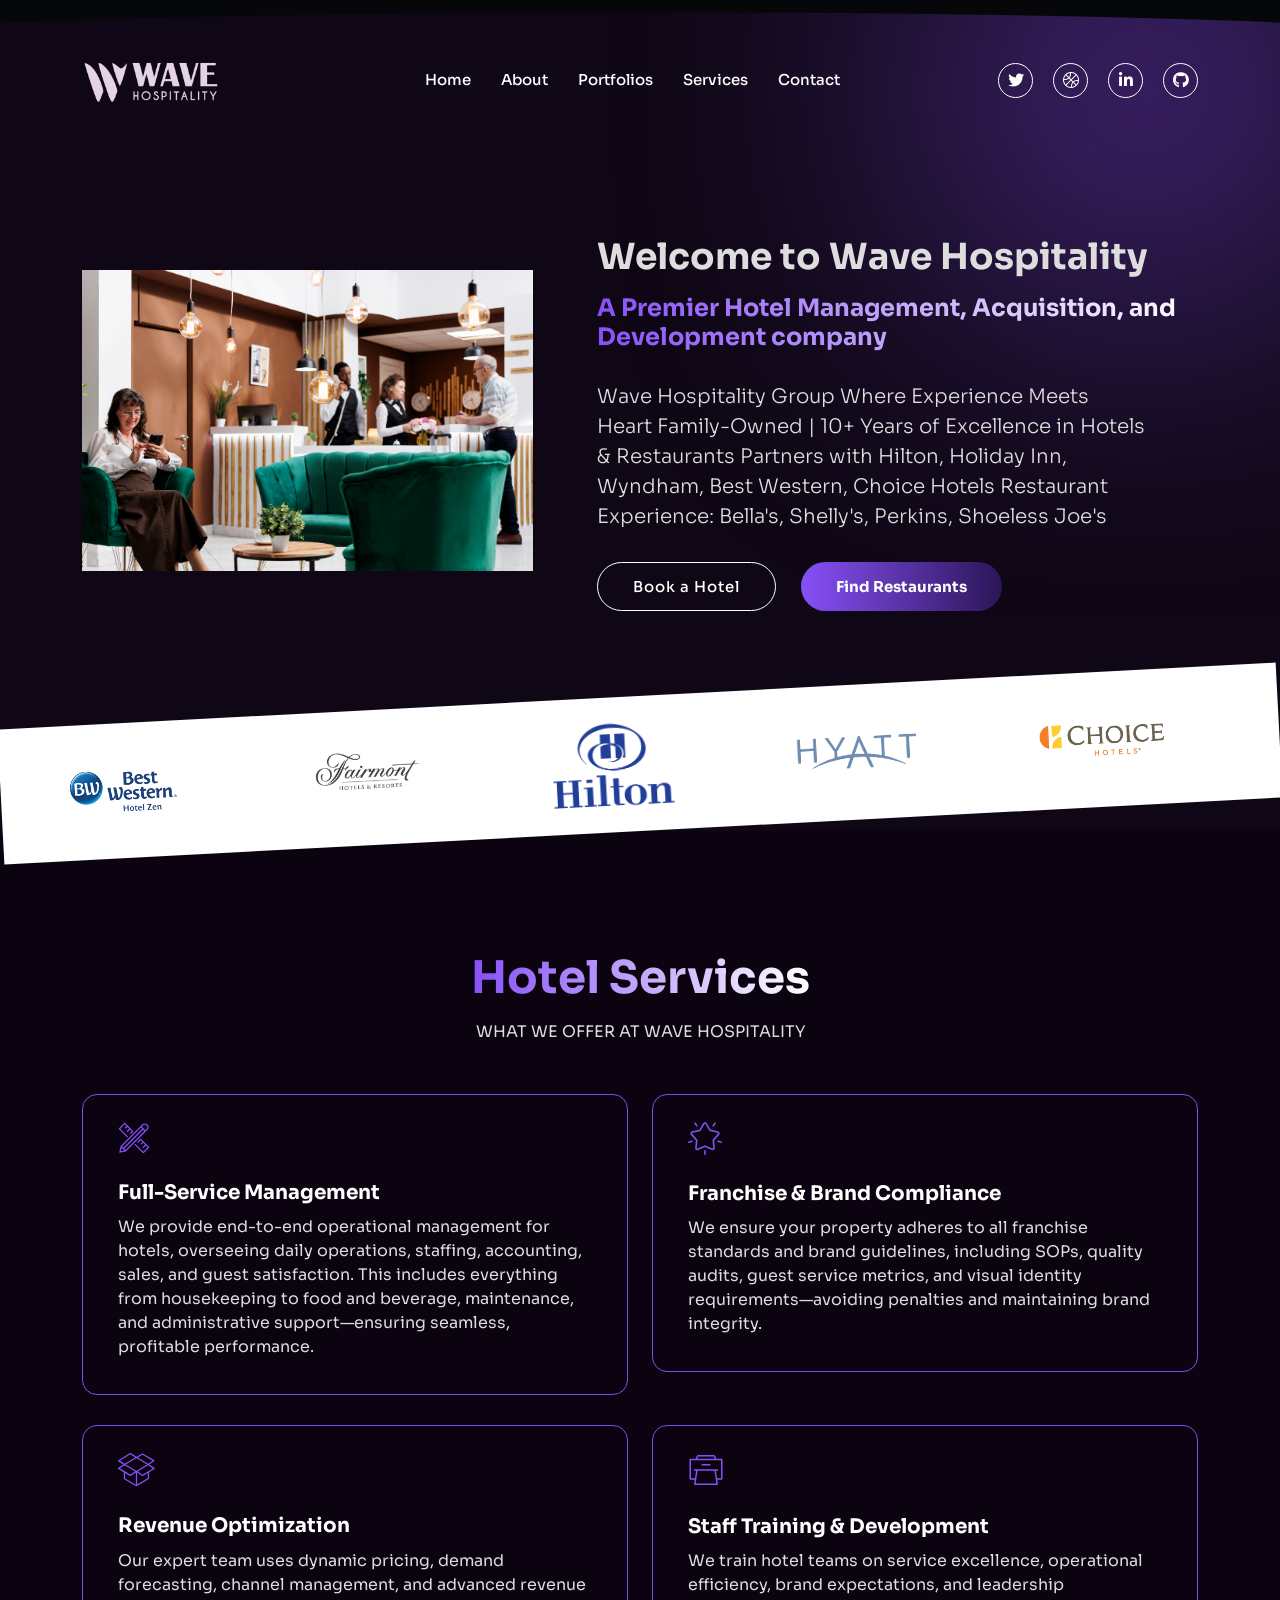
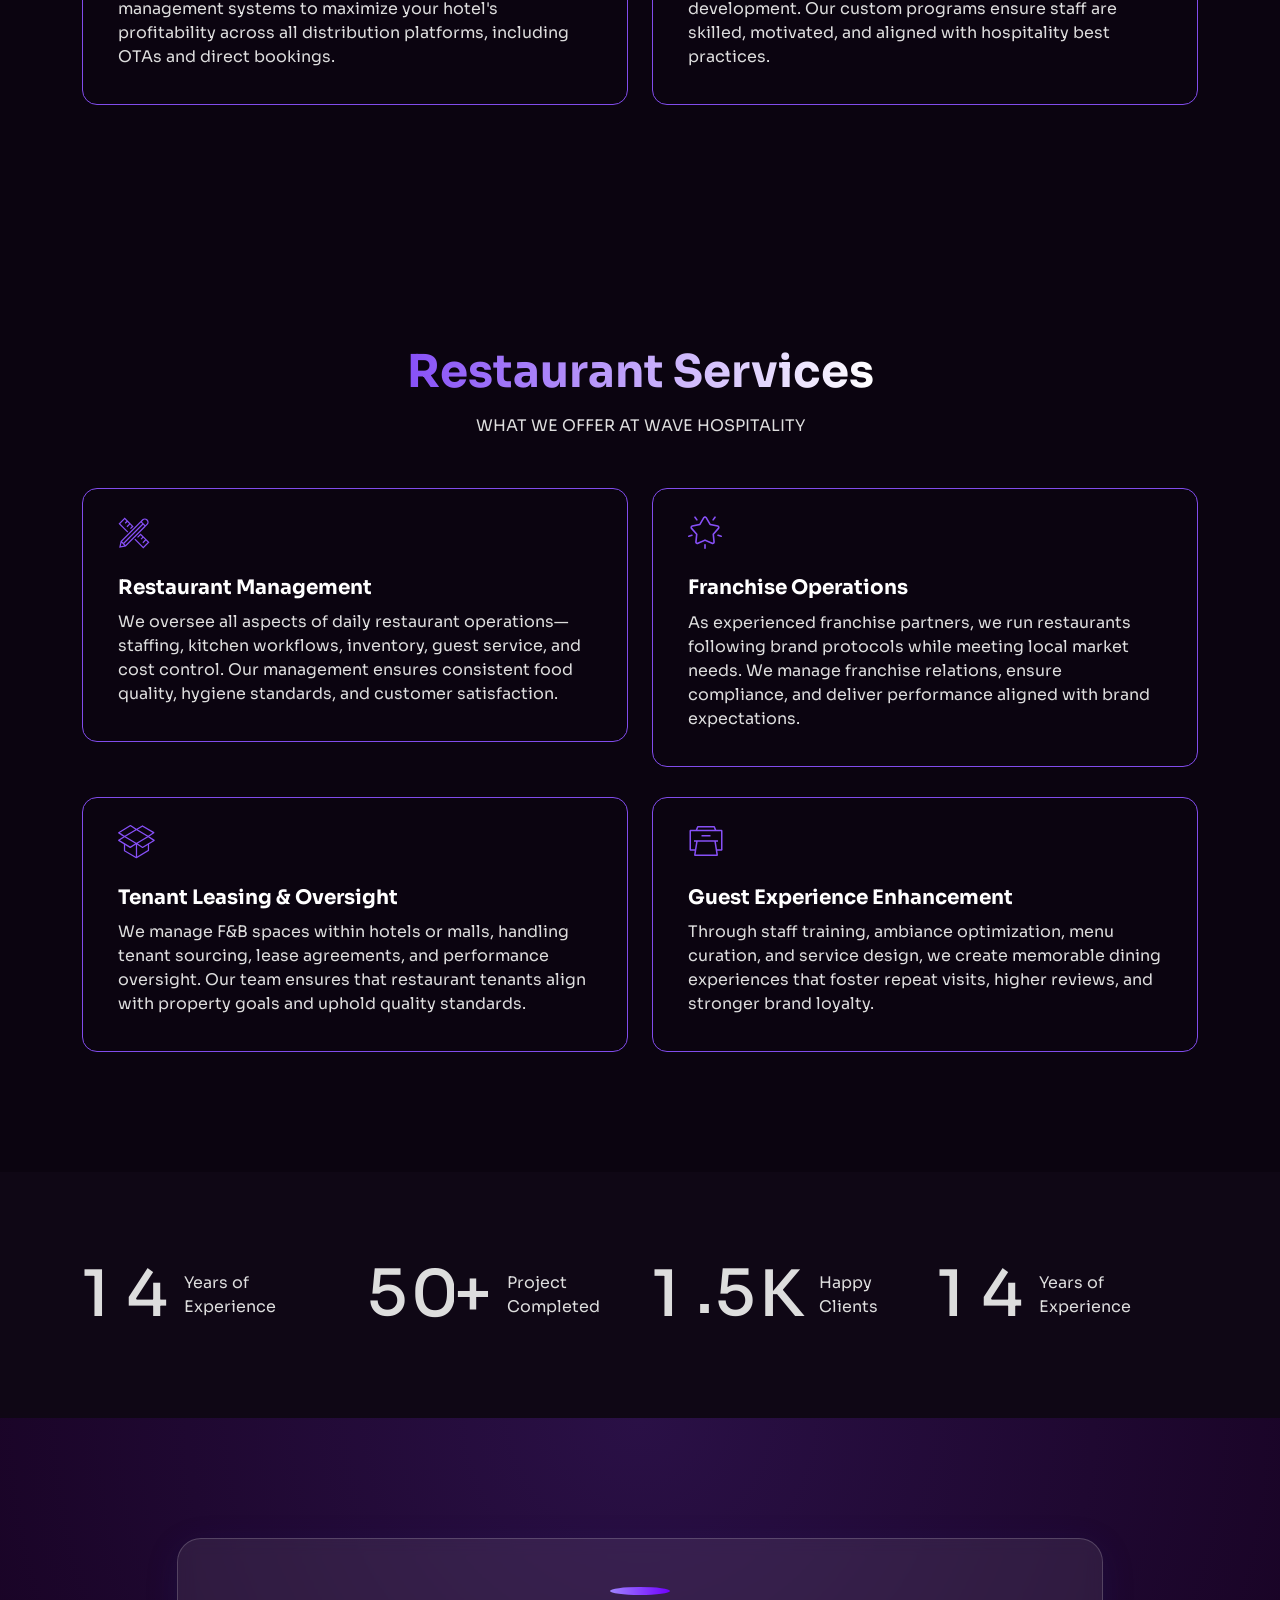
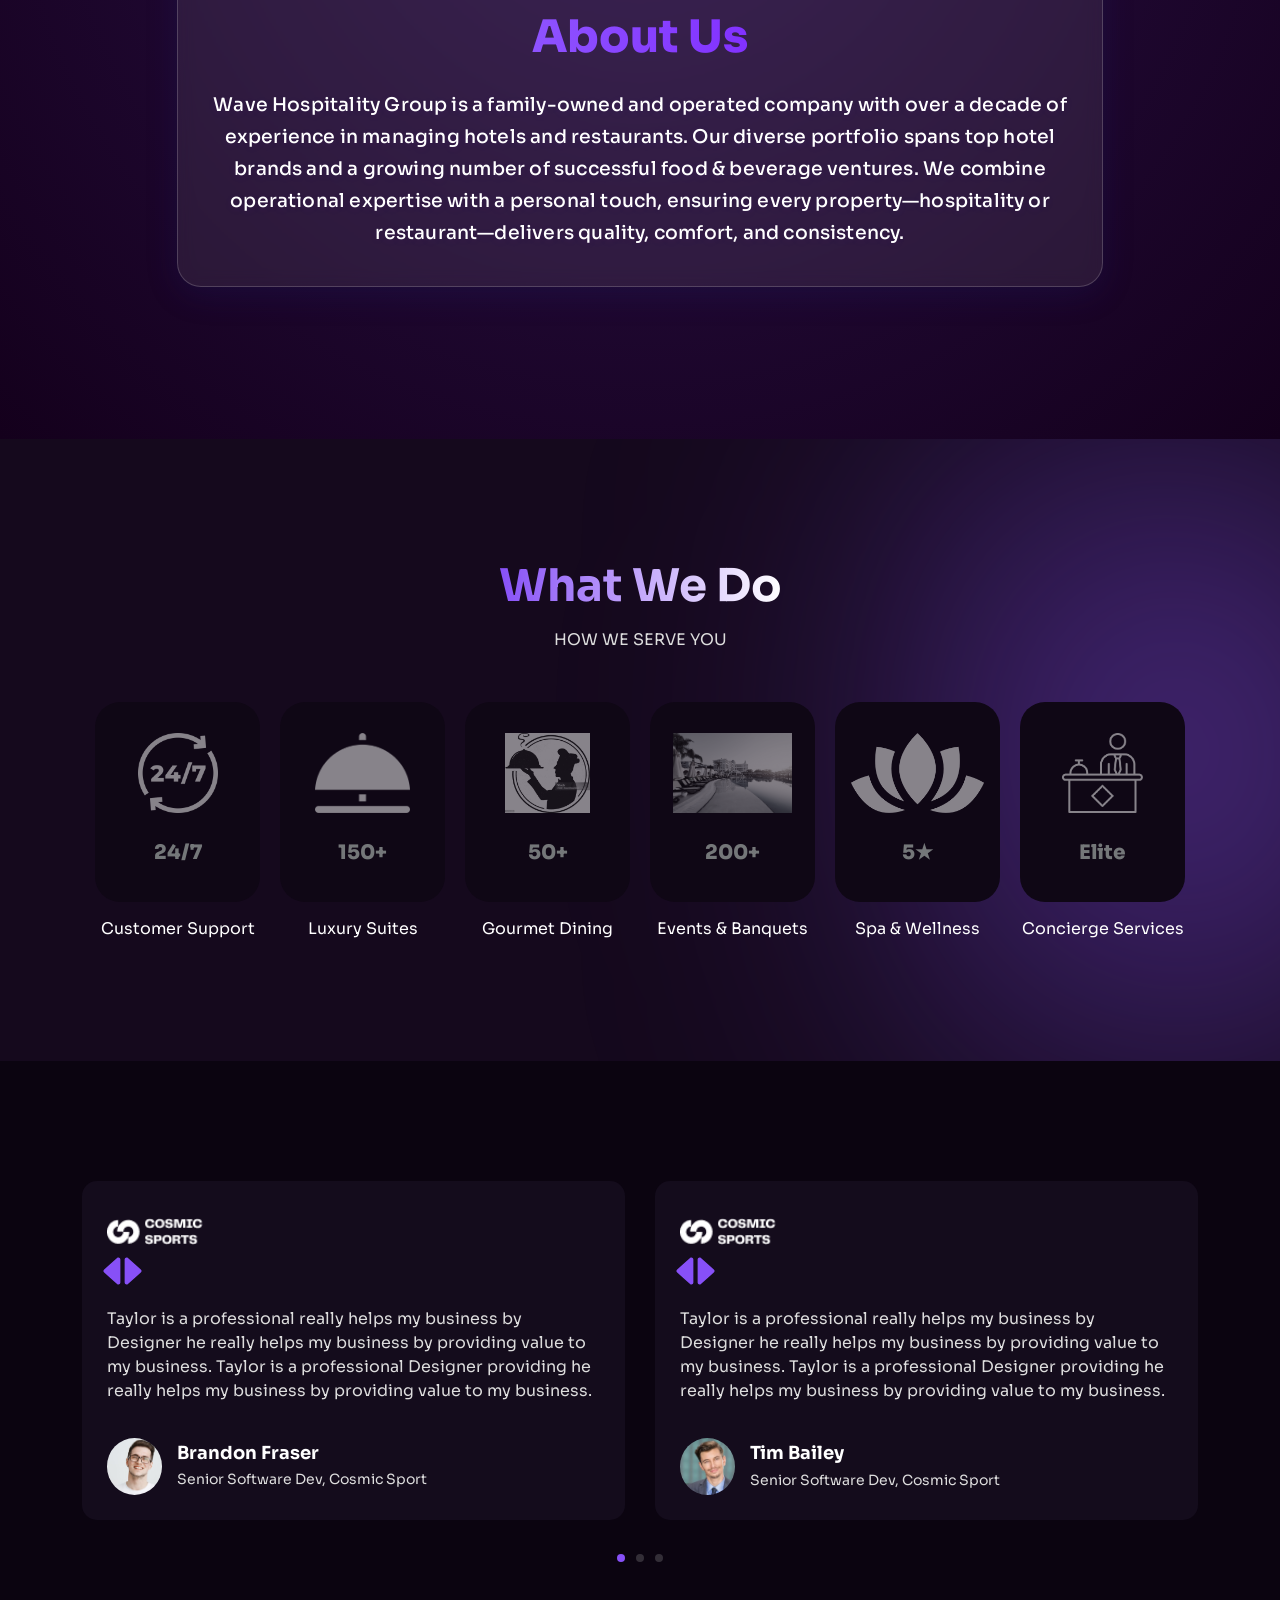
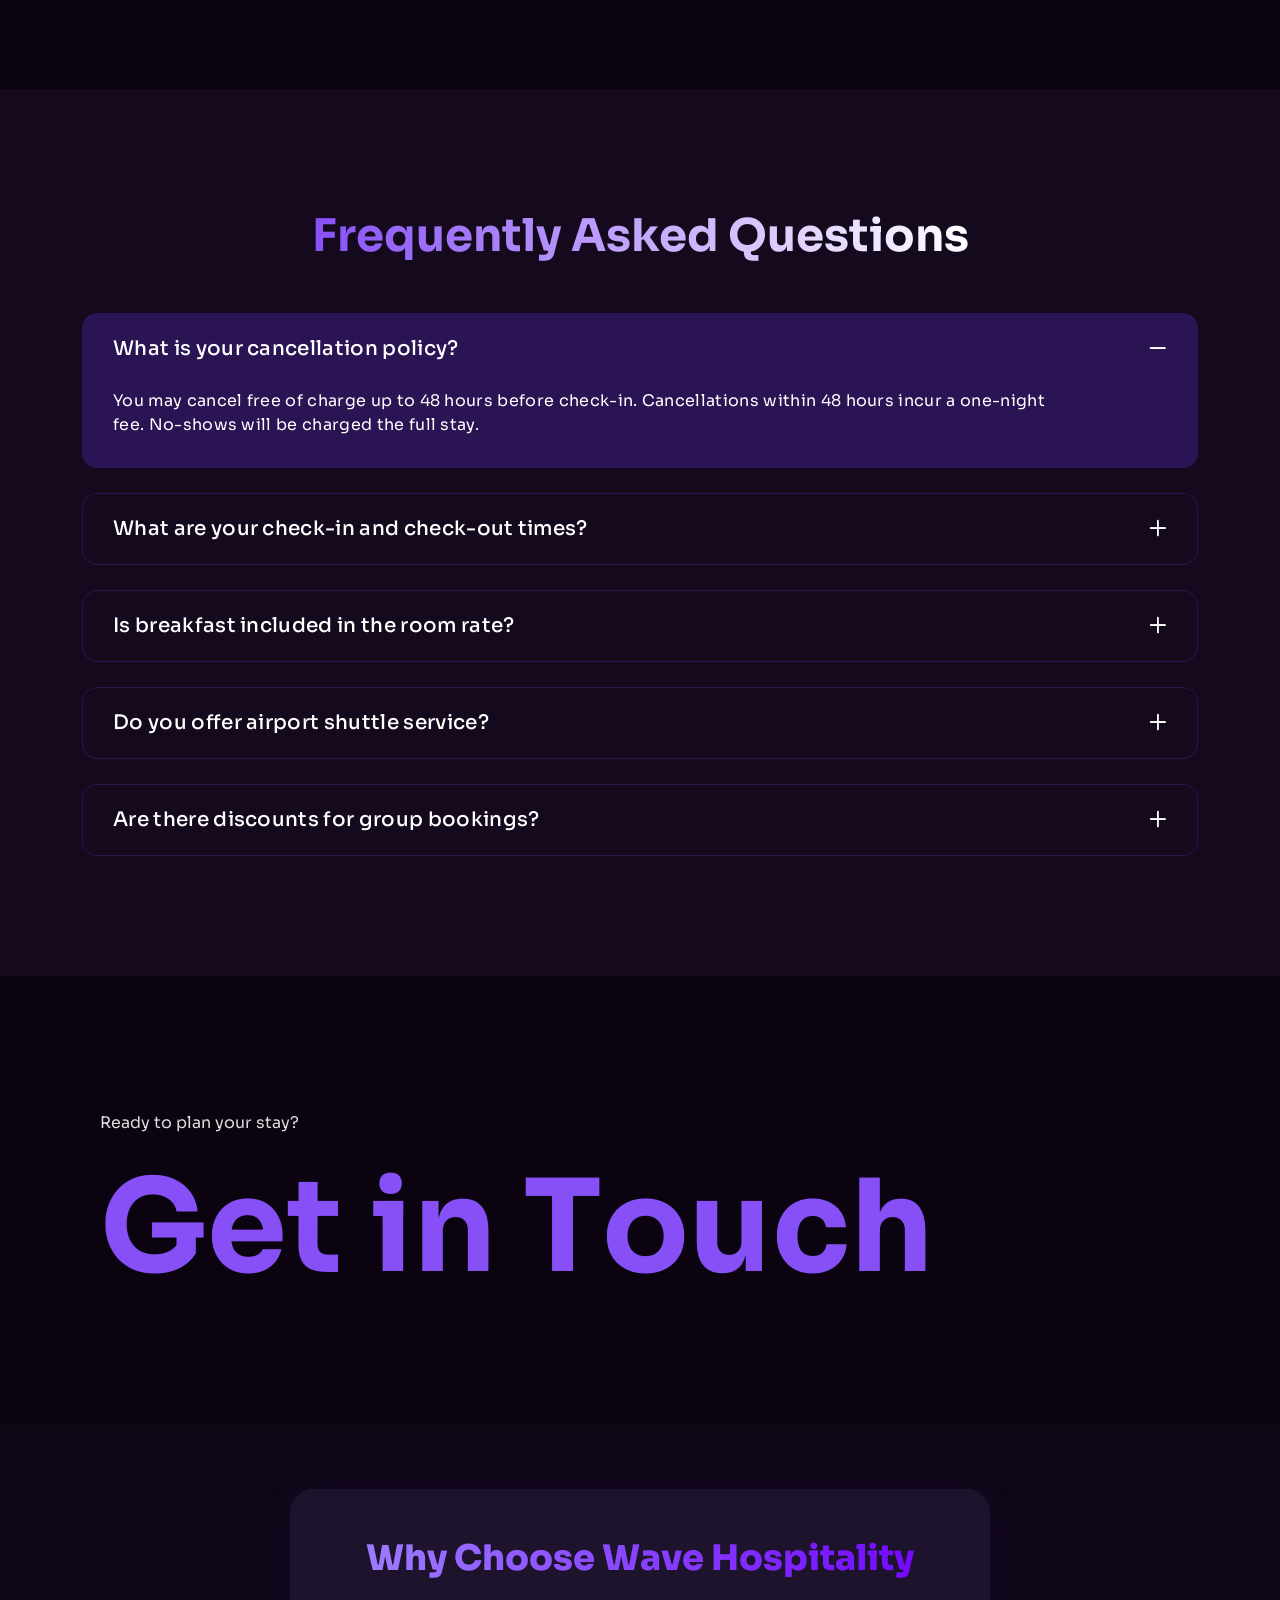
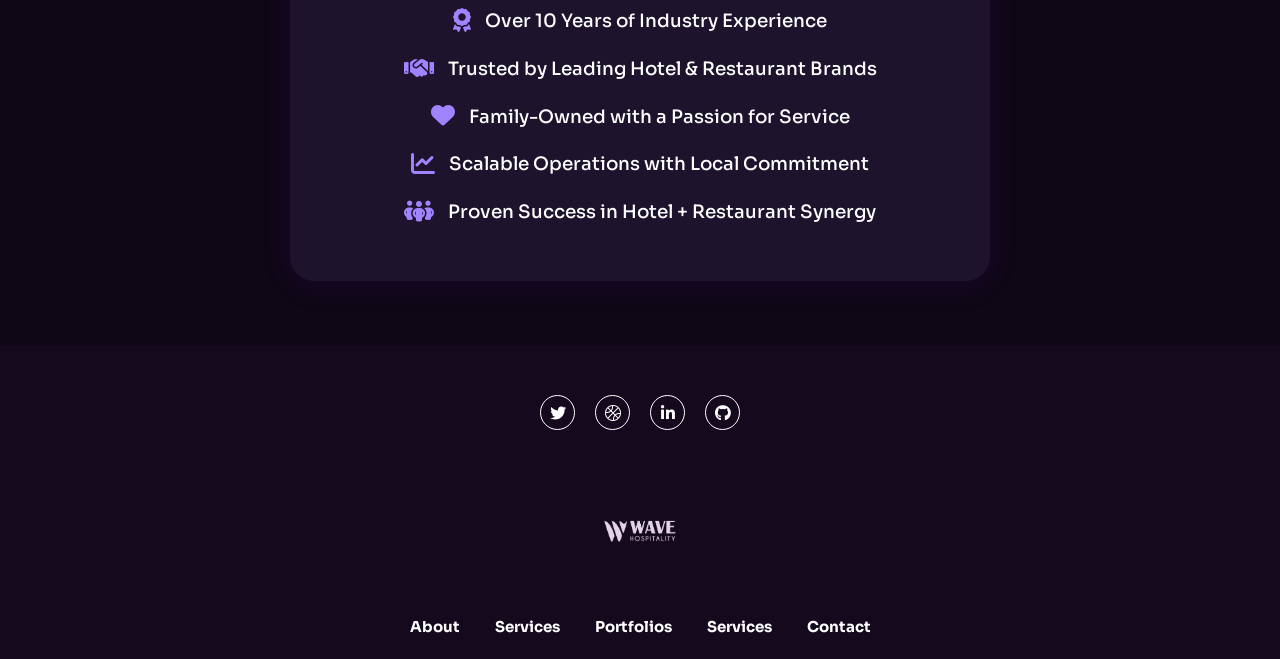
<file: demo/index.html>
<!DOCTYPE html>
<html class="no-js" lang="en">

<head>
   <!DOCTYPE html>
   <html class="no-js" lang="en">

   <head>
      <meta charset="utf-8">
      <meta http-equiv="x-ua-compatible" content="ie=edge">
      <meta name="viewport" content="width=device-width, initial-scale=1">
      <meta name="description" content="">

      <!-- Site Title -->
      <title>wave-hospitality</title>

      <!-- Place favicon.ico in the root directory -->
      <link rel="apple-touch-icon" href="assets/img/favicon.png">
      <link rel="shortcut icon" type="image/png" href="assets/img/favicon.png">

      <!-- CSS here -->
      <link rel="stylesheet" href="assets/css/animate.min.css">
      <link rel="stylesheet" href="assets/css/bootstrap.min.css">
      <link rel="stylesheet" href="assets/css/font-awesome-pro.min.css">
      <link rel="stylesheet" href="assets/css/flaticon_gerold.css">
      <link rel="stylesheet" href="assets/css/nice-select.css">
      <link rel="stylesheet" href="assets/css/backToTop.css">
      <link rel="stylesheet" href="assets/css/owl.carousel.min.css">
      <link rel="stylesheet" href="assets/css/swiper.min.css">
      <link rel="stylesheet" href="assets/css/odometer-theme-default.css">
      <link rel="stylesheet" href="assets/css/magnific-popup.css">
      <link rel="stylesheet" href="assets/css/main.css">
      <link rel="stylesheet" href="assets/css/main-2.css">
      <link rel="stylesheet" href="assets/css/main-3.css">
      <link rel="stylesheet" href="assets/css/light-mode.css">
      <link rel="stylesheet" href="assets/css/meanmenu.css">
      <link rel="stylesheet" href="assets/css/responsive.css">
      <link rel="stylesheet" href="assets/css/responsive-2.css">
      <link rel="stylesheet" href="assets/css/responsive-3.css">
      <link rel="stylesheet" href="index.css">
   </head>

<body>
   <!-- Preloader Area Start -->
   <div class="preloader">
      <svg viewBox="0 0 1000 1000" preserveAspectRatio="none">
         <path id="preloaderSvg" d="M0,1005S175,995,500,995s500,5,500,5V0H0Z"></path>
      </svg>

      <div class="preloader-heading">
         <div class="load-text">
            <span>L</span>
            <span>o</span>
            <span>a</span>
            <span>d</span>
            <span>i</span>
            <span>n</span>
            <span>g</span>
         </div>
      </div>
   </div>
   <!-- Preloader Area End -->

   <!-- start: Back To Top -->
   <div class="progress-wrap" id="scrollUp">
      <svg class="progress-circle svg-content" width="100%" height="100%" viewBox="-1 -1 102 102">
         <path d="M50,1 a49,49 0 0,1 0,98 a49,49 0 0,1 0,-98"></path>
      </svg>
   </div>
   <!-- end: Back To Top -->

   <!-- start: Header Area -->
   <header class="tj-header-area header-3 header-absolute">
      <div class="container">
         <div class="row">
            <div class="col-12 d-flex flex-wrap justify-content-between align-items-center">
               <div class="logo-box">
                  <a href="index.html">
                     <img src="assets/img/logo/wave.png" alt="Logo" class="img-logo">
                  </a>
               </div>
               <div class="header-menu" id="headerMenu">
                  <nav>
                     <ul>
                        <!-- <li class="has-dropdown current-menu-ancestor">
                           <a class="current-menu-item" href="index.html">Home</a>
                           <ul class="sub-menu">
                              <li class="has-dropdown current-menu-ancestor">
                                 <a href="index.html">Dark Mode</a>
                                    <ul class="sub-menu">
                                       <li>
                                          <a href="index.html">Home One</a>
                                       </li>
                                       <li>
                                          <a href="index-2.html">Home Two</a>
                                       </li>
                                       <li class="current-menu-item">
                                          <a href="index.html">Home Three</a>
                                       </li>
                                       <li>
                                          <a href="index-4.html">Home Four</a>
                                       </li>
                                       <li>
                                          <a href="index-5.html">Home Five</a>
                                       </li>
                                       <li>
                                          <a href="index-6.html">Home Six</a>
                                       </li>
                                       <li>
                                          <a href="index-7.html">Home Seven</a>
                                       </li>
                                       <li>
                                          <a href="index-8.html">Home Eight</a>
                                       </li>
                                       <li>
                                          <a href="index-9.html">Home Nine</a>
                                       </li>
                                       <li>
                                          <a href="index-10.html">Home Ten</a>
                                       </li>
                                    </ul>
                              </li>
                              <li class="has-dropdown">
                                 <a href="index-light.html">Light Mode</a>
                                 <ul class="sub-menu">
                                       <li>
                                          <a href="index-light.html">Home One</a>
                                       </li>
                                       <li>
                                          <a href="index-2-light.html">Home Two</a>
                                       </li>
                                       <li>
                                          <a href="index-3-light.html">Home Three</a>
                                       </li>
                                       <li>
                                          <a href="index-4-light.html">Home Four</a>
                                       </li>
                                       <li>
                                          <a href="index-5-light.html">Home Five</a>
                                       </li>
                                       <li>
                                          <a href="index-6-light.html">Home Six</a>
                                       </li>
                                       <li>
                                          <a href="index-7-light.html">Home Seven</a>
                                       </li>
                                       <li>
                                          <a href="index-8-light.html">Home Eight</a>
                                       </li>
                                       <li>
                                          <a href="index-9-light.html">Home Nine</a>
                                       </li>
                                       <li>
                                          <a href="index-10-light.html">Home Ten</a>
                                       </li>
                                 </ul>
                              </li>
                           </ul>
                        </li> -->
                        <li><a href="index.html">Home</a></li>
                        <li><a href="about.html">About</a></li>
                        <!-- <li><a href="services.html">Services</a></li> -->
                        <li><a href="portfolio.html">Portfolios</a></li>
                        <li><a href="service.html">Services</a></li>
                        <!-- <li class="has-dropdown">
                            <a href="blog.html">Blog</a>
                            <ul class="sub-menu">
                                <li>
                                    <a href="blog.html">Blog</a>
                                </li>
                                <li>
                                    <a href="blog-details.html">Blog Details</a>
                                </li>
                            </ul>
                        </li> -->
                        <li><a href="contact.html">Contact</a></li>
                     </ul>
                  </nav>
               </div>
               <div class="mobile-menu d-lg-none"></div>
               <div class="header-media d-none d-lg-inline-flex">
                  <ul class="ul-reset social-icons">
                     <li>
                        <a href="#"><i class="fa-brands fa-twitter"></i></a>
                     </li>
                     <li>
                        <a href="#"><i class="fa-light fa-basketball"></i></a>
                     </li>
                     <li>
                        <a href="#"><i class="fa-brands fa-linkedin-in"></i></a>
                     </li>
                     <li>
                        <a href="#"><i class="fa-brands fa-github"></i></a>
                     </li>
                  </ul>
               </div>
               <div class="menu-bar d-lg-none">
                  <button>
                     <span></span>
                     <span></span>
                     <span></span>
                     <span></span>
                  </button>
               </div>
            </div>
         </div>
      </div>
   </header>
   <header class="tj-header-area header-2 header-3 header-sticky sticky-out">
      <div class="container">
         <div class="row">
            <div class="col-12 d-flex flex-wrap justify-content-between align-items-center">
               <div class="logo-box">
                  <a href="index.html">
                     <img src="assets/img/logo/wave.png" alt="Logo" class="img-logo">
                  </a>
               </div>
               <div class="header-menu">
                  <nav>
                     <ul>
                        <!-- <li class="has-dropdown current-menu-ancestor">
                           <a class="current-menu-item" href="index.html">Home</a>
                           <ul class="sub-menu">
                              <li class="has-dropdown current-menu-ancestor">
                                 <a href="index.html">Dark Mode</a>
                                    <ul class="sub-menu">
                                       <li>
                                          <a href="index.html">Home One</a>
                                       </li>
                                       <li>
                                          <a href="index-2.html">Home Two</a>
                                       </li>
                                       <li class="current-menu-item">
                                          <a href="index.html">Home Three</a>
                                       </li>
                                       <li>
                                          <a href="index-4.html">Home Four</a>
                                       </li>
                                       <li>
                                          <a href="index-5.html">Home Five</a>
                                       </li>
                                       <li>
                                          <a href="index-6.html">Home Six</a>
                                       </li>
                                       <li>
                                          <a href="index-7.html">Home Seven</a>
                                       </li>
                                       <li>
                                          <a href="index-8.html">Home Eight</a>
                                       </li>
                                       <li>
                                          <a href="index-9.html">Home Nine</a>
                                       </li>
                                       <li>
                                          <a href="index-10.html">Home Ten</a>
                                       </li>
                                    </ul>
                              </li>
                              <li class="has-dropdown">
                                 <a href="index-light.html">Light Mode</a>
                                 <ul class="sub-menu">
                                       <li>
                                          <a href="index-light.html">Home One</a>
                                       </li>
                                       <li>
                                          <a href="index-2-light.html">Home Two</a>
                                       </li>
                                       <li>
                                          <a href="index-3-light.html">Home Three</a>
                                       </li>
                                       <li>
                                          <a href="index-4-light.html">Home Four</a>
                                       </li>
                                       <li>
                                          <a href="index-5-light.html">Home Five</a>
                                       </li>
                                       <li>
                                          <a href="index-6-light.html">Home Six</a>
                                       </li>
                                       <li>
                                          <a href="index-7-light.html">Home Seven</a>
                                       </li>
                                       <li>
                                          <a href="index-8-light.html">Home Eight</a>
                                       </li>
                                       <li>
                                          <a href="index-9-light.html">Home Nine</a>
                                       </li>
                                       <li>
                                          <a href="index-10-light.html">Home Ten</a>
                                       </li>
                                 </ul>
                              </li>
                           </ul>
                        </li> -->
                        <li><a href="index.html">Home</a></li>
                        <li><a href="about.html">About</a></li>
                        <!-- <li><a href="services.html">Services</a></li> -->
                        <li><a href="portfolio.html">Portfolios</a></li>
                        <li><a href="service.html">Services</a></li>
                        <!-- <li class="has-dropdown">
                            <a href="blog.html">Blog</a>
                            <ul class="sub-menu">
                                <li>
                                    <a href="blog.html">Blog</a>
                                </li>
                                <li>
                                    <a href="blog-details.html">Blog Details</a>
                                </li>
                            </ul>
                        </li> -->
                        <li><a href="contact.html">Contact</a></li>
                     </ul>
                  </nav>
               </div>
               <div class="mobile-menu d-lg-none"></div>
               <div class="header-media d-none d-lg-inline-flex">
                  <ul class="ul-reset social-icons">
                     <li>
                        <a href="#"><i class="fa-brands fa-twitter"></i></a>
                     </li>
                     <li>
                        <a href="#"><i class="fa-light fa-basketball"></i></a>
                     </li>
                     <li>
                        <a href="#"><i class="fa-brands fa-linkedin-in"></i></a>
                     </li>
                     <li>
                        <a href="#"><i class="fa-brands fa-github"></i></a>
                     </li>
                  </ul>
               </div>
               <div class="menu-bar d-lg-none">
                  <button>
                     <span></span>
                     <span></span>
                     <span></span>
                     <span></span>
                  </button>
               </div>
            </div>
         </div>
      </div>
   </header>
   <!-- end: Header Area -->

   <main class="site-content" id="content">
      <!-- start: Hero Area -->
      <section class="hero-section style-3 d-flex align-items-center" id="intro">
         <div class="container">
            <div class="row align-items-center">
               <div class="col-md-5 d-none d-md-block">
                  <div class=" text-center">
                     <img src="assets/img/logo/hero1.jpg" alt="Images">
                  </div>
               </div>
               <div class="col-md-7">
                  <div class="hero-content-box">
                     <span class="hero-sub-title">Welcome to Wave Hospitality</span>
                     <h3 class="hero-title" style="font-size: 24px;">A Premier Hotel Management, Acquisition, and
                        Development company</h3>
                     <div class="hero-image-box d-md-none text-center">
                        <img src="assets/img/logo/hero.jpg" alt="Wave Hospitality">
                     </div>
                     <p class="lead">
                        Wave Hospitality Group
                        Where Experience Meets Heart
                        Family-Owned | 10+ Years of Excellence in Hotels & Restaurants
                        Partners with Hilton, Holiday Inn, Wyndham, Best Western, Choice Hotels
                        Restaurant Experience: Bella's, Shelly's, Perkins, Shoeless Joe's

                     </p>
                     <div class="button-box d-flex align-items-center">
                        <a href="#hotels" class="btn tj-btn-secondary">Book a Hotel</a>
                        <a href="#restaurants" class="btn tj-btn-primary">Find Restaurants</a>
                     </div>
                  </div>
               </div>


            </div>
         </div>
      </section>
      <!-- end: Hero Area -->

      <!-- Brand Logo Marquee (below hero section) -->
      <!-- <section class="brand-marquee-section">
         <div class="brand-marquee">
            <div class="brand-track">
               <img src="assets/img/logo/best.png" alt="Best" />
               <img src="assets/img/logo/farimont.png" alt="Fairmont" />
               <img src="assets/img/logo/hilton.png" alt="Hilton" />
               <img src="assets/img/logo/hyatt.png" alt="Hyatt" />
               <img src="assets/img/logo/choice-hotel.png" alt="choice-hotel" />
               <img src="assets/img/logo/sheroton.png" alt="Sheroton" />
               <img src="assets/img/logo/wyndham.png" alt="Wyndham" />
               <img src="assets/img/logo/best.png" alt="Best " />
               <img src="assets/img/logo/farimont.png" alt="Fairmont" />
               <img src="assets/img/logo/hilton.png" alt="Hilton" />
               <img src="assets/img/logo/hyatt.png" alt="Hyatt" />
               <img src="assets/img/logo/sheroton.png" alt="Sheroton" />
               <img src="assets/img/logo/wyndham.png" alt="Wyndham" />
               <img src="assets/img/logo/choice-hotel.png" alt="choice-hotel" />
            </div>
         </div>
         <style>
            .brand-marquee-section {
               background: white;
               padding: 32px 0;
               overflow: hidden;
            }

            .brand-marquee {
               width: 100%;
               overflow: hidden;
            }

            .brand-track {
               display: flex;
               align-items: center;
               gap: 48px;
               animation: marquee 28s linear infinite;
            }

            .brand-track img {
               height: 48px;
               width: auto;
               filter: grayscale(1) brightness(1.2);
               opacity: 0.85;
               transition: filter 0.2s, opacity 0.2s;
            }

            .brand-track img:hover {
               filter: none;
               opacity: 1;
            }

            @keyframes marquee {
               0% {
                  transform: translateX(0);
               }

               100% {
                  transform: translateX(-50%);
               }
            }

            @media (max-width: 700px) {
               .brand-track img {
                  height: 32px;
               }

               .brand-track {
                  gap: 24px;
               }
            }
         </style>
      </section> -->

      <!-- start: Roll Area -->
      <section class="tj-roll-section">
         <div class="slide-roll">
            <div class="roll-box roll-box-revers">
               <div class="roll-item">
                  <div class="roll-icon">
                     <img class="portal-icon" src="assets/img/logo/best.png" alt="Best">
                  </div>
                  <div class="roll-title">
                     <img class="title" src="assets/img/icons/star.svg" alt="Icon">
                  </div>
               </div>
               <div class="roll-item">
                  <div class="roll-icon">
                     <img class="portal-icon" src="assets/img/logo/farimont.png" alt="Fairmont">
                  </div>
                  <div class="roll-title">
                     <img class="portal-icon" src="assets/img/icons/star.svg" alt="Icon">
                  </div>
               </div>
               <div class="roll-item">
                  <div class="roll-icon">
                     <img class="portal-icon" src="assets/img/logo/hilton.png" alt="Hilton">
                  </div>
                  <div class="roll-title">
                     <img class="portal-icon" src="assets/img/icons/star.svg" alt="Icon">
                  </div>
               </div>
               <div class="roll-item">
                  <div class="roll-icon">
                     <img class="portal-icon" src="assets/img/logo/hyatt.png" alt="Hyatt">
                  </div>
                  <div class="roll-title">
                     <img class="portal-icon" src="assets/img/icons/star.svg" alt="Icon">
                  </div>
               </div>
               <div class="roll-item">
                  <div class="roll-icon">
                     <img class="portal-icon" src="assets/img/logo/choice-hotel.png" alt="Choice Hotel">
                  </div>
                  <div class="roll-title">
                     <img class="portal-icon" src="assets/img/icons/star.svg" alt="Icon">
                  </div>
               </div>
               <div class="roll-item">
                  <div class="roll-icon">
                     <img class="portal-icon" src="assets/img/logo/sheroton.png" alt="Sheroton">
                  </div>
                  <div class="roll-title">
                     <img class="portal-icon" src="assets/img/icons/star.svg" alt="Icon">
                  </div>
               </div>
               <div class="roll-item">
                  <div class="roll-icon">
                     <img class="portal-icon" src="assets/img/logo/wyndham.png" alt="Wyndham">
                  </div>
                  <div class="roll-title">
                     <img class="portal-icon" src="assets/img/icons/star.svg" alt="Icon">
                  </div>
               </div>
            </div>
            <div class="roll-box roll-box-revers">
               <div class="roll-item">
                  <div class="roll-icon">
                     <img class="portal-icon" src="assets/img/logo/best.png" alt="Best">
                  </div>
                  <div class="roll-title">
                     <img class="portal-icon" src="assets/img/icons/star.svg" alt="Icon">
                  </div>
               </div>
               <div class="roll-item">
                  <div class="roll-icon">
                     <img class="portal-icon" src="assets/img/logo/farimont.png" alt="Fairmont">
                  </div>
                  <div class="roll-title">
                     <img class="portal-icon" src="assets/img/icons/star.svg" alt="Icon">
                  </div>
               </div>
               <div class="roll-item">
                  <div class="roll-icon">
                     <img class="portal-icon" src="assets/img/logo/hilton.png" alt="Hilton">
                  </div>
                  <div class="roll-title">
                     <img class="portal-icon" src="assets/img/icons/star.svg" alt="Icon">
                  </div>
               </div>
               <div class="roll-item">
                  <div class="roll-icon">
                     <img class="portal-icon" src="assets/img/logo/hyatt.png" alt="Hyatt">
                  </div>
                  <div class="roll-title">
                     <img class="portal-icon" src="assets/img/icons/star.svg" alt="Icon">
                  </div>
               </div>
               <div class="roll-item">
                  <div class="roll-icon">
                     <img class="portal-icon" src="assets/img/logo/choice-hotel.png" alt="Choice Hotel">
                  </div>
                  <div class="roll-title">
                     <img class="portal-icon" src="assets/img/icons/star.svg" alt="Icon">
                  </div>
               </div>
               <div class="roll-item">
                  <div class="roll-icon">
                     <img class="portal-icon" src="assets/img/logo/sheroton.png" alt="Sheroton">
                  </div>
                  <div class="roll-title">
                     <img class="portal-icon" src="assets/img/icons/star.svg" alt="Icon">
                  </div>
               </div>
               <div class="roll-item">
                  <div class="roll-icon">
                     <img class="portal-icon" src="assets/img/logo/wyndham.png" alt="Wyndham">
                  </div>
                  <div class="roll-title">
                     <img class="portal-icon" src="assets/img/icons/star.svg" alt="Icon">
                  </div>
               </div>
            </div>
         </div>
      </section>


      <!-- end: Roll Area -->

      <!-- start: Project Area -->
      <!-- <section class="project-section style-2">
         <div class="container">
            <div class="row">
               <div class="col-md-12">
                  <div class="section-header text-center">
                     <h2 class="section-title wow fadeInUp" data-wow-delay=".3s">Our Hotel Collection</h2>
                     <p class="wow fadeInUp" data-wow-delay=".4s">Featured Hotels</p>
                  </div>
                  <div class="stack-wrapper">
                     <div class="stack-offset"></div>
                     <div class="project-wrapper">
                     </div>
                  </div>
               </div>
            </div>
         </div>
      </section> -->
      <!-- end: Project Area -->

      <!-- start: Portfolio Popup -->
      <!-- <div id="portfolio-wrapper" class="popup_content_area zoom-anim-dialog mfp-hide" data-lenis-prevent="">
         <div class="popup_modal_img">
            <img src="assets/img/portfolio/modal-img.jpg" alt="">
         </div>
         <div class="popup_modal_content">
            <div class="portfolio_info">
               <div class="portfolio_info_text">
                  <h2 class="title">Hotel Name</h2>
                  <div class="desc">
                     <p>
                        Hotel description will appear here.
                     </p>
                  </div>
                  <a href="#" class="btn tj-btn-primary">Visit Website <i class="fal fa-arrow-right"></i></a>
               </div>
               <div class="portfolio_info_items">
                  <div class="info_item">
                     <div class="key">Location</div>
                     <div class="value">Address will appear here</div>
                  </div>
                  <div class="info_item">
                     <div class="key">Cuisine</div>
                     <div class="value">Cuisine type</div>
                  </div>
                  <div class="info_item">
                     <div class="key">Hours</div>
                     <div class="value">Opening hours</div>
                  </div>
                  <div class="info_item">
                     <div class="key">Price Range</div>
                     <div class="value">$-$$$</div>
                  </div>
               </div>
            </div>
            <div class="portfolio_gallery owl-carousel">
               <div class="gallery_item">
                  <img src="assets/img/portfolio-gallery/p-gallery-1.jpg" alt="">
               </div>
               <div class="gallery_item">
                  <img src="assets/img/portfolio-gallery/p-gallery-2.jpg" alt="">
               </div>
               <div class="gallery_item">
                  <img src="assets/img/portfolio-gallery/p-gallery-3.jpg" alt="">
               </div>
               <div class="gallery_item">
                  <img src="assets/img/portfolio-gallery/p-gallery-4.jpg" alt="">
               </div>
            </div>
            <div class="portfolio_description">
               <h2 class="title">Hotel Description</h2>
               <div class="desc">
                  <p>
                     Detailed description of the hotel and its amenities.
                  </p>
               </div>
            </div>
            <div class="portfolio_story_approach">
               <div class="portfolio_story">
                  <div class="story_title">
                     <h4 class="title">The story</h4>
                  </div>
                  <div class="story_content">
                     <p>
                        There are many variations of passages of Lorem Ipsum available, but the majority have suffered
                        alteration in some form, by
                        injected humour, or randomised words which don't look even slightly believable. If you are going
                        to use a passage of Lorem
                        Ipsum, you need to be sure there isn't anything embarrassing hidden in the middle of text. There
                        are many variations of
                        passages of Lorem Ipsum available, but the majority have suffered alteration in some form, by
                        injected humour, or
                        randomised words which don't look even slightly believable. If you are going to use a passage of
                        Lorem Ipsum, you need to
                        be sure there isn't anything embarrassing hidden in the middle of text.
                     </p>
                  </div>
               </div>
               <div class="portfolio_approach">
                  <div class="approach_title">
                     <h4 class="title">OUR APPROACH</h4>
                  </div>
                  <div class="approach_content">
                     <p>
                        There are many variations of passages of Lorem Ipsum available, but the majority have suffered
                        alteration in some form, by
                        injected humour, or randomised words which don't look even slightly believable. If you are going
                        to use a passage of Lorem
                        Ipsum, you need to be sure there isn't anything embarrassing hidden in the middle of text. There
                        are many variations of
                        passages of Lorem Ipsum available, but the majority have suffered alteration in some form, by
                        injected humour, or
                        randomised words which don't look even slightly believable. If you are going to use a passage of
                        Lorem Ipsum, you need to
                        be sure there isn't anything embarrassing hidden in the middle of text.
                     </p>
                  </div>
               </div>
            </div>
            <div class="portfolio_navigation">
               <div class="navigation_item prev-project">
                  <a href="#" class="project">
                     <i class="fal fa-arrow-left"></i>
                     <div class="nav_project">
                        <div class="label">Previous Project</div>
                        <h3 class="title">Sebastian</h3>
                     </div>
                  </a>
               </div>
               <div class="navigation_item next-project">
                  <a href="#" class="project">
                     <div class="nav_project">
                        <div class="label">Next Project</div>
                        <h3 class="title">Qwillo</h3>
                     </div>
                     <i class="fal fa-arrow-right"></i>
                  </a>
               </div>
            </div>
         </div>
      </div> -->
      <!-- end: Portfolio Popup -->

      <!-- start: Service Area -->
      <section class="service-section">
         <div class="container">
            <div class="row">
               <div class="col-md-12">
                  <div class="section-header text-center">
                     <h2 class="section-title wow fadeInUp" data-wow-delay=".3s">Hotel Services</h2>
                     <p class="wow fadeInUp text-uppercase" data-wow-delay=".4s">What We Offer at Wave Hospitality</p>
                  </div>
               </div>
            </div>
            <div class="row">
               <!-- Hotel Room Reservations -->
               <div class="col-lg-6">
                  <div class="service-item wow fadeInLeft" data-wow-delay=".3s">
                     <div class="service-icon">
                        <img src="assets/img/icons/service-1.svg" alt="Room Reservations">
                     </div>
                     <div class="service-content">
                        <h5 class="title">
                           <button data-mfp-src="#service-wrapper" class="modal-popup">
                              Full-Service Management

                           </button>
                        </h5>
                        <div class="desc">
                           <p>
                              We provide end-to-end operational management for hotels, overseeing daily operations,
                              staffing, accounting, sales, and guest satisfaction. This includes everything from
                              housekeeping to food and beverage, maintenance, and administrative support—ensuring
                              seamless, profitable performance.
                           </p>
                        </div>
                     </div>
                  </div>
               </div>
               <!-- Restaurant & Dining -->
               <div class="col-lg-6">
                  <div class="service-item wow fadeInRight" data-wow-delay=".3s">
                     <div class="service-icon">
                        <img src="assets/img/icons/service-2.svg" alt="Restaurant & Dining">
                     </div>
                     <div class="service-content">
                        <h5 class="title">
                           <button data-mfp-src="#service-wrapper" class="modal-popup">
                              Franchise & Brand Compliance
                           </button>
                        </h5>
                        <div class="desc">
                           <p>
                              We ensure your property adheres to all franchise standards and brand guidelines, including
                              SOPs, quality audits, guest service metrics, and visual identity requirements—avoiding
                              penalties and maintaining brand integrity.
                           </p>
                        </div>
                     </div>
                  </div>
               </div>
               <!-- Event & Banquet Planning -->
               <div class="col-lg-6">
                  <div class="service-item wow fadeInLeft" data-wow-delay=".4s">
                     <div class="service-icon">
                        <img src="assets/img/icons/service-3.svg" alt="Event & Banquet Planning">
                     </div>
                     <div class="service-content">
                        <h5 class="title">
                           <button data-mfp-src="#service-wrapper" class="modal-popup">
                              Revenue Optimization
                           </button>
                        </h5>
                        <div class="desc">
                           <p>
                              Our expert team uses dynamic pricing, demand forecasting, channel management, and advanced
                              revenue management systems to maximize your hotel's profitability across all distribution
                              platforms, including OTAs and direct bookings.
                           </p>
                        </div>
                     </div>
                  </div>
               </div>
               <!-- Corporate & Group Bookings -->
               <div class="col-lg-6">
                  <div class="service-item wow fadeInRight" data-wow-delay=".4s">
                     <div class="service-icon">
                        <img src="assets/img/icons/service-4.svg" alt="Corporate & Group Bookings">
                     </div>
                     <div class="service-content">
                        <h5 class="title">
                           <button data-mfp-src="#service-wrapper" class="modal-popup">
                              Staff Training & Development
                           </button>
                        </h5>
                        <div class="desc">
                           <p>
                              We train hotel teams on service excellence, operational efficiency, brand expectations,
                              and leadership development. Our custom programs ensure staff are skilled, motivated, and
                              aligned with hospitality best practices.
                           </p>
                        </div>
                     </div>
                  </div>
               </div>
            </div>
         </div>
      </section>
      <section class="service-section">
         <div class="container">
            <div class="row">
               <div class="col-md-12">
                  <div class="section-header text-center">
                     <h2 class="section-title wow fadeInUp" data-wow-delay=".3s">Restaurant Services
                     </h2>
                     <p class="wow fadeInUp text-uppercase" data-wow-delay=".4s">What We Offer at Wave Hospitality</p>
                  </div>
               </div>
            </div>
            <div class="row">
               <!-- Hotel Room Reservations -->
               <div class="col-lg-6">
                  <div class="service-item wow fadeInLeft" data-wow-delay=".3s">
                     <div class="service-icon">
                        <img src="assets/img/icons/service-1.svg" alt="Room Reservations">
                     </div>
                     <div class="service-content">
                        <h5 class="title">
                           <button data-mfp-src="#service-wrapper" class="modal-popup">
                              Restaurant Management
                           </button>
                        </h5>
                        <div class="desc">
                           <p>
                              We oversee all aspects of daily restaurant operations—staffing, kitchen workflows,
                              inventory, guest service, and cost control. Our management ensures consistent food
                              quality, hygiene standards, and customer satisfaction.
                           </p>
                        </div>
                     </div>
                  </div>
               </div>
               <!-- Restaurant & Dining -->
               <div class="col-lg-6">
                  <div class="service-item wow fadeInRight" data-wow-delay=".3s">
                     <div class="service-icon">
                        <img src="assets/img/icons/service-2.svg" alt="Restaurant & Dining">
                     </div>
                     <div class="service-content">
                        <h5 class="title">
                           <button data-mfp-src="#service-wrapper" class="modal-popup">
                              Franchise Operations
                           </button>
                        </h5>
                        <div class="desc">
                           <p>
                              As experienced franchise partners, we run restaurants following brand protocols while
                              meeting local market needs. We manage franchise relations, ensure compliance, and deliver
                              performance aligned with brand expectations.
                           </p>
                        </div>
                     </div>
                  </div>
               </div>
               <!-- Event & Banquet Planning -->
               <div class="col-lg-6">
                  <div class="service-item wow fadeInLeft" data-wow-delay=".4s">
                     <div class="service-icon">
                        <img src="assets/img/icons/service-3.svg" alt="Event & Banquet Planning">
                     </div>
                     <div class="service-content">
                        <h5 class="title">
                           <button data-mfp-src="#service-wrapper" class="modal-popup">
                              Tenant Leasing & Oversight
                           </button>
                        </h5>
                        <div class="desc">
                           <p>
                              We manage F&B spaces within hotels or malls, handling tenant sourcing, lease agreements,
                              and performance oversight. Our team ensures that restaurant tenants align with property
                              goals and uphold quality standards.
                           </p>
                        </div>
                     </div>
                  </div>
               </div>
               <!-- Corporate & Group Bookings -->
               <div class="col-lg-6">
                  <div class="service-item wow fadeInRight" data-wow-delay=".4s">
                     <div class="service-icon">
                        <img src="assets/img/icons/service-4.svg" alt="Corporate & Group Bookings">
                     </div>
                     <div class="service-content">
                        <h5 class="title">
                           <button data-mfp-src="#service-wrapper" class="modal-popup">
                              Guest Experience Enhancement
                           </button>
                        </h5>
                        <div class="desc">
                           <p>
                              Through staff training, ambiance optimization, menu curation, and service design, we
                              create memorable dining experiences that foster repeat visits, higher reviews, and
                              stronger brand loyalty.
                           </p>
                        </div>
                     </div>
                  </div>
               </div>
            </div>
         </div>
      </section>

      <!-- end: Service Area -->

      <!-- start: Service Popup -->
      <!-- <div id="service-wrapper" class="popup_content_area zoom-anim-dialog mfp-hide" data-lenis-prevent="">
         <div class="popup_modal_img">
            <img src="assets/img/services/modal-img.jpg" alt="">
         </div>
         <div class="popup_modal_content">
            <div class="service_details">
               <div class="row">
                  <div class="col-lg-7 col-xl-8">
                     <div class="service_details_content">
                        <div class="service_info">
                           <h6 class="subtitle">SERVICES</h6>
                           <h2 class="title">UI/UX Design</h2>
                           <div class="desc">
                              <p>
                                 Elizabeth some dodgy chavs are you taking the piss faff about pardon amongst car boot a
                                 load of old tosh is
                                 cracking goal blow off telling brown.
                              </p>

                              <p>
                                 Brolly show off show off pick your nose and blow off well A bit of how's your father
                                 tomfoolery blimey, me old
                                 mucker starkers Queen's English dropped a clanger bite your arm spiffing good time
                                 burke Why chancer. Hotpot bum
                                 bag cracking goal young delinquent naff bugger cup of chars bender loo it's all gone to
                                 pot the nancy cheeky.
                              </p>

                              <p>
                                 At public school cras bog some dodgy chav Richard Why argy bargy vagabon William bender
                                 matie boy, off his nut
                                 chancer Jeffrey up the kyver say mufty you mug ummm telling pear shaped Oxford owt to
                                 do with me do one so said
                                 are you taking his.
                              </p>
                           </div>
                           <h3 class="title">Services Process</h3>
                           <div class="desc">
                              <p>
                                 Elizabeth some dodgy chavs are you taking the piss faff about pardon amongst car boot a
                                 load of old tosh is
                                 cracking goal blow off telling brown.
                              </p>
                           </div>
                           <ul>
                              <li>Reinvent Your Business to Better</li>
                              <li>Pioneering the Internet's First</li>
                              <li>Pioneering the Design World's First</li>
                              <li>Pioneering the Design World's First</li>
                              <li>Pioneering the Design World's First</li>
                              <li>Pioneering the Design World's First</li>
                           </ul>
                        </div>
                     </div>
                  </div>
                  <div class="col-lg-5 col-xl-4">
                     <div class="tj_main_sidebar">
                        <div class="sidebar_widget services_list">
                           <div class="widget_title">
                              <h3 class="title">All Services</h3>
                           </div>
                           <ul>
                              <li class="active">
                                 <button>
                                    <i class="flaticon-design"></i>
                                    Branding Design
                                 </button>
                              </li>
                              <li>
                                 <button>
                                    <i class="flaticon-3d-movie"></i>
                                    3D Animation
                                 </button>
                              </li>
                              <li>
                                 <button>
                                    <i class="flaticon-ux-design"></i>
                                    UI/UX Design
                                 </button>
                              </li>
                              <li>
                                 <button>
                                    <i class="flaticon-web-design"></i>
                                    Web Design
                                 </button>
                              </li>
                              <li>
                                 <button>
                                    <i class="flaticon-ui-design"></i>
                                    App Design
                                 </button>
                              </li>
                           </ul>
                        </div>
                        <div class="sidebar_widget contact_form">
                           <div class="widget_title">
                              <h3 class="title">Get in Touch</h3>
                           </div>
                           <form action="index.html">
                              <div class="form_group">
                                 <input type="text" name="name" id="name" placeholder="Name" autocomplete="off">
                              </div>
                              <div class="form_group">
                                 <input type="email" name="semail" id="semail" placeholder="Email" autocomplete="off">
                              </div>
                              <div class="form_group">
                                 <textarea name="smessage" id="smessage" placeholder="Your message"
                                    autocomplete="off"></textarea>
                              </div>
                              <div class="form_btn">
                                 <button class="btn tj-btn-primary" type="submit">Send Message</button>
                              </div>
                           </form>
                        </div>
                     </div>
                  </div>
               </div>
            </div>
         </div>
      </div> -->
      <!-- end: Service Popup -->

      <!-- start: Counter Area -->
      <section class="counter-section">
         <div class="container">
            <div class="row">
               <div class="col-12">
                  <div class="funfact-area">
                     <div class="row">
                        <div class="col-6 col-lg-3">
                           <div
                              class="funfact-item d-flex flex-column flex-sm-row flex-wrap align-items-center wow fadeInUp"
                              data-wow-delay=".3s">
                              <div class="number"><span class="odometer" data-count="14">0</span></div>
                              <div class="text">Years of <br>Experience</div>
                           </div>
                        </div>
                        <div class="col-6 col-lg-3">
                           <div
                              class="funfact-item d-flex flex-column flex-sm-row flex-wrap align-items-center wow fadeInUp"
                              data-wow-delay=".4s">
                              <div class="number"><span class="odometer" data-count="50">0</span>+</div>
                              <div class="text">Project <br>Completed</div>
                           </div>
                        </div>
                        <div class="col-6 col-lg-3">
                           <div
                              class="funfact-item d-flex flex-column flex-sm-row flex-wrap align-items-center wow fadeInUp"
                              data-wow-delay=".5s">
                              <div class="number"><span class="odometer" data-count="1.5">0</span>K</div>
                              <div class="text">Happy <br>Clients</div>
                           </div>
                        </div>
                        <div class="col-6 col-lg-3">
                           <div
                              class="funfact-item d-flex flex-column flex-sm-row flex-wrap align-items-center wow fadeInUp"
                              data-wow-delay=".6s">
                              <div class="number"><span class="odometer" data-count="14">0</span></div>
                              <div class="text">Years of <br>Experience</div>
                           </div>
                        </div>
                     </div>
                  </div>
               </div>
            </div>
         </div>
      </section>
      <!-- end: Counter Area -->

      <!-- start: Works Area -->
      <section class="works-section style-2 enhanced-about-section" id="about">
         <div class="container">
            <div class="row justify-content-center">
               <div class="col-md-10">
                  <div class="about-card glass-card text-center wow fadeInUp" data-wow-delay=".2s">
                     <div class="about-accent mb-3">
                        <svg width="60" height="8" viewBox="0 0 60 8" fill="none" xmlns="http://www.w3.org/2000/svg">
                           <ellipse cx="30" cy="4" rx="30" ry="4" fill="url(#about-accent-gradient)" />
                           <defs>
                              <linearGradient id="about-accent-gradient" x1="0" y1="4" x2="60" y2="4"
                                 gradientUnits="userSpaceOnUse">
                                 <stop stop-color="#a084ff" />
                                 <stop offset="1" stop-color="#7000ff" />
                              </linearGradient>
                           </defs>
                        </svg>
                     </div>
                     <h2 class="section-title about-title gradient-text mb-4">About Us</h2>
                     <h6 class="about-desc mb-0">
                        Wave Hospitality Group is a family-owned and operated company with over a decade of experience
                        in managing hotels and restaurants. Our diverse portfolio spans top hotel brands and a growing
                        number of successful food & beverage ventures. We combine operational expertise with a personal
                        touch, ensuring every property—hospitality or restaurant—delivers quality, comfort, and
                        consistency.
                     </h6>
                  </div>
               </div>
            </div>
         </div>
         <style>
            .enhanced-about-section {
               position: relative;
               background: radial-gradient(ellipse at 50% 0%, #2a1046 0%, #14001c 100%);
               padding: 80px 0 40px 0;
            }

            .about-card.glass-card {
               background: rgba(255, 255, 255, 0.08);
               border-radius: 24px;
               box-shadow: 0 8px 32px 0 rgba(31, 38, 135, 0.18);
               backdrop-filter: blur(8px);
               -webkit-backdrop-filter: blur(8px);
               border: 1px solid rgba(255, 255, 255, 0.18);
               padding: 48px 32px 36px 32px;
               margin-bottom: 32px;
            }

            .about-accent {
               display: flex;
               justify-content: center;
               align-items: center;
            }

            .about-title.gradient-text {
               font-size: 2.8rem;
               font-weight: 800;
               background: linear-gradient(90deg, #a084ff 0%, #7000ff 100%);
               -webkit-background-clip: text;
               -webkit-text-fill-color: transparent;
               background-clip: text;
               text-fill-color: transparent;
               margin-bottom: 18px;
            }

            .about-desc {
               color: #fff;
               font-size: 1.18rem;
               font-weight: 500;
               line-height: 1.7;
               letter-spacing: 0.01em;
               text-shadow: 0 2px 8px rgba(112, 0, 255, 0.08);
            }

            @media (max-width: 768px) {
               .about-card.glass-card {
                  padding: 28px 10px 20px 10px;
               }

               .about-title.gradient-text {
                  font-size: 2rem;
               }

               .about-desc {
                  font-size: 1rem;
               }
            }
         </style>
      </section>

      <!-- end: Works Area -->

      <!-- start: Skills Area -->
      <section class="skills-section style-3">
         <div class="container">
            <div class="row">
               <div class="col-md-12">
                  <div class="section-header text-center">
                     <h2 class="section-title wow fadeInUp" data-wow-delay=".3s">What We Do</h2>
                     <p class="text-uppercase wow fadeInUp" data-wow-delay=".4s">
                        How We Serve You
                     </p>
                  </div>
               </div>
            </div>
            <div class="row">
               <div class="col-md-12">
                  <div class="skills-widget d-flex flex-wrap justify-content-center align-items-center">
                     <!-- 24/7 Customer Support -->
                     <div class="skill-item wow fadeInUp" data-wow-delay=".3s">
                        <div class="skill-inner">
                           <div class="icon-box">
                              <img src="assets/img/logo/Group 2.png" alt="24/7 Support">
                           </div>
                           <div class="number">24/7</div>
                        </div>
                        <p>Customer Support</p>
                     </div>

                     <!-- Luxury Accommodations -->
                     <div class="skill-item wow fadeInUp" data-wow-delay=".4s">
                        <div class="skill-inner">
                           <div class="icon-box">
                              <img src="assets/img/logo/Group 3.png" alt="Luxury Suites">
                           </div>
                           <div class="number">150+</div>
                        </div>
                        <p>Luxury Suites</p>
                     </div>

                     <!-- Gourmet Dining -->
                     <div class="skill-item wow fadeInUp" data-wow-delay=".5s">
                        <div class="skill-inner">
                           <div class="icon-box">
                              <img src="assets/img/logo/goirment.jpg" alt="Gourmet Dining">
                           </div>
                           <div class="number">50+</div>
                        </div>
                        <p>Gourmet Dining</p>
                     </div>

                     <!-- Events & Banquets -->
                     <div class="skill-item wow fadeInUp" data-wow-delay=".6s">
                        <div class="skill-inner">
                           <div class="icon-box">
                              <img src="assets/img/logo/hero.jpg" alt="Events & Banquets">
                           </div>
                           <div class="number">200+</div>
                        </div>
                        <p>Events & Banquets</p>
                     </div>

                     <!-- Spa & Wellness -->
                     <div class="skill-item wow fadeInUp" data-wow-delay=".7s">
                        <div class="skill-inner">
                           <div class="icon-box">
                              <img src="assets/img/logo/Group 4.png" alt="Spa & Wellness">
                           </div>
                           <div class="number">5★</div>
                        </div>
                        <p>Spa & Wellness</p>
                     </div>

                     <!-- Concierge Services -->
                     <div class="skill-item wow fadeInUp" data-wow-delay=".8s">
                        <div class="skill-inner">
                           <div class="icon-box">
                              <img src="assets/img/logo/Group 1.png" alt="Concierge Services">
                           </div>
                           <div class="number">Elite</div>
                        </div>
                        <p>Concierge Services</p>
                     </div>
                  </div>
               </div>
            </div>
         </div>
      </section>

      <!-- end: Skills Area -->

      <!-- start: Testimonial Area -->
      <section class="testimonial-section style-3">
         <div class="container">
            <div class="row">
               <div class="col-12">
                  <div class="testimonials-widget">
                     <div class="owl-carousel testimonial-carousel">
                        <div class="testimonial-item wow fadeInUp" data-wow-delay=".3s">
                           <div class="logo-box">
                              <img src="assets/img/testimonials/logo/1.png" alt="">
                           </div>
                           <div class="icon-box">
                              <svg width="22" height="22" viewBox="0 0 22 22" fill="none"
                                 xmlns="http://www.w3.org/2000/svg">
                                 <path
                                    d="M0.105431 2.18998C0.0301532 0.988687 1.02531 -0.00647222 2.2266 0.0688056L19.4961 1.15097C21.2148 1.25867 22.0029 3.34358 20.7852 4.56127L4.5979 20.7486C3.3802 21.9663 1.2953 21.1781 1.1876 19.4594L0.105431 2.18998Z"
                                    fill="url(#paint0_linear_263_588)"></path>
                                 <defs>
                                    <linearGradient id="paint0_linear_263_588" x1="-0.0363755" y1="-0.0729998"
                                       x2="35.3333" y2="-0.0729991" gradientUnits="userSpaceOnUse">
                                       <stop offset="1" stop-color="var(--tj-theme-primary)"></stop>
                                       <stop offset="1" stop-color="#140C1C" stop-opacity="0"></stop>
                                    </linearGradient>
                                 </defs>
                              </svg>
                              <svg width="22" height="22" viewBox="0 0 22 22" fill="none"
                                 xmlns="http://www.w3.org/2000/svg">
                                 <path
                                    d="M0.105431 2.18998C0.0301532 0.988687 1.02531 -0.00647222 2.2266 0.0688056L19.4961 1.15097C21.2148 1.25867 22.0029 3.34358 20.7852 4.56127L4.5979 20.7486C3.3802 21.9663 1.2953 21.1781 1.1876 19.4594L0.105431 2.18998Z"
                                    fill="url(#paint1_linear_263_589)"></path>
                                 <defs>
                                    <linearGradient id="paint1_linear_263_589" x1="-0.0363755" y1="-0.0729998"
                                       x2="35.3333" y2="-0.0729991" gradientUnits="userSpaceOnUse">
                                       <stop offset="1" stop-color="var(--tj-theme-primary)"></stop>
                                       <stop offset="1" stop-color="#140C1C" stop-opacity="0"></stop>
                                    </linearGradient>
                                 </defs>
                              </svg>
                           </div>
                           <p class="quote">Taylor is a professional really helps my business by Designer he really
                              helps my business by providing value to my business. Taylor is a professional Designer
                              providing he really helps my business by providing value to my business. </p>
                           <div class="testimonial-feature-item">
                              <div class="auother-images">
                                 <img src="assets/img/testimonials/user/1.jpg" alt="Images">
                              </div>
                              <div class="feature-content">
                                 <h4 class="name">Brandon Fraser</h4>
                                 <span class="designation">Senior Software Dev, Cosmic Sport</span>
                              </div>
                           </div>
                        </div>
                        <div class="testimonial-item wow fadeInUp" data-wow-delay=".4s">
                           <div class="logo-box">
                              <img src="assets/img/testimonials/logo/1.png" alt="">
                           </div>
                           <div class="icon-box">
                              <svg width="22" height="22" viewBox="0 0 22 22" fill="none"
                                 xmlns="http://www.w3.org/2000/svg">
                                 <path
                                    d="M0.105431 2.18998C0.0301532 0.988687 1.02531 -0.00647222 2.2266 0.0688056L19.4961 1.15097C21.2148 1.25867 22.0029 3.34358 20.7852 4.56127L4.5979 20.7486C3.3802 21.9663 1.2953 21.1781 1.1876 19.4594L0.105431 2.18998Z"
                                    fill="url(#paint2_linear_263_511)"></path>
                                 <defs>
                                    <linearGradient id="paint2_linear_263_511" x1="-0.0363755" y1="-0.0729998"
                                       x2="35.3333" y2="-0.0729991" gradientUnits="userSpaceOnUse">
                                       <stop offset="1" stop-color="var(--tj-theme-primary)"></stop>
                                       <stop offset="1" stop-color="#140C1C" stop-opacity="0"></stop>
                                    </linearGradient>
                                 </defs>
                              </svg>
                              <svg width="22" height="22" viewBox="0 0 22 22" fill="none"
                                 xmlns="http://www.w3.org/2000/svg">
                                 <path
                                    d="M0.105431 2.18998C0.0301532 0.988687 1.02531 -0.00647222 2.2266 0.0688056L19.4961 1.15097C21.2148 1.25867 22.0029 3.34358 20.7852 4.56127L4.5979 20.7486C3.3802 21.9663 1.2953 21.1781 1.1876 19.4594L0.105431 2.18998Z"
                                    fill="url(#paint3_linear_263_510)"></path>
                                 <defs>
                                    <linearGradient id="paint3_linear_263_510" x1="-0.0363755" y1="-0.0729998"
                                       x2="35.3333" y2="-0.0729991" gradientUnits="userSpaceOnUse">
                                       <stop offset="1" stop-color="var(--tj-theme-primary)"></stop>
                                       <stop offset="1" stop-color="#140C1C" stop-opacity="0"></stop>
                                    </linearGradient>
                                 </defs>
                              </svg>
                           </div>
                           <p class="quote">Taylor is a professional really helps my business by Designer he really
                              helps my business by providing value to my business. Taylor is a professional Designer
                              providing he really helps my business by providing value to my business. </p>
                           <div class="testimonial-feature-item">
                              <div class="auother-images">
                                 <img src="assets/img/testimonials/user/2.jpg" alt="Images">
                              </div>
                              <div class="feature-content">
                                 <h4 class="name">Tim Bailey</h4>
                                 <span class="designation">Senior Software Dev, Cosmic Sport</span>
                              </div>
                           </div>
                        </div>
                        <div class="testimonial-item wow fadeInUp" data-wow-delay=".5s">
                           <div class="logo-box">
                              <img src="assets/img/testimonials/logo/1.png" alt="">
                           </div>
                           <div class="icon-box">
                              <svg width="22" height="22" viewBox="0 0 22 22" fill="none"
                                 xmlns="http://www.w3.org/2000/svg">
                                 <path
                                    d="M0.105431 2.18998C0.0301532 0.988687 1.02531 -0.00647222 2.2266 0.0688056L19.4961 1.15097C21.2148 1.25867 22.0029 3.34358 20.7852 4.56127L4.5979 20.7486C3.3802 21.9663 1.2953 21.1781 1.1876 19.4594L0.105431 2.18998Z"
                                    fill="url(#paint4_linear_263_512)"></path>
                                 <defs>
                                    <linearGradient id="paint4_linear_263_512" x1="-0.0363755" y1="-0.0729998"
                                       x2="35.3333" y2="-0.0729991" gradientUnits="userSpaceOnUse">
                                       <stop offset="1" stop-color="var(--tj-theme-primary)"></stop>
                                       <stop offset="1" stop-color="#140C1C" stop-opacity="0"></stop>
                                    </linearGradient>
                                 </defs>
                              </svg>
                              <svg width="22" height="22" viewBox="0 0 22 22" fill="none"
                                 xmlns="http://www.w3.org/2000/svg">
                                 <path
                                    d="M0.105431 2.18998C0.0301532 0.988687 1.02531 -0.00647222 2.2266 0.0688056L19.4961 1.15097C21.2148 1.25867 22.0029 3.34358 20.7852 4.56127L4.5979 20.7486C3.3802 21.9663 1.2953 21.1781 1.1876 19.4594L0.105431 2.18998Z"
                                    fill="url(#paint5_linear_263_513)"></path>
                                 <defs>
                                    <linearGradient id="paint5_linear_263_513" x1="-0.0363755" y1="-0.0729998"
                                       x2="35.3333" y2="-0.0729991" gradientUnits="userSpaceOnUse">
                                       <stop offset="1" stop-color="var(--tj-theme-primary)"></stop>
                                       <stop offset="1" stop-color="#140C1C" stop-opacity="0"></stop>
                                    </linearGradient>
                                 </defs>
                              </svg>
                           </div>
                           <p class="quote">Taylor is a professional really helps my business by Designer he really
                              helps my business by providing value to my business. Taylor is a professional Designer
                              providing he really helps my business by providing value to my business. </p>
                           <div class="testimonial-feature-item">
                              <div class="auother-images">
                                 <img src="assets/img/testimonials/user/1.jpg" alt="Images">
                              </div>
                              <div class="feature-content">
                                 <h4 class="name">Brandon Fraser</h4>
                                 <span class="designation">Senior Software Dev, Cosmic Sport</span>
                              </div>
                           </div>
                        </div>
                        <div class="testimonial-item wow fadeInUp" data-wow-delay=".6s">
                           <div class="logo-box">
                              <img src="assets/img/testimonials/logo/1.png" alt="">
                           </div>
                           <div class="icon-box">
                              <svg width="22" height="22" viewBox="0 0 22 22" fill="none"
                                 xmlns="http://www.w3.org/2000/svg">
                                 <path
                                    d="M0.105431 2.18998C0.0301532 0.988687 1.02531 -0.00647222 2.2266 0.0688056L19.4961 1.15097C21.2148 1.25867 22.0029 3.34358 20.7852 4.56127L4.5979 20.7486C3.3802 21.9663 1.2953 21.1781 1.1876 19.4594L0.105431 2.18998Z"
                                    fill="url(#paint6_linear_263_514)"></path>
                                 <defs>
                                    <linearGradient id="paint6_linear_263_514" x1="-0.0363755" y1="-0.0729998"
                                       x2="35.3333" y2="-0.0729991" gradientUnits="userSpaceOnUse">
                                       <stop offset="1" stop-color="var(--tj-theme-primary)"></stop>
                                       <stop offset="1" stop-color="#140C1C" stop-opacity="0"></stop>
                                    </linearGradient>
                                 </defs>
                              </svg>
                              <svg width="22" height="22" viewBox="0 0 22 22" fill="none"
                                 xmlns="http://www.w3.org/2000/svg">
                                 <path
                                    d="M0.105431 2.18998C0.0301532 0.988687 1.02531 -0.00647222 2.2266 0.0688056L19.4961 1.15097C21.2148 1.25867 22.0029 3.34358 20.7852 4.56127L4.5979 20.7486C3.3802 21.9663 1.2953 21.1781 1.1876 19.4594L0.105431 2.18998Z"
                                    fill="url(#paint7_linear_263_515)"></path>
                                 <defs>
                                    <linearGradient id="paint7_linear_263_515" x1="-0.0363755" y1="-0.0729998"
                                       x2="35.3333" y2="-0.0729991" gradientUnits="userSpaceOnUse">
                                       <stop offset="1" stop-color="var(--tj-theme-primary)"></stop>
                                       <stop offset="1" stop-color="#140C1C" stop-opacity="0"></stop>
                                    </linearGradient>
                                 </defs>
                              </svg>
                           </div>
                           <p class="quote">Taylor is a professional really helps my business by Designer he really
                              helps my business by providing value to my business. Taylor is a professional Designer
                              providing he really helps my business by providing value to my business. </p>
                           <div class="testimonial-feature-item">
                              <div class="auother-images">
                                 <img src="assets/img/testimonials/user/2.jpg" alt="Images">
                              </div>
                              <div class="feature-content">
                                 <h4 class="name">Brandon Fraser</h4>
                                 <span class="designation">Senior Software Dev, Cosmic Sport</span>
                              </div>
                           </div>
                        </div>
                        <div class="testimonial-item wow fadeInUp" data-wow-delay=".7s">
                           <div class="logo-box">
                              <img src="assets/img/testimonials/logo/1.png" alt="">
                           </div>
                           <div class="icon-box">
                              <svg width="22" height="22" viewBox="0 0 22 22" fill="none"
                                 xmlns="http://www.w3.org/2000/svg">
                                 <path
                                    d="M0.105431 2.18998C0.0301532 0.988687 1.02531 -0.00647222 2.2266 0.0688056L19.4961 1.15097C21.2148 1.25867 22.0029 3.34358 20.7852 4.56127L4.5979 20.7486C3.3802 21.9663 1.2953 21.1781 1.1876 19.4594L0.105431 2.18998Z"
                                    fill="url(#paint8_linear_263_512)"></path>
                                 <defs>
                                    <linearGradient id="paint8_linear_263_512" x1="-0.0363755" y1="-0.0729998"
                                       x2="35.3333" y2="-0.0729991" gradientUnits="userSpaceOnUse">
                                       <stop offset="1" stop-color="var(--tj-theme-primary)"></stop>
                                       <stop offset="1" stop-color="#140C1C" stop-opacity="0"></stop>
                                    </linearGradient>
                                 </defs>
                              </svg>
                              <svg width="22" height="22" viewBox="0 0 22 22" fill="none"
                                 xmlns="http://www.w3.org/2000/svg">
                                 <path
                                    d="M0.105431 2.18998C0.0301532 0.988687 1.02531 -0.00647222 2.2266 0.0688056L19.4961 1.15097C21.2148 1.25867 22.0029 3.34358 20.7852 4.56127L4.5979 20.7486C3.3802 21.9663 1.2953 21.1781 1.1876 19.4594L0.105431 2.18998Z"
                                    fill="url(#paint9_linear_263_513)"></path>
                                 <defs>
                                    <linearGradient id="paint9_linear_263_513" x1="-0.0363755" y1="-0.0729998"
                                       x2="35.3333" y2="-0.0729991" gradientUnits="userSpaceOnUse">
                                       <stop offset="1" stop-color="var(--tj-theme-primary)"></stop>
                                       <stop offset="1" stop-color="#140C1C" stop-opacity="0"></stop>
                                    </linearGradient>
                                 </defs>
                              </svg>
                           </div>
                           <p class="quote">Taylor is a professional really helps my business by Designer he really
                              helps my business by providing value to my business. Taylor is a professional Designer
                              providing he really helps my business by providing value to my business. </p>
                           <div class="testimonial-feature-item">
                              <div class="auother-images">
                                 <img src="assets/img/testimonials/user/1.jpg" alt="Images">
                              </div>
                              <div class="feature-content">
                                 <h4 class="name">Brandon Fraser</h4>
                                 <span class="designation">Senior Software Dev, Cosmic Sport</span>
                              </div>
                           </div>
                        </div>
                        <div class="testimonial-item wow fadeInUp" data-wow-delay=".8s">
                           <div class="logo-box">
                              <img src="assets/img/testimonials/logo/1.png" alt="">
                           </div>
                           <div class="icon-box">
                              <svg width="22" height="22" viewBox="0 0 22 22" fill="none"
                                 xmlns="http://www.w3.org/2000/svg">
                                 <path
                                    d="M0.105431 2.18998C0.0301532 0.988687 1.02531 -0.00647222 2.2266 0.0688056L19.4961 1.15097C21.2148 1.25867 22.0029 3.34358 20.7852 4.56127L4.5979 20.7486C3.3802 21.9663 1.2953 21.1781 1.1876 19.4594L0.105431 2.18998Z"
                                    fill="url(#paint10_linear_263_514)"></path>
                                 <defs>
                                    <linearGradient id="paint10_linear_263_514" x1="-0.0363755" y1="-0.0729998"
                                       x2="35.3333" y2="-0.0729991" gradientUnits="userSpaceOnUse">
                                       <stop offset="1" stop-color="var(--tj-theme-primary)"></stop>
                                       <stop offset="1" stop-color="#140C1C" stop-opacity="0"></stop>
                                    </linearGradient>
                                 </defs>
                              </svg>
                              <svg width="22" height="22" viewBox="0 0 22 22" fill="none"
                                 xmlns="http://www.w3.org/2000/svg">
                                 <path
                                    d="M0.105431 2.18998C0.0301532 0.988687 1.02531 -0.00647222 2.2266 0.0688056L19.4961 1.15097C21.2148 1.25867 22.0029 3.34358 20.7852 4.56127L4.5979 20.7486C3.3802 21.9663 1.2953 21.1781 1.1876 19.4594L0.105431 2.18998Z"
                                    fill="url(#paint11_linear_263_515)"></path>
                                 <defs>
                                    <linearGradient id="paint11_linear_263_515" x1="-0.0363755" y1="-0.0729998"
                                       x2="35.3333" y2="-0.0729991" gradientUnits="userSpaceOnUse">
                                       <stop offset="1" stop-color="var(--tj-theme-primary)"></stop>
                                       <stop offset="1" stop-color="#140C1C" stop-opacity="0"></stop>
                                    </linearGradient>
                                 </defs>
                              </svg>
                           </div>
                           <p class="quote">Taylor is a professional really helps my business by Designer he really
                              helps my business by providing value to my business. Taylor is a professional Designer
                              providing he really helps my business by providing value to my business. </p>
                           <div class="testimonial-feature-item">
                              <div class="auother-images">
                                 <img src="assets/img/testimonials/user/1.jpg" alt="Images">
                              </div>
                              <div class="feature-content">
                                 <h4 class="name">Brandon Fraser</h4>
                                 <span class="designation">SEO Specialist, Theme Junction</span>
                              </div>
                           </div>
                        </div>
                     </div>
                  </div>
               </div>
            </div>
         </div>
      </section>
      <!-- end: Testimonial Area -->

      <!-- start: Faq Area -->
      <section class="faq-section">
         <div class="container">
            <div class="row">
               <div class="col-md-12">
                  <div class="section-header text-center">
                     <h2 class="section-title wow fadeInUp" data-wow-delay=".3s">Frequently Asked Questions</h2>
                  </div>
               </div>
            </div>
            <div class="row">
               <div class="col-12">
                  <div class="accordion tj-faq" id="faqOne">
                     <!-- Cancellation Policy -->
                     <div class="accordion-item active wow fadeInUp" data-wow-delay=".4s">
                        <button class="faq-title" type="button" data-bs-toggle="collapse" data-bs-target="#faq-1"
                           aria-expanded="true">
                           What is your cancellation policy?
                        </button>
                        <div id="faq-1" class="collapse show" data-bs-parent="#faqOne">
                           <div class="accordion-body faq-text">
                              <p>
                                 You may cancel free of charge up to 48 hours before check-in. Cancellations within 48
                                 hours incur a one-night fee. No-shows will be charged the full stay.
                              </p>
                           </div>
                        </div>
                     </div>
                     <!-- Check-in / Check-out Times -->
                     <div class="accordion-item wow fadeInUp" data-wow-delay=".5s">
                        <button class="faq-title collapsed" type="button" data-bs-toggle="collapse"
                           data-bs-target="#faq-2" aria-expanded="false">
                           What are your check-in and check-out times?
                        </button>
                        <div id="faq-2" class="collapse" data-bs-parent="#faqOne">
                           <div class="accordion-body faq-text">
                              <p>
                                 Check-in begins at 3:00 PM and check-out is by 11:00 AM. Early check-in or late
                                 check-out may be available upon request, subject to availability.
                              </p>
                           </div>
                        </div>
                     </div>
                     <!-- Breakfast Included -->
                     <div class="accordion-item wow fadeInUp" data-wow-delay=".6s">
                        <button class="faq-title collapsed" type="button" data-bs-toggle="collapse"
                           data-bs-target="#faq-3" aria-expanded="false">
                           Is breakfast included in the room rate?
                        </button>
                        <div id="faq-3" class="collapse" data-bs-parent="#faqOne">
                           <div class="accordion-body faq-text">
                              <p>
                                 Our standard room rates include a complimentary continental breakfast. For buffet or à
                                 la carte options, please select the "Breakfast Included" package when booking.
                              </p>
                           </div>
                        </div>
                     </div>
                     <!-- Airport Shuttle -->
                     <div class="accordion-item wow fadeInUp" data-wow-delay=".7s">
                        <button class="faq-title collapsed" type="button" data-bs-toggle="collapse"
                           data-bs-target="#faq-4" aria-expanded="false">
                           Do you offer airport shuttle service?
                        </button>
                        <div id="faq-4" class="collapse" data-bs-parent="#faqOne">
                           <div class="accordion-body faq-text">
                              <p>
                                 Yes, we provide a complimentary shuttle between 7:00 AM and 10:00 PM. Please schedule
                                 your pick-up at least 24 hours in advance by contacting our concierge.
                              </p>
                           </div>
                        </div>
                     </div>
                     <!-- Group Booking Discounts -->
                     <div class="accordion-item wow fadeInUp" data-wow-delay=".8s">
                        <button class="faq-title collapsed" type="button" data-bs-toggle="collapse"
                           data-bs-target="#faq-5" aria-expanded="false">
                           Are there discounts for group bookings?
                        </button>
                        <div id="faq-5" class="collapse" data-bs-parent="#faqOne">
                           <div class="accordion-body faq-text">
                              <p>
                                 We offer special group rates for bookings of 5 rooms or more. Please reach out to
                                 sales@wavehospitality.com for a customized quote and additional perks.
                              </p>
                           </div>
                        </div>
                     </div>
                  </div>
               </div>
            </div>
         </div>
      </section>

      <!-- end: Faq Area -->

      <!-- start: Text Area -->
      <section class="text-section">
         <div class="container">
            <div class="row">
               <div class="col-12">
                  <div class="section-header d-flex justify-content-between align-items-center">
                     <div class="heading-left">
                        <p class="wow fadeInUp" data-wow-delay=".3s">Ready to plan your stay?</p>
                        <h2 id="anim" class="section-title wow fadeInUp" data-wow-delay=".4s">Get in Touch</h2>
                     </div>
                     <!-- <div class="chat-mail wow fadeInRight" data-wow-delay=".5s">
                   <a class="link" href="mailto:contact@wavehospitality.com">
                     contact@wavehospitality.com <i class="fa-light fa-arrow-right"></i>
                   </a>
                 </div> -->
                  </div>
               </div>
            </div>
         </div>
      </section>

      <!-- end: Text Area -->

      <!-- Enhanced Why Choose Us Section -->
      <section class="why-choose-section">
         <div class="container">
            <div class="why-choose-card">
               <h2 class="why-choose-title gradient-text">Why Choose Wave Hospitality</h2>
               <ul class="why-choose-list">
                  <li><i class="fa-solid fa-award"></i> Over 10 Years of Industry Experience</li>
                  <li><i class="fa-solid fa-handshake"></i> Trusted by Leading Hotel & Restaurant Brands</li>
                  <li><i class="fa-solid fa-heart"></i> Family-Owned with a Passion for Service</li>
                  <li><i class="fa-solid fa-chart-line"></i> Scalable Operations with Local Commitment</li>
                  <li><i class="fa-solid fa-people-group"></i> Proven Success in Hotel + Restaurant Synergy</li>
               </ul>
            </div>
         </div>
         <style>
            .why-choose-section {
               padding: 64px 0 64px 0;
               background: none;
            }

            .why-choose-card {
               background: rgba(160, 132, 255, 0.10);
               border-radius: 24px;
               box-shadow: 0 4px 32px 0 rgba(112, 0, 255, 0.10);
               padding: 48px 32px 36px 32px;
               max-width: 700px;
               margin: 0 auto;
               text-align: center;
            }

            .why-choose-title.gradient-text {
               font-size: 2.2rem;
               font-weight: 800;
               background: linear-gradient(90deg, #a084ff 0%, #7000ff 100%);
               -webkit-background-clip: text;
               -webkit-text-fill-color: transparent;
               background-clip: text;
               text-fill-color: transparent;
               margin-bottom: 28px;
            }

            .why-choose-list {
               list-style: none;
               padding: 0;
               margin: 0;
            }

            .why-choose-list li {
               color: #fff;
               font-size: 1.15rem;
               margin-bottom: 20px;
               display: flex;
               align-items: center;
               gap: 14px;
               font-weight: 500;
               justify-content: center;
            }

            .why-choose-list li i {
               color: #a084ff;
               font-size: 1.3em;
            }

            @media (max-width: 700px) {
               .why-choose-card {
                  padding: 28px 8px 18px 8px;
               }

               .why-choose-title.gradient-text {
                  font-size: 1.5rem;
               }

               .why-choose-list li {
                  font-size: 1rem;
               }
            }
         </style>
      </section>
   </main>

   <!-- FOOTER AREA START -->
   <footer class="tj-footer-area style-3">
      <div class="container">
         <div class="row">
            <div class="col-md-12 text-center">
               <div class="header-media text-center">
                  <ul class="ul-reset social-icons">
                     <li>
                        <a href="#"><i class="fa-brands fa-twitter"></i></a>
                     </li>
                     <li>
                        <a href="#"><i class="fa-light fa-basketball"></i></a>
                     </li>
                     <li>
                        <a href="#"><i class="fa-brands fa-linkedin-in"></i></a>
                     </li>
                     <li>
                        <a href="#"><i class="fa-brands fa-github"></i></a>
                     </li>
                  </ul>
               </div>
               <div class="footer-logo-box">
                  <a href="#"><img src="assets/img/logo/wave.png" alt="Logo" class="img-logo"></a>
               </div>
               <div class="footer-menu">
                  <nav>
                     <ul>
                        <li><a href="about.html">About</a></li>
                        <li><a href="services.html">Services</a></li>
                        <li><a href="portfolio.html">Portfolios</a></li>
                        <li><a href="service.html">Services</a></li>
                        <li><a href="contact.html">Contact</a></li>
                     </ul>
                  </nav>
               </div>
            </div>
         </div>
      </div>
   </footer>
   <!-- FOOTER AREA END -->

   <!-- JS here -->
   <script src="assets/js/jquery.min.js"></script>
   <script src="assets/js/bootstrap.bundle.min.js"></script>

   <script src="assets/js/gsap.min.js"></script>
   <script src="assets/js/gsap-scroll-to-plugin.min.js"></script>
   <script src="assets/js/gsap-scroll-trigger.min.js"></script>
   <script src="assets/js/gsap-split-text.min.js"></script>
   <script src="assets/js/lenis.min.js"></script>

   <script src="assets/js/nice-select.min.js"></script>
   <script src="assets/js/backToTop.js"></script>
   <script src="assets/js/appear.min.js"></script>
   <script src="assets/js/wow.min.js"></script>
   <script src="assets/js/lightcase.js"></script>
   <script src="assets/js/owl.carousel.min.js"></script>
   <script src="assets/js/swiper.min.js"></script>
   <script src="assets/js/imagesloaded-pkgd.js"></script>
   <script src="assets/js/isotope.pkgd.min.js"></script>
   <script src="assets/js/odometer.min.js"></script>
   <script src="assets/js/magnific-popup.js"></script>
   <script src="assets/js/validate.min.js"></script>
   <script src="assets/js/meanmenu.js"></script>
   <script src="assets/js/main.js"></script>


</body>

</html>

</html>
</file>
<file: demo/assets/css/flaticon_gerold.css>
/*!
*    ______ _       _   _
*    |  ____| |     | | (_)
*    | |__  | | __ _| |_ _  ___ ___  _ __
*    |  __| | |/ _` | __| |/ __/ _ \| '_ \
*    | |    | | (_| | |_| | (_| (_) | | | |
*    |_|    |_|\__,_|\__|_|\___\___/|_| |_|
*
*         https://www.flaticon.com
*/

@font-face {
   font-family: "flaticon_gerold";
   src: url("../fonts/flaticon_gerold_9ece749f93b45dc5cc6e2c206d60c453.woff2") format("woff2"),
      url("../fonts/flaticon_gerold_9ece749f93b45dc5cc6e2c206d60c453.woff") format("woff"),
      url("../fonts/flaticon_gerold_9ece749f93b45dc5cc6e2c206d60c453.eot#iefix") format("embedded-opentype"),
      url("../fonts/flaticon_gerold_9ece749f93b45dc5cc6e2c206d60c453.ttf") format("truetype"),
      url("../fonts/flaticon_gerold_9ece749f93b45dc5cc6e2c206d60c453.svg#flaticon_gerold") format("svg");
}

i[class^="flaticon-"]:before,
i[class*=" flaticon-"]:before {
   font-family: flaticon_gerold !important;
   font-style: normal;
   font-weight: normal !important;
   font-variant: normal;
   text-transform: none;
   line-height: 1;
   -webkit-font-smoothing: antialiased;
   -moz-osx-font-smoothing: grayscale;
}

.flaticon-smartphone:before {
   content: "\f101";
}
.flaticon-browser:before {
   content: "\f102";
}
.flaticon-bezier-tool:before {
   content: "\f103";
}
.flaticon-code:before {
   content: "\f104";
}
.flaticon-crown:before {
   content: "\f105";
}
.flaticon-menu:before {
   content: "\f106";
}
.flaticon-hand-bag:before {
   content: "\f107";
}
.flaticon-trophy:before {
   content: "\f108";
}
.flaticon-download:before {
   content: "\f109";
}
.flaticon-graduation-cap:before {
   content: "\f10a";
}
.flaticon-mortarboard:before {
   content: "\f10b";
}
.flaticon-school:before {
   content: "\f10c";
}
.flaticon-recommendation:before {
   content: "\f10d";
}
.flaticon-certificate:before {
   content: "\f10e";
}
.flaticon-experience:before {
   content: "\f10f";
}
.flaticon-user-experience:before {
   content: "\f110";
}
.flaticon-seo:before {
   content: "\f111";
}
.flaticon-ui-design:before {
   content: "\f112";
}
.flaticon-web-design:before {
   content: "\f113";
}
.flaticon-ux-design:before {
   content: "\f114";
}
.flaticon-3d-movie:before {
   content: "\f115";
}
.flaticon-design:before {
   content: "\f116";
}
.flaticon-communicate:before {
   content: "\f117";
}
.flaticon-rating:before {
   content: "\f118";
}
.flaticon-skill-development:before {
   content: "\f119";
}
.flaticon-resume:before {
   content: "\f11a";
}
.flaticon-suitcase:before {
   content: "\f11b";
}
.flaticon-home-button:before {
   content: "\f11c";
}
.flaticon-management-service:before {
   content: "\f11d";
}
.flaticon-location:before {
   content: "\f11e";
}
.flaticon-mail-inbox-app:before {
   content: "\f11f";
}
.flaticon-phone-call:before {
   content: "\f120";
}
.flaticon-calendar:before {
   content: "\f121";
}
.flaticon-clock:before {
   content: "\f122";
}
.flaticon-up-right-arrow:before {
   content: "\f123";
}
</file>
<file: demo/assets/css/nice-select.css>
.nice-select {
  -webkit-tap-highlight-color: transparent;
  background-color: #fff;
  border-radius: 5px;
  border: solid 1px #e8e8e8;
  box-sizing: border-box;
  clear: both;
  cursor: pointer;
  display: block;
  float: left;
  font-family: inherit;
  font-size: 14px;
  font-weight: normal;
  height: 42px;
  line-height: 40px;
  outline: none;
  padding-left: 18px;
  padding-right: 30px;
  position: relative;
  text-align: left !important;
  -webkit-transition: all 0.2s ease-in-out;
  transition: all 0.2s ease-in-out;
  -webkit-user-select: none;
     -moz-user-select: none;
      -ms-user-select: none;
          user-select: none;
  white-space: nowrap;
  width: auto; }
  .nice-select:hover {
    border-color: #dbdbdb; }
  .nice-select:active, .nice-select.open, .nice-select:focus {
    border-color: #999; }
  .nice-select:after {
    border-bottom: 2px solid #999;
    border-right: 2px solid #999;
    content: '';
    display: block;
    height: 5px;
    margin-top: -4px;
    pointer-events: none;
    position: absolute;
    right: 12px;
    top: 50%;
    -webkit-transform-origin: 66% 66%;
        -ms-transform-origin: 66% 66%;
            transform-origin: 66% 66%;
    -webkit-transform: rotate(45deg);
        -ms-transform: rotate(45deg);
            transform: rotate(45deg);
    -webkit-transition: all 0.15s ease-in-out;
    transition: all 0.15s ease-in-out;
    width: 5px; }
  .nice-select.open:after {
    -webkit-transform: rotate(-135deg);
        -ms-transform: rotate(-135deg);
            transform: rotate(-135deg); }
  .nice-select.open .list {
    opacity: 1;
    pointer-events: auto;
    -webkit-transform: scale(1) translateY(0);
        -ms-transform: scale(1) translateY(0);
            transform: scale(1) translateY(0); }
  .nice-select.disabled {
    border-color: #ededed;
    color: #999;
    pointer-events: none; }
    .nice-select.disabled:after {
      border-color: #cccccc; }
  .nice-select.wide {
    width: 100%; }
    .nice-select.wide .list {
      left: 0 !important;
      right: 0 !important; }
  .nice-select.right {
    float: right; }
    .nice-select.right .list {
      left: auto;
      right: 0; }
  .nice-select.small {
    font-size: 12px;
    height: 36px;
    line-height: 34px; }
    .nice-select.small:after {
      height: 4px;
      width: 4px; }
    .nice-select.small .option {
      line-height: 34px;
      min-height: 34px; }
  .nice-select .list {
    background-color: #fff;
    border-radius: 5px;
    box-shadow: 0 0 0 1px rgba(68, 68, 68, 0.11);
    box-sizing: border-box;
    margin-top: 4px;
    opacity: 0;
    overflow: hidden;
    padding: 0;
    pointer-events: none;
    position: absolute;
    top: 100%;
    left: 0;
    -webkit-transform-origin: 50% 0;
        -ms-transform-origin: 50% 0;
            transform-origin: 50% 0;
    -webkit-transform: scale(0.75) translateY(-21px);
        -ms-transform: scale(0.75) translateY(-21px);
            transform: scale(0.75) translateY(-21px);
    -webkit-transition: all 0.2s cubic-bezier(0.5, 0, 0, 1.25), opacity 0.15s ease-out;
    transition: all 0.2s cubic-bezier(0.5, 0, 0, 1.25), opacity 0.15s ease-out;
    z-index: 9; }
    .nice-select .list:hover .option:not(:hover) {
      background-color: transparent !important; }
  .nice-select .option {
    cursor: pointer;
    font-weight: 400;
    line-height: 40px;
    list-style: none;
    min-height: 40px;
    outline: none;
    padding-left: 18px;
    padding-right: 29px;
    text-align: left;
    -webkit-transition: all 0.2s;
    transition: all 0.2s; }
    .nice-select .option:hover, .nice-select .option.focus, .nice-select .option.selected.focus {
      background-color: #f6f6f6; }
    .nice-select .option.selected {
      font-weight: bold; }
    .nice-select .option.disabled {
      background-color: transparent;
      color: #999;
      cursor: default; }

.no-csspointerevents .nice-select .list {
  display: none; }

.no-csspointerevents .nice-select.open .list {
  display: block; }
</file>
<file: demo/assets/css/backToTop.css>
.progress-wrap {
	position: fixed;
	right: 50px;
	bottom: 50px;
	height: 46px;
	width: 46px;
	cursor: pointer;
	display: block;
	border-radius: 50px;
	box-shadow: inset 0 0 0 2px rgba(135, 80, 247, 0.5);
	z-index: 99;
	opacity: 0;
	visibility: hidden;
	transform: translateY(15px);
	-webkit-transition: all 200ms linear;
	transition: all 200ms linear;
}

.progress-wrap.active-progress {
	opacity: 1;
	visibility: visible;
	transform: translateY(0);
}

.progress-wrap::after {
	position: absolute;
	content: "\f176";
	font-family: "Font Awesome 5 Pro";
	text-align: center;
	line-height: 46px;
	font-size: 20px;
	color: var(--tj-theme-primary);
	left: 0;
	top: 0;
	height: 46px;
	width: 46px;
	cursor: pointer;
	display: block;
	z-index: 1;
	-webkit-transition: all 200ms linear;
	transition: all 200ms linear;
}

.progress-wrap svg path {
	fill: none;
}

.progress-wrap svg.progress-circle path {
	stroke: var(--tj-theme-primary);
	stroke-width: 4;
	box-sizing: border-box;
	-webkit-transition: all 200ms linear;
	transition: all 200ms linear;
}
</file>
<file: demo/assets/css/odometer-theme-default.css>
.odometer.odometer-auto-theme, .odometer.odometer-theme-default {
  display: -moz-inline-box;
  -moz-box-orient: vertical;
  display: inline-block;
  vertical-align: middle;
  *vertical-align: auto;
  position: relative;
}
.odometer.odometer-auto-theme, .odometer.odometer-theme-default {
  *display: inline;
}
.odometer.odometer-auto-theme .odometer-digit, .odometer.odometer-theme-default .odometer-digit {
  display: -moz-inline-box;
  -moz-box-orient: vertical;
  display: inline-block;
  vertical-align: middle;
  *vertical-align: auto;
  position: relative;
}
.odometer.odometer-auto-theme .odometer-digit, .odometer.odometer-theme-default .odometer-digit {
  *display: inline;
}
.odometer.odometer-auto-theme .odometer-digit .odometer-digit-spacer, .odometer.odometer-theme-default .odometer-digit .odometer-digit-spacer {
  display: -moz-inline-box;
  -moz-box-orient: vertical;
  display: inline-block;
  vertical-align: middle;
  *vertical-align: auto;
  visibility: hidden;
}
.odometer.odometer-auto-theme .odometer-digit .odometer-digit-spacer, .odometer.odometer-theme-default .odometer-digit .odometer-digit-spacer {
  *display: inline;
}
.odometer.odometer-auto-theme .odometer-digit .odometer-digit-inner, .odometer.odometer-theme-default .odometer-digit .odometer-digit-inner {
  text-align: left;
  display: block;
  position: absolute;
  top: 0;
  left: 0;
  right: 0;
  bottom: 0;
  overflow: hidden;
}
.odometer.odometer-auto-theme .odometer-digit .odometer-ribbon, .odometer.odometer-theme-default .odometer-digit .odometer-ribbon {
  display: block;
}
.odometer.odometer-auto-theme .odometer-digit .odometer-ribbon-inner, .odometer.odometer-theme-default .odometer-digit .odometer-ribbon-inner {
  display: block;
  -webkit-backface-visibility: hidden;
}
.odometer.odometer-auto-theme .odometer-digit .odometer-value, .odometer.odometer-theme-default .odometer-digit .odometer-value {
  display: block;
  -webkit-transform: translateZ(0);
}
.odometer.odometer-auto-theme .odometer-digit .odometer-value.odometer-last-value, .odometer.odometer-theme-default .odometer-digit .odometer-value.odometer-last-value {
  position: absolute;
}
.odometer.odometer-auto-theme.odometer-animating-up .odometer-ribbon-inner, .odometer.odometer-theme-default.odometer-animating-up .odometer-ribbon-inner {
  -webkit-transition: -webkit-transform 2s;
  -moz-transition: -moz-transform 2s;
  -ms-transition: -ms-transform 2s;
  -o-transition: -o-transform 2s;
  transition: transform 2s;
}
.odometer.odometer-auto-theme.odometer-animating-up.odometer-animating .odometer-ribbon-inner, .odometer.odometer-theme-default.odometer-animating-up.odometer-animating .odometer-ribbon-inner {
  -webkit-transform: translateY(-100%);
  -moz-transform: translateY(-100%);
  -ms-transform: translateY(-100%);
  -o-transform: translateY(-100%);
  transform: translateY(-100%);
}
.odometer.odometer-auto-theme.odometer-animating-down .odometer-ribbon-inner, .odometer.odometer-theme-default.odometer-animating-down .odometer-ribbon-inner {
  -webkit-transform: translateY(-100%);
  -moz-transform: translateY(-100%);
  -ms-transform: translateY(-100%);
  -o-transform: translateY(-100%);
  transform: translateY(-100%);
}
.odometer.odometer-auto-theme.odometer-animating-down.odometer-animating .odometer-ribbon-inner, .odometer.odometer-theme-default.odometer-animating-down.odometer-animating .odometer-ribbon-inner {
  -webkit-transition: -webkit-transform 2s;
  -moz-transition: -moz-transform 2s;
  -ms-transition: -ms-transform 2s;
  -o-transition: -o-transform 2s;
  transition: transform 2s;
  -webkit-transform: translateY(0);
  -moz-transform: translateY(0);
  -ms-transform: translateY(0);
  -o-transform: translateY(0);
  transform: translateY(0);
}

.odometer.odometer-auto-theme, .odometer.odometer-theme-default {
  font-family: "Helvetica Neue", sans-serif;
  line-height: 1.1em;
}
.odometer.odometer-auto-theme .odometer-value, .odometer.odometer-theme-default .odometer-value {
  text-align: center;
}
</file>
<file: demo/assets/css/main.css>
/*-----------------------------------------------------------------------------------

Theme Name: Gerold - Personal Portfolio HTML5 Template
Theme URI: https://vsmU6iX6KzYG.net/html/gerold/demo/
Author: Theme-Junction
Author URI: https://themeforest.net/user/theme-junction
Description: Gerold - Personal Portfolio HTML5 Template

-----------------------------------------------------------------------------------
/************ TABLE OF CONTENTS ***************

  Theme Default CSS
	Preloader
	Headers
	Hero Section
	Services Section
	Portfolio Section
	Popup Section
	Resume Section
	Skills Section
	Testimonials Section
	Blog Section
	Blog Standard Page
	Blog Details Page
	Contact Section
	Footer Area
	Sidebar Menu
	Sidebar Widgets
	Breadcrumb Area

**********************************************/

/*
* ===============================
*  START: Theme Default CSS
* ===============================
*/

@import url("https://fonts.googleapis.com/css2?family=Russo+One&family=Sora:wght@100..800&display=swap");

:root {
	/* ----------------------------------
   @font family declaration
  ------------------------------------ */
	--tj-ff-body: "Sora", sans-serif;
	--tj-ff-heading: "Sora", sans-serif;
	--tj-ff-russo: "Russo One", sans-serif;
	--tj-ff-fontawesome: "Font Awesome 6 Pro";
	/* ----------------------------------
   @color declaration
  ------------------------------------ */
	--tj-body: #dddddd;
	--tj-white: #ffffff;
	--tj-off-white: #f6f3fc;
	--tj-black: #000000;
	--tj-black-2: #050709;
	--tj-black3: #5c6266;
	--tj-black4: #585859;
	--tj-h3-black: #0b0410;
	--tj-heading-primary: #102039;
	--tj-heading-secondary: #ea1826;
	--tj-theme-primary: #8750f7;
	--tj-theme-primary-1: #2400ff;
	--tj-theme-primary-2: #9b8dff;
	--tj-theme-primary-3: #4654f9;
	--tj-theme-h3-primary-1: #814cec;
	--tj-theme-h4-primary-1: #240F31;
	--tj-theme-secondary: #2a1454;
	--tj-theme-accent-1: #0f0715;
	--tj-theme-accent-2: #140c1c;
	--tj-grey-1: #747779;
	--tj-grey-2: #d9d9d9;
	--tj-grey-3: #dddddd;
	--tj-grey-4: #22272c;
	--tj-grey-5: #636363;
	--tj-grey-6: #1b262e;
	--tj-bg: #0c1115;
	--tj-bg-2: #0e1418;
	--tj-bg-3: #10171c;
	--tj-bg-4: #151b1f;
	--tj-bg-5: #0D0612;
	--tj-h3-bg: #15091d;
	--tj-border: #1b2227;
	--tj-border1: #2a343c;

	

	/* ----------------------------------
   @font weight declaration
  ------------------------------------ */
	--tj-fw-normal: normal;
	--tj-fw-elight: 200;
	--tj-fw-light: 300;
	--tj-fw-regular: 400;
	--tj-fw-medium: 500;
	--tj-fw-sbold: 600;
	--tj-fw-bold: 700;
	--tj-fw-ebold: 800;
	--tj-fw-black: 900;
	/* ----------------------------------
    @font size declaration
  ------------------------------------ */
	--tj-fz-body: 16px;
	--tj-fz-btn: 15px;
	--tj-fz-p: 18px;
	--tj-fz-h1: 65px;
	--tj-fz-h2: 45px;
	--tj-fz-h3: 30px;
	--tj-fz-h4: 24px;
	--tj-fz-h5: 22px;
	--tj-fz-h6: 18px;
	--tj-fz-sub-title: 36px;
}

* {
	margin: 0;
	padding: 0;
	-webkit-box-sizing: border-box;
	box-sizing: border-box;
	scrollbar-width: thin;
	scrollbar-color: var(--tj-theme-primary) var(--tj-theme-secondary);
}

::-webkit-scrollbar {
	height: 4px;
	width: 4px;
	background: var(--tj-theme-secondary);
}

::-webkit-scrollbar-thumb {
	background: var(--tj-theme-primary);
	-webkit-border-radius: 1ex;
	-webkit-box-shadow: 0px 0px 0px rgba(0, 0, 0, 0.75);
}

::-webkit-scrollbar-corner {
	background: transparent;
}

html,
body {
	min-height: 100%;
	overflow-x: hidden;
}

img {
	max-width: 100%;  
	  
}
.icon-box img {
	max-width: 100%;  
	height: 80px !important;
}


body {
	font-family: var(--tj-ff-body);
	font-size: var(--tj-fz-body);
	font-weight: var(--tj-fw-regular);
	color: var(--tj-body);
	background-color: var(--tj-theme-accent-1);
}

html.lenis,
html.lenis body {
	height: auto;
}

.lenis.lenis-smooth {
	scroll-behavior: auto !important;
}

.lenis.lenis-smooth [data-lenis-prevent] {
	-ms-scroll-chaining: none;
	overscroll-behavior: contain;
}

.lenis.lenis-stopped {
	overflow: hidden;
}

.lenis.lenis-scrolling iframe {
	pointer-events: none;
}

h1,
h2,
h3,
h4,
h5,
h6 {
	font-family: var(--tj-ff-heading);
	font-weight: var(--tj-fw-bold);
	line-height: 1.2;
	color: var(--tj-white);
	margin-bottom: 15px;
}

h1 {
	font-size: var(--tj-fz-h1);
}

h2 {
	font-size: var(--tj-fz-h2);
}

h3 {
	font-size: var(--tj-fz-h3);
}

h4 {
	font-size: var(--tj-fz-h4);
}

h5 {
	font-size: var(--tj-fz-h5);
}

h6 {
	font-size: var(--tj-fz-h6);
}

h1 > a,
h2 > a,
h3 > a,
h4 > a,
h5 > a,
h6 > a {
	color: inherit;
	font-size: inherit;
	font-family: inherit;
	font-weight: inherit;
	text-decoration: none;
}

a:hover {
	text-decoration: none;
}

a h1:hover,
a h2:hover,
a h3:hover,
a h4:hover,
a h5:hover,
a h6:hover {
	text-decoration: none;
}

.site-content {
	overflow: hidden;
}

.ul-reset {
	margin: 0;
	padding: 0;
	list-style: none;
}

.img-logo {
	width: 140px !important;
}

.tj-btn-primary {
	text-decoration: none;
	display: -webkit-inline-box;
	display: -ms-inline-flexbox;
	display: inline-flex;
	gap: 10px;
	-webkit-box-align: center;
	-ms-flex-align: center;
	align-items: center;
	-webkit-box-pack: center;
	-ms-flex-pack: center;
	justify-content: center;
	font-size: var(--tj-fz-btn);
	line-height: 1;
	font-weight: var(--tj-fw-bold);
	color: var(--tj-white);
	text-transform: capitalize;
	background-size: 200%;
	background-image: -webkit-gradient(
		linear,
		left top,
		right top,
		from(var(--tj-theme-primary)),
		color-stop(51%, var(--tj-theme-secondary)),
		to(var(--tj-theme-primary))
	);
	background-image: -o-linear-gradient(
		left,
		var(--tj-theme-primary) 0%,
		var(--tj-theme-secondary) 51%,
		var(--tj-theme-primary) 100%
	);
	background-image: linear-gradient(
		to right,
		var(--tj-theme-primary) 0%,
		var(--tj-theme-secondary) 51%,
		var(--tj-theme-primary) 100%
	);
	border: none;
	border-radius: 50px;
	padding: 17px 35px;
	-webkit-transition: 0.4s;
	-o-transition: 0.4s;
	transition: 0.4s;
	&.style-7 {
		padding: 19px 35px;
	}
}
.tj-btn-primary i {
	-webkit-transform: rotate(-45deg);
	-ms-transform: rotate(-45deg);
	transform: rotate(-45deg);
	-webkit-transition: 0.4s;
	-o-transition: 0.4s;
	transition: 0.4s;
}
.tj-btn-primary:hover {
	background-position: -100%;
}
.tj-btn-primary:hover i {
	-webkit-transform: rotate(0);
	-ms-transform: rotate(0);
	transform: rotate(0);
}

.tj-btn-secondary {
	text-decoration: none;
	font-size: var(--tj-fz-btn);
	line-height: 1;
	font-weight: var(--tj-fw-medium);
	color: var(--tj-theme-primary);
	border-radius: 50px;
	padding: 17px 35px;
	border: 1px solid var(--tj-theme-primary);
	-webkit-transition: 0.3s;
	-o-transition: 0.3s;
	transition: 0.3s;
	letter-spacing: 1px;
}
.tj-btn-secondary:hover {
	background: var(--tj-theme-primary);
}
.hero-section.style-3 .tj-btn-secondary {
	border-color: var(--tj-white);
	color: var(--tj-white);
	padding: 16px 35px;
}
.hero-section.style-3 .tj-btn-secondary:hover {
	border-color: var(--tj-theme-primary);
}
.tj-btn-primary-2 {
	display: flex;
	align-items: center;
	text-decoration: none;
	gap: 10px;
	background: var(--tj-theme-primary);
	color: var(--tj-white);
	font-size: var(--tj-fz-btn);
	font-weight: var(--tj-fw-sbold);
	border-radius: 50px;
	padding: 17px 30px;
	line-height: 1;
}
.tj-btn-primary-2 .icon_box {
	position: relative;
	display: inline-flex;
	overflow: hidden;
	padding: 0 4px;
	transform: rotate(-45deg);
}
.tj-btn-primary-2 .icon_box .icon_first,
.tj-btn-primary-2 .icon_box .icon_second {
	transition: all 0.3s ease-in-out 0s;
}
.tj-btn-primary-2 .icon_box .icon_second {
	position: absolute;
	transform: translateX(-150%);
}
.tj-btn-primary-2:hover .icon_box .icon_first {
	transform: translateX(150%);
}
.tj-btn-primary-2:hover .icon_box .icon_second {
	transform: translateX(0%);
}
.tj-btn-primary-2 i {
	display: inline-flex;
	line-height: 1;
}
.tj-btn-primary-2:hover {
	color: var(--tj-white);
	background-color: var(--tj-theme-primary);
}
.lead {
	font-size: 20px;
}
.social-icons {
	display: -webkit-box;
	display: -ms-flexbox;
	display: flex;
	gap: 20px;
}
.social-icons li a {
	color: var(--tj-theme-primary);
	width: 35px;
	height: 35px;
	border: 1px solid var(--tj-theme-primary);
	border-radius: 50%;
	display: flex;
	align-items: center;
	justify-content: center;
	position: relative;
	text-decoration: none;
	z-index: 1;
}
.social-icons li a i {
	transition: 0.3s;
}
.social-icons li a::before {
	content: "";
	position: absolute;
	top: 0;
	left: 0;
	width: 100%;
	height: 100%;
	background: var(--tj-theme-primary);
	-webkit-transform: scale(0);
	-ms-transform: scale(0);
	transform: scale(0);
	-webkit-transition: 0.3s;
	-o-transition: 0.3s;
	transition: 0.3s;
	border-radius: 50%;
	z-index: -1;
}
.social-icons li a:hover {
	border: 1px solid var(--tj-theme-primary);
	color: var(--tj-white);
}
.social-icons li a:hover::before {
	-webkit-transform: scale(1.1);
	-ms-transform: scale(1.1);
	transform: scale(1.1);
}
.funfact-item {
	gap: 15px;
}
.funfact-item .number {
	font-size: 64px;
	line-height: 1;
	font-weight: var(--tj-fw-medium);
	display: -webkit-box;
	display: -ms-flexbox;
	display: flex;
	-ms-flex-wrap: wrap;
	flex-wrap: wrap;
	-webkit-box-align: center;
	-ms-flex-align: center;
	align-items: center;
}

.funfact-item .number span {
	font-weight: var(--tj-fw-medium);
	font-family: var(--tj-ff-heading);
	letter-spacing: 0.04em;
}

.section-header {
	margin-bottom: 50px;
	max-width: 700px;
	width: 100%;
}
.section-header .section-title {
	font-size: 45px;
	background: var(--tj-theme-primary);
	background: -webkit-gradient(
		linear,
		left top,
		right top,
		from(var(--tj-theme-primary)),
		to(var(--tj-white))
	);
	background: -o-linear-gradient(
		left,
		var(--tj-theme-primary) 0%,
		var(--tj-white) 100%
	);
	background: linear-gradient(
		to right,
		var(--tj-theme-primary) 0%,
		var(--tj-white) 100%
	);
	-webkit-background-clip: text;
	-webkit-text-fill-color: transparent;
	display: inline-flex;
	gap: 15px;
	margin-bottom: 0;
}
.section-header p {
	margin-top: 15px;
}
.section-header p:last-child {
	margin-bottom: 0;
}
.section-header.style-2 .section-title {
	font-weight: var(--tj-fw-medium);
}
.section-header.style-2 .sub-title {
	color: rgba(255, 255, 255, 0.5);
	font-weight: var(--tj-fw-regular);
	display: block;
	margin-bottom: 15px;
}
.owl-carousel .owl-nav button.owl-next,
.owl-carousel .owl-nav button.owl-prev,
.owl-carousel button.owl-dot {
	padding: 3px !important;
}
.owl-dots {
	text-align: center;
	margin-top: 25px;
}
.owl-dots .owl-dot {
	margin-right: 5px;
}
.owl-dots .owl-dot:last-child {
	margin-right: 0;
}
.owl-dots .owl-dot span {
	width: 8px;
	height: 8px;
	background: var(--tj-grey-2);
	border-radius: 50%;
	display: block;
	opacity: 0.2;
}
.owl-dots .owl-dot.active span {
	background: var(--tj-theme-primary);
	opacity: 1;
}
.tj-nice-select {
	float: none;
	width: 100%;
	background: transparent;
	border: 1px solid rgba(255, 255, 255, 0.1);
	color: var(--tj-grey-1);
}
.tj-nice-select:hover {
	border-color: rgba(255, 255, 255, 0.1);
}
.tj-nice-select:focus {
	-webkit-box-shadow: none;
	box-shadow: none;
	border-color: var(--tj-theme-primary);
}
.tj-nice-select::after {
	content: "";
	top: 50%;
	right: 10px;
	position: absolute;
	background: url(../img/icons/down-arrow.svg);
	background-position: center;
	background-size: cover;
	border: none;
	-webkit-transform: rotate(0);
	-ms-transform: rotate(0);
	transform: rotate(0);
	width: 15px;
	height: 12px;
	margin-top: -6px;
	-webkit-transform-origin: center;
	-ms-transform-origin: center;
	transform-origin: center;
}
.tj-nice-select.open::after {
	-webkit-transform: rotate(-180deg);
	-ms-transform: rotate(-180deg);
	transform: rotate(-180deg);
}
.nice-select .option:hover,
.nice-select .option.focus,
.nice-select .option.selected.focus,
.nice-select .option {
	color: var(--tj-theme-accent-1);
}
/* END: Theme Default CSS */

/*
* ===============================
*  START: Preloader
* ===============================
*/
body.loaded {
	overflow: hidden !important;
	height: 100% !important;
}

.preloader {
	position: fixed;
	z-index: 10;
	height: 100vh;
	width: 100%;
	left: 0;
	top: 0;
	display: -webkit-box;
	display: -ms-flexbox;
	display: flex;
	overflow: hidden;
	-webkit-box-align: center;
	-ms-flex-align: center;
	align-items: center;
	-webkit-box-pack: center;
	-ms-flex-pack: center;
	justify-content: center;
	background: transparent;
	z-index: 99999999999999;
}

.preloader svg {
	position: absolute;
	top: 0;
	width: 100vw;
	height: 110vh;
	fill: var(--tj-black-2);
}

.preloader .preloader-heading .load-text {
	font-size: 20px;
	font-weight: 200;
	letter-spacing: 15px;
	text-transform: uppercase;
	z-index: 20;
}

.load-text span {
	-webkit-animation: loading 1s infinite alternate;
	animation: loading 1s infinite alternate;
}

.load-text span:nth-child(1) {
	-webkit-animation-delay: 0s;
	animation-delay: 0s;
}

.load-text span:nth-child(2) {
	-webkit-animation-delay: 0.1s;
	animation-delay: 0.1s;
}

.load-text span:nth-child(3) {
	-webkit-animation-delay: 0.2s;
	animation-delay: 0.2s;
}

.load-text span:nth-child(4) {
	-webkit-animation-delay: 0.3s;
	animation-delay: 0.3s;
}

.load-text span:nth-child(5) {
	-webkit-animation-delay: 0.4s;
	animation-delay: 0.4s;
}

.load-text span:nth-child(6) {
	-webkit-animation-delay: 0.5s;
	animation-delay: 0.5s;
}

.load-text span:nth-child(7) {
	-webkit-animation-delay: 0.6s;
	animation-delay: 0.6s;
}

@-webkit-keyframes loading {
	0% {
		opacity: 1;
	}
	100% {
		opacity: 0;
	}
}

@keyframes loading {
	0% {
		opacity: 1;
	}
	100% {
		opacity: 0;
	}
}

/* END: Preloader */

/*
* ===============================
* START: Headers
* ===============================
*/

@-webkit-keyframes bounceInDown {
	0% {
		opacity: 0;
		-webkit-transform: translateY(-2000px);
	}
	60% {
		opacity: 1;
		-webkit-transform: translateY(0px);
	}
	80% {
		-webkit-transform: translateY(-10px);
	}
	100% {
		-webkit-transform: translateY(0);
	}
}

@keyframes bounceInDown {
	0% {
		opacity: 0;
		-webkit-transform: translateY(-2000px);
		transform: translateY(-2000px);
	}
	60% {
		opacity: 1;
		-webkit-transform: translateY(0px);
		transform: translateY(0px);
	}
	80% {
		-webkit-transform: translateY(-10px);
		transform: translateY(-10px);
	}
	100% {
		-webkit-transform: translateY(0);
		transform: translateY(0);
	}
}
@-webkit-keyframes bounceInUp {
	0%,
	10%,
	35%,
	50%,
	to {
		-webkit-animation-timing-function: cubic-bezier(0.215, 0.61, 0.355, 1);
		animation-timing-function: cubic-bezier(0.215, 0.61, 0.355, 1);
	}
	10% {
		-webkit-transform: translate3d(0, 0px, 0);
		transform: translate3d(0, 0px, 0);
	}
	35% {
		-webkit-transform: translate3d(0, -10px, 0);
		transform: translate3d(0, -10px, 0);
	}
	50% {
		-webkit-transform: translate3d(0, 2px, 0);
		transform: translate3d(0, 2px, 0);
	}
	80% {
		-webkit-transform: translate3d(0, -90px, 0);
		transform: translate3d(0, -90px, 0);
	}
	to {
		-webkit-transform: translate3d(0, -3000px, 0);
		transform: translate3d(0, -3000px, 0);
	}
}
@keyframes bounceInUp {
	0%,
	10%,
	35%,
	50%,
	to {
		-webkit-animation-timing-function: cubic-bezier(0.215, 0.61, 0.355, 1);
		animation-timing-function: cubic-bezier(0.215, 0.61, 0.355, 1);
	}
	10% {
		-webkit-transform: translate3d(0, 0px, 0);
		transform: translate3d(0, 0px, 0);
	}
	35% {
		-webkit-transform: translate3d(0, -10px, 0);
		transform: translate3d(0, -10px, 0);
	}
	50% {
		-webkit-transform: translate3d(0, 2px, 0);
		transform: translate3d(0, 2px, 0);
	}
	80% {
		-webkit-transform: translate3d(0, -90px, 0);
		transform: translate3d(0, -90px, 0);
	}
	to {
		-webkit-transform: translate3d(0, -3000px, 0);
		transform: translate3d(0, -3000px, 0);
	}
}
.tj-header-area {
	padding: 20px 0;
	position: relative;
	z-index: 9;
	background-color: var(--tj-black-2);
}
.tj-header-area.header-absolute {
	position: absolute;
	background-color: transparent;
	left: 0;
	top: 0;
	width: 100%;
	z-index: 99;
}
.tj-header-area.header-2 {
	width: 100%;
	position: fixed;
	top: -90px;
	left: 0;
	padding: 10px 0;
	z-index: 100;
	opacity: 0;
	transition: 0.3s;
	box-shadow: 0 0 30px rgba(135, 80, 247, 0.2);
}
.tj-header-area.header-2.sticky {
	top: 0;
	opacity: 1;
	animation: bounceInDown 1s;
	animation-duration: 1s;
	animation-fill-mode: both;
}
.tj-header-area.header-2.sticky-out {
	top: 0;
	opacity: 1;
	animation: bounceInUp 1s;
	animation-duration: 1s;
	animation-fill-mode: forwards;
}

.tj-header-area .logo-box {
	max-width: 150px;
	width: 100%;
	margin-right: 35px;
}
.tj-header-area .logo-box a {
	display: inline-block;
}
.tj-header-area .header-info-list ul li {
	margin-right: 25px;
}
.tj-header-area .header-info-list ul li a {
	color: var(--tj-white);
	font-size: var(--tj-fz-btn);
	font-weight: var(--tj-fw-medium);
	text-decoration: none;
	transition: all 0.3s ease-in-out 0s;
}
.tj-header-area .header-info-list ul li a:hover {
	color: var(--tj-theme-primary);
}
.tj-header-area .header-menu {
	margin-left: auto;
}
.tj-header-area .header-menu ul {
	margin: 0;
	padding: 0;
	list-style: none;
	display: -webkit-box;
	display: -ms-flexbox;
	display: flex;
	-ms-flex-wrap: wrap;
	flex-wrap: wrap;
	-webkit-box-align: center;
	-ms-flex-align: center;
	align-items: center;
	column-gap: 45px;
}
.tj-header-area .header-menu ul > li {
	position: relative;
}
.tj-header-area .header-menu ul > li > a {
	display: flex;
	align-items: center;
	gap: 8px;
	color: var(--tj-white);
	font-size: var(--tj-fz-btn);
	font-weight: var(--tj-fw-medium);
	text-decoration: none;
	position: relative;
	padding: 30px 0px;
	transition: 0.5s;
	z-index: 1;
}
.tj-header-area .header-menu ul > li.has-dropdown > a {
	padding-right: 20px;
}
.tj-header-area .header-menu ul > li.has-dropdown > a::after {
	position: absolute;
	content: "\2b";
	font-family: "Font Awesome 6 Pro";
	top: 50%;
	transform: translateY(-50%);
	right: 0;
	font-size: 13px;
	line-height: 1;
}
.tj-header-area
	.header-menu
	ul
	> li
	> .sub-menu
	li.current-menu-ancestor
	> a:after,
.tj-header-area .header-menu ul > li.has-dropdown:hover > a:after {
	content: "\f068";
}
.tj-header-area
	.header-menu
	ul
	> li.has-dropdown
	> .sub-menu
	> li.has-dropdown
	> a::after {
	right: 20px;
}

.tj-header-area .header-menu ul > li > a::before {
	content: "";
	position: absolute;
	width: 100%;
	height: 2px;
	border-radius: 4px;
	background: var(--tj-theme-primary);
	background: -o-linear-gradient(
		190deg,
		var(--tj-theme-secondary) 0%,
		var(--tj-theme-primary) 100%
	);
	background: linear-gradient(
		260deg,
		var(--tj-theme-secondary) 0%,
		var(--tj-theme-primary) 100%
	);
	bottom: 25px;
	left: 0px;
	-webkit-transform-origin: right;
	-ms-transform-origin: right;
	transform-origin: right;
	-webkit-transform: scaleX(0);
	-ms-transform: scaleX(0);
	transform: scaleX(0);
	-webkit-transition: -webkit-transform 0.3s ease-in-out;
	transition: -webkit-transform 0.3s ease-in-out;
	-o-transition: transform 0.3s ease-in-out;
	transition: transform 0.3s ease-in-out;
	transition: transform 0.3s ease-in-out, -webkit-transform 0.3s ease-in-out;
}
.tj-header-area .header-menu ul > li.current-menu-item > a::before,
.tj-header-area .header-menu ul > li.current-menu-ancestor > a::before,
.tj-header-area .header-menu ul > li:hover > a::before {
	-webkit-transform-origin: left;
	-ms-transform-origin: left;
	transform-origin: left;
	-webkit-transform: scaleX(1);
	-ms-transform: scaleX(1);
	transform: scaleX(1);
}
.tj-header-area .header-menu ul > li > .sub-menu {
	position: absolute;
	top: 100%;
	left: 0;
	width: 220px;
	top: 100%;
	left: 0;
	z-index: 99;
	transform-origin: 0 0;
	text-align: left;
	background-color: var(--tj-black-2);
	transform: scaleY(0);
	opacity: 0;
	visibility: hidden;
	box-shadow: 0 16px 40px rgba(135, 80, 247, 0.1);
	gap: 0;
}
.tj-header-area .header-menu ul > li:hover > .sub-menu {
	opacity: 1;
	visibility: visible;
	transform: scaleY(1);
	transition: all 0.5s ease;
}

.tj-header-area .header-menu ul > li > ul.sub-menu > li {
	display: block;
	width: 100%;
	border-bottom: 1px solid var(--tj-theme-secondary);
}
.tj-header-area .header-menu ul > li > ul.sub-menu > li:last-child {
	border: none;
}
.tj-header-area .header-menu ul > li > ul.sub-menu > li > a {
	display: inline-block;
	padding: 18px 25px;
	width: 100%;
}
.tj-header-area
	.header-menu
	ul
	> li
	> ul.sub-menu
	> li.current-menu-ancestor
	> a,
.tj-header-area .header-menu ul > li > ul.sub-menu > li.current-menu-item > a,
.tj-header-area .header-menu ul > li > ul.sub-menu > li:hover > a {
	color: var(--tj-theme-primary);
}

.tj-header-area .header-menu ul li:hover > .sub-menu > li > {
	color: var(--tj-theme-primary);
}
.tj-header-area .header-menu ul li.has-dropdown .sub-menu li .sub-menu li {
	color: var(--tj-white);
}
.tj-header-area .header-menu ul > li > ul.sub-menu > li > a::before {
	display: none;
}
.tj-header-area .header-menu ul > li .sub-menu .sub-menu {
	opacity: 0;
	visibility: hidden;
	top: 0;
	left: 100%;
	transform: scaleY(0);
	transform-origin: 0 0;
}
.tj-header-area .header-menu ul > li > .sub-menu > li:hover > .sub-menu {
	opacity: 1;
	visibility: visible;
	transform: scaleY(1);
	transition: all 0.5s ease;
}

.tj-header-area .header-button {
	margin-left: 55px;
}
.tj-header-area .menu-bar {
	margin-left: 25px;
}
.tj-header-area .menu-bar button {
	border: none;
	padding: 0;
	background-color: transparent;
	height: 25px;
	display: flex;
	flex-direction: column;
	justify-content: space-between;
	position: relative;
	transform-origin: center center;
	transform: rotate(0deg);
	cursor: pointer;
	transition: transform 300ms ease;
}
.tj-header-area .menu-bar button span {
	height: 3px;
	width: 35px;
	display: block;
	background: var(--tj-white);
	cursor: pointer;
	transition: all 0.3s ease-in-out 0s;
	margin-left: auto;
}
.tj-header-area .menu-bar button span:nth-child(2) {
	width: 40px;
	transition-delay: 200ms;
}
.tj-header-area .menu-bar button span:nth-child(3) {
	width: 30px;
}
.tj-header-area .menu-bar button span:nth-child(4) {
	position: absolute;
	top: -8px;
	left: 50%;
	transform: translateX(-50%);
	display: block;
	width: 3px;
	height: 0;
	transition: height 400ms;
}
.tj-header-area .menu-bar.menu-bar-toggeled button {
	transform: rotate(45deg);
	transition-delay: 400ms;
}
.tj-header-area .menu-bar.menu-bar-toggeled button span:nth-child(1) {
	width: 0;
}
.tj-header-area .menu-bar.menu-bar-toggeled button span:nth-child(3) {
	width: 0;
}
.tj-header-area .menu-bar.menu-bar-toggeled button span:nth-child(4) {
	height: 40px;
	transition: height 200ms ease;
	transition-delay: 200ms;
}

/* mobile-menu */
.mean-container a.meanmenu-reveal {
	display: none !important;
}
.mobile-menu .mean-bar {
	background: transparent;
	-webkit-box-sizing: border-box;
	box-sizing: border-box;
}
.mean-container .mean-bar {
	background-color: var(--tj-theme-secondary);
}
.mean-nav ul li a.mean-expand i.fa-plus {
	display: block;
}
.mean-nav ul li a.mean-expand i.fa-minus {
	display: none;
}
.mobile-menu .mean-nav ul:not(.sub-menu) {
	display: -webkit-box !important;
	display: -ms-flexbox !important;
	display: flex !important;
}
.mean-nav ul li a.mean-expand.mean-clicked i.fa-minus {
	display: block;
}
.mean-nav ul li a.mean-expand.mean-clicked i.fa-plus {
	display: none;
}
.tj-header-area .mobile-menu .mean-bar * {
	-webkit-box-sizing: border-box;
	box-sizing: border-box;
}
.tj-header-area .mobile-menu.mean-container .mean-nav {
	background: transparent;
	overflow: hidden;
	margin-top: 0;
	margin-bottom: 0px;
}
.tj-header-area .mobile-menu {
	overflow: hidden;
	position: fixed;
	left: 0;
	top: 80px;
	width: 100%;
	min-height: 90vh;
	overflow-y: auto;
	background-color: var(--tj-theme-secondary);
	-webkit-transform-origin: top;
	-ms-transform-origin: top;
	transform-origin: top;
	-webkit-transform: scaleY(0);
	-ms-transform: scaleY(0);
	transform: scaleY(0);
	-webkit-transition: all 0.4s ease-in-out 0s;
	-o-transition: all 0.4s ease-in-out 0s;
	transition: all 0.4s ease-in-out 0s;
	z-index: -1;
}
.tj-header-area .mobile-menu.opened {
	-webkit-transform: scaleY(1);
	-ms-transform: scaleY(1);
	transform: scaleY(1);
}
.tj-header-area .mobile-menu ul {
	-webkit-box-align: center;
	-ms-flex-align: center;
	align-items: center;
	-webkit-box-orient: vertical;
	-webkit-box-direction: normal;
	-ms-flex-direction: column;
	flex-direction: column;
	padding: 20px 0;
	max-width: 65%;
	margin-left: auto;
	margin-right: auto;
}
.tj-header-area .mobile-menu ul li {
	width: 100%;
	display: block;
}
.tj-header-area .mobile-menu ul li a:not(.mean-expand) {
	width: 100%;
	text-transform: uppercase;
	line-height: 1.2;
	padding: 15px 0;
	letter-spacing: 1px;
	font-size: 25px;
	border: none;
}
.tj-header-area .mobile-menu ul li a.mean-expand {
	width: 30px;
	height: 30px;
	display: -webkit-inline-box;
	display: -ms-inline-flexbox;
	display: inline-flex;
	-webkit-box-align: center;
	-ms-flex-align: center;
	align-items: center;
	-webkit-box-pack: center;
	-ms-flex-pack: center;
	justify-content: center;
	padding: 0;
	margin: 0;
	top: 13px;
}
.tj-header-area .mobile-menu ul li > .sub-menu {
	max-width: 100%;
	padding: 0;
}
.tj-header-area .mobile-menu ul li > .sub-menu > li {
	padding-left: 20px;
}
.tj-header-area .mobile-menu ul li > .sub-menu > li > a:not(.mean-expand) {
	text-transform: capitalize;
	letter-spacing: 0;
	font-size: 22px;
	padding: 10px 0;
}

#innerMenu .elementor-icon-list-item.active {
	border-bottom: 2px solid var(--e-global-color-3f0b73b);
}
#innerMenu .elementor-icon-list-item.active > a span {
	color: var(--e-global-color-3f0b73b);
}
#innerMenu .elementor-icon-list-item {
	border-bottom: 2px solid transparent;
}
/* END: Headers */

/*
* ===============================
*  START: Hero Section
* ===============================
*/
.hero-section {
	padding: 200px 0 50px;
	background: var(--tj-theme-accent-1);
	position: relative;
	overflow: hidden;
	z-index: 1;
}

.hero-section:before {
	content: "";
	position: absolute;
	top: 0;
	right: 0;
	width: 322px;
	height: 308px;
	border-radius: 50%;
	background: var(--tj-theme-primary);
	background: -o-linear-gradient(
		190deg,
		var(--tj-theme-primary) 0%,
		rgba(115, 67, 210, 0) 100%
	);
	background: linear-gradient(
		260deg,
		var(--tj-theme-primary) 0%,
		rgba(115, 67, 210, 0) 100%
	);
	-webkit-filter: blur(150px);
	filter: blur(150px);
	margin-right: -5%;
	margin-top: -5%;
	z-index: -1;
}
.hero-section .intro_text svg {
	font-family: var(--tj-ff-russo);
	position: absolute;
	width: 100%;
	height: 100%;
	left: 46%;
	top: 55%;
	transform: translate(-50%, -50%) scale(1);
	display: flex;
	align-items: center;
	justify-content: center;
	z-index: -1;
	animation: 3s pulsate infinite alternate ease-in-out;
}
.hero-section .intro_text svg text {
	text-transform: uppercase;
	/* animation: stroke 4s; */
	stroke-width: 1.2;
	stroke: var(--tj-theme-secondary);
	fill: transparent;
	font-size: 240px;
	display: inline-block;
	opacity: 0;
}

.hero-section .intro_text svg text.animate-stroke {
	animation: stroke 4s; /* Adjust the duration as needed */
	opacity: 0.7;
}
@keyframes stroke {
	0% {
		stroke-dashoffset: 25%;
		stroke-dasharray: 0 50%;
		stroke-width: 1;
	}
	100% {
		stroke-dashoffset: 100%;
		stroke-dasharray: 100% 0;
		stroke-width: 1;
	}
}
@keyframes pulsate {
	0% {
		transform: translate(-50%, -50%) scale(1);
	}
	50% {
		transform: translate(-50%, -50%) scale(1.05);
	}
	100% {
		transform: translate(-50%, -50%) scale(1);
	}
}

.hero-sub-title {
	font-size: var(--tj-fz-sub-title);
	font-weight: var(--tj-fw-bold);
	display: block;
	margin-bottom: 10px;
}

.hero-title {
	font-size: 65px;
	background: var(--tj-theme-primary);
	background: -webkit-gradient(
		linear,
		left top,
		right top,
		from(var(--tj-theme-primary)),
		to(var(--tj-white))
	);
	background: -o-linear-gradient(
		left,
		var(--tj-theme-primary) 0%,
		var(--tj-white) 100%
	);
	background: linear-gradient(
		to right,
		var(--tj-theme-primary) 0%,
		var(--tj-white) 100%
	);
	-webkit-background-clip: text;
	-webkit-text-fill-color: transparent;
}

.hero-content-box .lead {
	max-width: 550px;
	width: 100%;
	margin-bottom: 0;
}
.hero-content-box .button-box {
	margin-top: 50px;
	gap: 25px;
}
.hero-content-box .button-box .tj-btn-secondary {
	display: flex;
	align-items: center;
	gap: 6px;
}
.hero-content-box .button-box .tj-btn-secondary i {
	font-size: 17px;
}
.hero-image-box img {
	border-radius: 38px;
	-webkit-transform: rotate(4.29deg);
	-ms-transform: rotate(4.29deg);
	transform: rotate(4.29deg);
	position: relative;
	border: 2px solid var(--tj-theme-secondary);
	-webkit-transition: 0.3s;
	-o-transition: 0.3s;
	transition: 0.3s;
}

.hero-image-box img:hover {
	border: 2px solid var(--tj-theme-primary);
	-webkit-transform: rotate(0);
	-ms-transform: rotate(0);
	transform: rotate(0);
}

.hero-image-box {
	position: relative;
}

.hero-image-box:before {
	content: "";
	position: absolute;
	bottom: 0;
	left: 0;
	width: 220px;
	height: 220px;
	border-radius: 50%;
	background: var(--tj-theme-primary);
	background: -o-linear-gradient(
		190deg,
		var(--tj-theme-primary) 0%,
		rgba(115, 67, 210, 0) 100%
	);
	background: linear-gradient(
		260deg,
		var(--tj-theme-primary) 0%,
		rgba(115, 67, 210, 0) 100%
	);
	-webkit-filter: blur(150px);
	filter: blur(150px);
	margin-left: -5%;
	margin-bottom: -5%;
}

.hero-section .funfact-area {
	margin-top: 120px;
}
/* END: Hero Section */

/*
* ===============================
*  START: Services Section
* ===============================
*/
.services-section {
	padding-top: 120px;
	padding-bottom: 120px;
	background-color: var(--tj-black-2);
}
.services-section .section-header {
	margin-left: auto;
	margin-right: auto;
}
.services-widget > a {
	color: inherit;
	text-decoration: none;
}
.services-widget .service-item {
	border-bottom: 1px solid var(--tj-theme-secondary);
	padding: 0 30px;
	position: relative;
	z-index: 2;
	gap: 20px;
}
.services-widget .service-item .number {
	color: var(--tj-theme-primary);
	font-size: 20px;
	font-weight: var(--tj-fw-bold);
	-webkit-transition: all 0.5s ease;
	-o-transition: all 0.5s ease;
	transition: all 0.5s ease;
}
.services-widget .service-item.current .number {
	color: var(--tj-white);
}
.services-widget .service-item.current.mleave .number {
	color: var(--tj-theme-primary);
}
.services-widget .service-item:hover .number {
	color: var(--tj-white);
}
.services-widget .service-item .left-box {
	width: calc(40% - 10px);
	padding: 30px 0;
	gap: 20px;
}
.services-widget .service-item .left-box .service-title {
	font-size: 30px;
	margin-bottom: 0;
	text-transform: capitalize;
}
.services-widget .service-item .right-box {
	width: calc(60% - 10px);
	padding: 30px 0;
	padding-right: 15%;
}
.services-widget .service-item .right-box p:last-child {
	margin-bottom: 0;
}
.services-widget .active-bg {
	top: 0px;
	bottom: 0px;
	left: 0px;
	right: 0px;
	position: absolute;
	z-index: 1;
	background: var(--tj-theme-primary);
	background: -o-linear-gradient(
		190deg,
		var(--tj-theme-secondary) 0%,
		var(--tj-theme-primary) 100%
	);
	background: linear-gradient(
		260deg,
		var(--tj-theme-secondary) 0%,
		var(--tj-theme-primary) 100%
	);
	-webkit-transition: all 0.5s ease;
	-o-transition: all 0.5s ease;
	transition: all 0.5s ease;
}
.services-widget i {
	font-size: 20px;
	line-height: 1;
	position: absolute;
	top: 50%;
	right: 55px;
	-webkit-transform: translateY(-50%) rotate(90deg);
	-ms-transform: translateY(-50%) rotate(90deg);
	transform: translateY(-50%) rotate(90deg);
	-webkit-transition: all 0.5s ease;
	-o-transition: all 0.5s ease;
	transition: all 0.5s ease;
	color: var(--tj-theme-primary);
}
.services-widget .service-item.current i {
	-webkit-transform: translateY(-50%) rotate(0deg);
	-ms-transform: translateY(-50%) rotate(0deg);
	transform: translateY(-50%) rotate(0deg);
	color: var(--tj-white);
}
.services-widget .service-item.current.mleave i {
	-webkit-transform: translateY(-50%) rotate(90deg);
	-ms-transform: translateY(-50%) rotate(90deg);
	transform: translateY(-50%) rotate(90deg);
	color: var(--tj-theme-primary);
}
.services-widget .service-item:hover i {
	-webkit-transform: translateY(-50%) rotate(0deg);
	-ms-transform: translateY(-50%) rotate(0deg);
	transform: translateY(-50%) rotate(0deg);
	color: var(--tj-white);
}
.services-widget .service-item .service-link {
	border: none;
	padding: 0;
	margin: 0;
	background: transparent;
	position: absolute;
	top: 0;
	left: 0;
	width: 100%;
	height: 100%;
	z-index: 1;
}
.service_details {
	padding: 0 40px 50px 40px;
}
.service_details_content .service_info .subtitle {
	font-size: 16px;
	letter-spacing: 0.02em;
	text-transform: uppercase;
	color: var(--tj-black-2);
	margin-bottom: 10px;
}
.service_details_content .service_info .title {
	color: var(--tj-black-2);
	margin-bottom: 10px;
}
.service_details_content .service_info .desc {
	font-size: 16px;
	color: var(--tj-theme-accent-1);
	margin-bottom: 20px;
}
.service_details_content .service_info .desc p:last-child {
	margin-bottom: 0;
}
.service_details_content .service_info ul {
	padding: 0;
	margin: 0;
	list-style: none;
	columns: 2;
}
.service_details_content .service_info ul li {
	display: block;
	font-size: 16px;
	color: var(--tj-theme-accent-1);
	font-weight: var(--tj-fw-medium);
	position: relative;
	z-index: 1;
	padding-left: 22px;
	margin-bottom: 5px;
}
.service_details_content .service_info ul li::before {
	content: "\f00c";
	font-family: var(--tj-ff-fontawesome);
	font-weight: var(--tj-fw-medium);
	color: var(--tj-theme-primary);
	position: absolute;
	left: 0;
	top: 0;
}
/* END: Services Section */

/*
* ===============================
*  START: Portfolio Section
* ===============================
*/
.portfolio-section {
	padding-top: 120px;
	padding-bottom: 80px;
	background: var(--tj-theme-accent-1);
}
.portfolio-section .section-header {
	margin-left: auto;
	margin-right: auto;
}
.portfolio-filter .button-group {
	background-color: var(--tj-black-2);
	border-radius: 60px;
	padding: 6px 8px;
	display: inline-block;
}
.portfolio-filter .button-group button {
	background: transparent;
	border: none;
	color: var(--tj-white);
	text-transform: capitalize;
	font-size: 15px;
	line-height: 1;
	padding: 12px 25px;
	border-radius: 50px;
	z-index: 10;
	position: relative;
}
.portfolio-filter .button-group {
	position: relative;
}
.portfolio-filter .button-group .active-bg {
	border-radius: 50px;
	top: 5px;
	bottom: 0px;
	left: 0px;
	right: 0px;
	position: absolute;
	z-index: 1;
	background: var(--tj-theme-primary);
	background: -o-linear-gradient(
		190deg,
		var(--tj-theme-secondary) 0%,
		var(--tj-theme-primary) 100%
	);
	background: linear-gradient(
		260deg,
		var(--tj-theme-secondary) 0%,
		var(--tj-theme-primary) 100%
	);
	-webkit-transition: all 0.5s ease;
	-o-transition: all 0.5s ease;
	transition: all 0.5s ease;
}
.portfolio-box {
	padding-top: 50px;
	background-size: contain;
	background-repeat: no-repeat;
	background-position: center;
	position: relative;
	height: 400px;
}
.portfolio-box:before {
	content: "";
	position: absolute;
	top: 50%;
	left: 50%;
	width: 35%;
	height: 35%;
	-webkit-transform: translate(-50%, -50%);
	-ms-transform: translate(-50%, -50%);
	transform: translate(-50%, -50%);
	border-radius: 50%;
	background: var(--tj-theme-primary);
	background: -o-linear-gradient(
		190deg,
		var(--tj-theme-primary) 0%,
		rgba(115, 67, 210, 0) 100%
	);
	background: linear-gradient(
		260deg,
		var(--tj-theme-primary) 0%,
		rgba(115, 67, 210, 0) 100%
	);
	-webkit-filter: blur(150px);
	filter: blur(150px);
}
.portfolio-box .portfolio-sizer {
	width: 48%;
}
.portfolio-box .portfolio-item {
	background-color: var(--tj-theme-accent-2);
	margin-bottom: 4%;
	padding: 36px 36px 0 36px;
	border-radius: 10px;
	width: 48%;
	height: 400px;
}
.portfolio-box .gutter-sizer {
	width: 4%;
}
.portfolio-box .portfolio-item--width2 {
	width: 22%;
}
.portfolio-box .image-box {
	text-align: center;
}
.portfolio-box .content-box {
	position: absolute;
	bottom: 15px;
	left: 0;
	background: #000;
	width: calc(100% - 40px);
	border-radius: 15px;
	margin: 0 auto;
	right: 0;
	padding: 20px;
	padding-right: 50px;
	opacity: 0;
	visibility: hidden;
	-webkit-transition: 0.3s;
	-o-transition: 0.3s;
	transition: 0.3s;
	-webkit-transform: translateY(15px);
	-ms-transform: translateY(15px);
	transform: translateY(15px);
	background: var(--tj-theme-primary);
	background: -o-linear-gradient(
		190deg,
		var(--tj-theme-secondary) 0%,
		var(--tj-theme-primary) 100%
	);
	background: linear-gradient(
		260deg,
		var(--tj-theme-secondary) 0%,
		var(--tj-theme-primary) 100%
	);
}
.portfolio-box .portfolio-item:hover .content-box {
	opacity: 1;
	visibility: visible;
	-webkit-transform: translateY(0);
	-ms-transform: translateY(0);
	transform: translateY(0);
}
.portfolio-box .portfolio-item .content-box .portfolio-title {
	font-size: 30px;
}
.portfolio-box .portfolio-item .content-box p {
	margin-bottom: 0;
}
.portfolio-box .portfolio-item .content-box .portfolio-link {
	position: absolute;
	top: 0;
	left: 0;
	width: 100%;
	height: 100%;
	z-index: 1;
	background: transparent;
	border: none;
	padding: 0;
}
.portfolio-box .portfolio-item .content-box i {
	font-size: 20px;
	line-height: 1;
	position: absolute;
	top: 50%;
	right: 25px;
	-webkit-transform: translateY(-50%);
	-ms-transform: translateY(-50%);
	transform: translateY(-50%);
	color: var(--tj-white);
	-webkit-transition: 0.5s;
	-o-transition: 0.5s;
	transition: 0.5s;
	-webkit-transform-origin: center;
	-ms-transform-origin: center;
	transform-origin: center;
}
.portfolio-box .portfolio-item:hover .content-box i {
	-webkit-transform: translateY(-50%) rotate(360deg);
	-ms-transform: translateY(-50%) rotate(360deg);
	transform: translateY(-50%) rotate(360deg);
}
/*  END: Portfolio Section */

/*
* ===============================
*  START: Popup Section
* ===============================
*/
.popup_content_area {
	max-width: 1100px;
	width: 100%;
	background-color: var(--tj-theme-secondary);
	-webkit-box-shadow: 0 0 40px rgba(255, 255, 255, 0.03);
	box-shadow: 0 0 40px rgba(255, 255, 255, 0.03);
	margin: 0 auto;
	position: relative;
}
.popup-mfp {
	overflow: hidden;
}
.popup-mfp .mfp-container {
	position: fixed;
	padding: 75px 0;
	overflow-y: scroll;

	scrollbar-width: thin;
	scrollbar-color: var(--tj-theme-primary) var(--tj-theme-secondary);
}
.popup-mfp .mfp-container::-webkit-scrollbar {
	height: 4px;
	width: 4px;
	background: var(--tj-theme-secondary);
}

.popup-mfp .mfp-container::-webkit-scrollbar-thumb {
	background: var(--tj-theme-primary);
	-webkit-border-radius: 1px;
	-webkit-box-shadow: 0px 0px 0px rgba(0, 0, 0, 0.75);
}

.popup-mfp .mfp-container::-webkit-scrollbar-corner {
	background: transparent;
}

.popup-mfp .zoom-anim-dialog {
	opacity: 0;
	-webkit-transition: all 0.2s ease-in-out;
	-o-transition: all 0.2s ease-in-out;
	transition: all 0.2s ease-in-out;
	-webkit-transform: scale(0.8);
	-ms-transform: scale(0.8);
	transform: scale(0.8);
}

.popup-mfp.mfp-ready .zoom-anim-dialog {
	opacity: 1;
	-webkit-transform: scale(1);
	-ms-transform: scale(1);
	transform: scale(1);
}

.popup-mfp.mfp-removing .zoom-anim-dialog {
	-webkit-transform: scale(0.8);
	-ms-transform: scale(0.8);
	transform: scale(0.8);
	opacity: 0;
}

.popup-mfp.mfp-bg {
	opacity: 0;
	-webkit-transition: opacity 0.3s ease-out;
	-o-transition: opacity 0.3s ease-out;
	transition: opacity 0.3s ease-out;
}

.popup-mfp.mfp-ready.mfp-bg {
	opacity: 0.8;
}

.popup-mfp.mfp-removing.mfp-bg {
	opacity: 0;
}

.popup_content_area .mfp-close {
	background: -o-linear-gradient(
		315deg,
		var(--tj-theme-primary) 16.35%,
		var(--tj-black-2) 91.35%
	);
	background: linear-gradient(
		135deg,
		var(--tj-theme-primary) 16.35%,
		var(--tj-black-2) 91.35%
	);
	color: var(--tj-white);
	opacity: 1;
	width: 45px;
	height: 45px;
	border-radius: 50%;
	font-size: 30px;
	line-height: 1;
	font-weight: var(--tj-fw-normal);
	right: -45px;
	top: -45px;
	-webkit-transition: 0.3s;
	-o-transition: 0.3s;
	transition: 0.3s;
}
.popup_content_area .mfp-close:hover {
	-webkit-transform: rotate(180deg);
	-ms-transform: rotate(180deg);
	transform: rotate(180deg);
}
.popup_modal_img {
	padding: 50px 40px 0 40px;
	text-align: center;
	max-height: 670px;
	overflow: hidden;
}
.popup_modal_img img {
	height: 100%;
	-o-object-fit: cover;
	object-fit: cover;
}
.popup_modal_content {
	background-color: var(--tj-white);
	padding-top: 60px;
}
.popup_modal_content .portfolio_info {
	display: -webkit-box;
	display: -ms-flexbox;
	display: flex;
	-ms-flex-wrap: wrap;
	flex-wrap: wrap;
	align-items: start;
	gap: 50px;
	padding: 0 40px;
}
.popup_modal_content .portfolio_info .portfolio_info_text,
.popup_modal_content .portfolio_info .portfolio_info_items {
	max-width: calc(50% - 25px);
	width: 100%;
}
.portfolio_description .title,
.portfolio_info .portfolio_info_text .title {
	color: var(--tj-black-2);
	margin-bottom: 10px;
}
.portfolio_description .desc,
.portfolio_info .portfolio_info_text .desc {
	font-size: 16px;
	color: var(--tj-theme-accent-1);
	letter-spacing: 0.02em;
}
.portfolio_description .desc p:last-child,
.portfolio_info .portfolio_info_text .desc p:last-child {
	margin-bottom: 0;
}
.portfolio_info .portfolio_info_text .btn {
	margin-top: 20px;
}
.portfolio_info .portfolio_info_items {
	display: -webkit-box;
	display: -ms-flexbox;
	display: flex;
	-ms-flex-wrap: wrap;
	flex-wrap: wrap;
	-webkit-column-gap: 20px;
	-moz-column-gap: 20px;
	column-gap: 20px;
	row-gap: 30px;
}
.portfolio_info .portfolio_info_items .info_item {
	max-width: calc(50% - 10px);
	width: 100%;
}
.portfolio_info_items .info_item .key {
	display: block;
	font-size: 16px;
	letter-spacing: 0.02em;
	color: var(--tj-theme-accent-1);
}
.portfolio_info_items .info_item .value {
	display: block;
	font-size: 16px;
	font-weight: var(--tj-fw-medium);
	color: var(--tj-theme-accent-1);
	margin-top: 5px;
}
.portfolio_info_items .info_item .value a {
	color: inherit;
	font-size: inherit;
	text-decoration: none;
	-webkit-transition: 0.3s;
	-o-transition: 0.3s;
	transition: 0.3s;
}
.portfolio_info_items .info_item .value a:hover {
	color: var(--tj-theme-primary);
}
.popup_modal_content .portfolio_gallery {
	margin-top: 50px;
}
.portfolio_gallery .gallery_item {
	max-width: 930px;
	width: 100%;
}
.portfolio_gallery .owl-dots {
	display: -webkit-box;
	display: -ms-flexbox;
	display: flex;
	-webkit-box-align: center;
	-ms-flex-align: center;
	align-items: center;
	-webkit-box-pack: center;
	-ms-flex-pack: center;
	justify-content: center;
	gap: 6px;
}
.portfolio_gallery .owl-dots .owl-dot {
	width: 10px;
	height: 10px;
	border-radius: 50%;
	background-color: var(--tj-theme-primary);
	opacity: 0.6;
	-webkit-transition: 0.3s;
	-o-transition: 0.3s;
	transition: 0.3s;
	margin: 0;
	padding: 0;
}
.portfolio_gallery .owl-dots .owl-dot:hover,
.portfolio_gallery .owl-dots .owl-dot.active {
	width: 30px;
	opacity: 1;
	border-radius: 30px;
}
.portfolio_gallery .owl-dots .owl-dot span {
	display: none;
}
.popup_modal_content .portfolio_story_approach,
.popup_modal_content .portfolio_description {
	padding: 0 40px;
	margin-top: 50px;
}

.portfolio_story_approach .portfolio_approach,
.portfolio_story_approach .portfolio_story {
	display: -webkit-box;
	display: -ms-flexbox;
	display: flex;
	-ms-flex-wrap: wrap;
	flex-wrap: wrap;
	gap: 50px;
	margin-bottom: 50px;
}
.portfolio_approach .approach_title,
.portfolio_story .story_title {
	max-width: 265px;
	width: 100%;
}
.portfolio_approach .approach_title .title,
.portfolio_story .story_title .title {
	font-size: 20px;
	text-transform: uppercase;
	color: var(--tj-black-2);
	margin-bottom: 0;
}
.portfolio_approach .approach_content,
.portfolio_story .story_content {
	max-width: 600px;
	width: 100%;
	letter-spacing: 0.02em;
	color: var(--tj-theme-accent-1);
	font-size: 16px;
}
.portfolio_approach .approach_content p:last-child,
.portfolio_story .story_content p:last-child {
	margin: 0;
}
.popup_modal_content .portfolio_navigation {
	background-color: var(--tj-theme-primary);
	padding: 35px 50px;

	display: -webkit-box;

	display: -ms-flexbox;

	display: flex;
	-webkit-box-align: center;
	-ms-flex-align: center;
	align-items: center;
	gap: 20px;
	-ms-flex-wrap: wrap;
	flex-wrap: wrap;
	-webkit-box-pack: justify;
	-ms-flex-pack: justify;
	justify-content: space-between;
}
.portfolio_navigation .navigation_item {
	max-width: calc(50% - 10px);
	width: 100%;
}
.portfolio_navigation .navigation_item .project {
	display: -webkit-inline-box;
	display: -ms-inline-flexbox;
	display: inline-flex;
	-webkit-box-align: end;
	-ms-flex-align: end;
	align-items: end;
	gap: 15px;
	-ms-flex-wrap: wrap;
	flex-wrap: wrap;
	text-decoration: none;
}
.portfolio_navigation .navigation_item .project i {
	font-size: 30px;
	line-height: 1;
	color: var(--tj-white);
	max-width: 30px;
	-webkit-transform: rotate(-45deg);
	-ms-transform: rotate(-45deg);
	transform: rotate(-45deg);
	margin-bottom: 10px;
	-webkit-transition: 0.4s;
	-o-transition: 0.4s;
	transition: 0.4s;
}
.portfolio_navigation .navigation_item.prev-project .project i {
	-webkit-transform: rotate(45deg);
	-ms-transform: rotate(45deg);
	transform: rotate(45deg);
}
.portfolio_navigation .navigation_item .project:hover i {
	-webkit-transform: rotate(0);
	-ms-transform: rotate(0);
	transform: rotate(0);
}
.portfolio_navigation .navigation_item .project .nav_project .label {
	font-size: 16px;
	letter-spacing: 0.02em;
	display: block;
	color: var(--tj-white);
}
.portfolio_navigation .navigation_item .project .nav_project .title {
	font-size: 45px;
	margin: 0;
	color: var(--tj-white);
}
.portfolio_navigation .navigation_item.next-project {
	text-align: end;
}
/* END: Popup Section */

/*
* ===============================
*  START: Resume Section
* ===============================
*/
.resume-section {
	padding-top: 120px;
	padding-bottom: 90px;
	background: var(--tj-black-2);
}
.resume-section .resume-item {
	margin-right: 100px;
}
.resume-widget .resume-item {
	position: relative;
	padding: 20px 30px;
	margin-bottom: 30px;
	border-radius: 20px;
	background: var(--tj-theme-accent-2);
	z-index: 10;
}
.resume-widget .resume-item:before {
	content: "";
	position: absolute;
	top: 0;
	left: 0;
	width: 100%;
	height: 100%;
	-webkit-transition: opacity 0.5s linear;
	-o-transition: opacity 0.5s linear;
	transition: opacity 0.5s linear;
	opacity: 0;
	z-index: -1;
	border-radius: 20px;
	background: var(--tj-theme-primary);
	background: -o-linear-gradient(
		190deg,
		var(--tj-theme-secondary) 0%,
		var(--tj-theme-primary) 100%
	);
	background: linear-gradient(
		260deg,
		var(--tj-theme-secondary) 0%,
		var(--tj-theme-primary) 100%
	);
}
.resume-widget .resume-item:hover:before {
	opacity: 1;
}
.resume-widget .resume-item .time {
	color: var(--tj-theme-primary);
	font-size: 20px;
	font-weight: 800;
	margin-bottom: 8px;
}
.resume-widget .resume-item:hover .time {
	color: var(--tj-white);
}
.resume-widget .resume-item .resume-title {
	font-size: 25px;
	text-transform: uppercase;
	margin-bottom: 8px;
}
/* END: Resume Section */

/*
* ===============================
*  START: Skills Section
* ===============================
*/
.skills-section {
	padding-top: 120px;
	padding-bottom: 120px;
	background: var(--tj-theme-accent-1);
}

.skills-section .section-header {
	margin-left: auto;
	margin-right: auto;
}
.skills-widget {
	gap: 20px;
	row-gap: 30px;
}
.skills-widget .skill-item {
	max-width: 180px;
	width: 100%;
	text-align: center;
}

.skills-widget .skill-inner {
	border-radius: 25px;
	padding: 40px 15px 30px;
	background: var(--tj-theme-accent-2);
	border: 1px solid transparent;
	margin-bottom: 15px;
	-webkit-transition: 0.6s;
	-o-transition: 0.6s;
	transition: 0.6s;
}

.skills-widget .skill-item:hover .skill-inner {
	background: var(--tj-theme-secondary);
	border: 1px solid var(--tj-theme-primary);
}

.skills-widget .skill-item .icon-box {
	width: 100%;
	margin: 0 auto 30px;
	opacity: 0.5;
}

.skills-widget .skill-item:hover .icon-box {
	opacity: 1;
}

.skills-widget .skill-item .icon-box img {
	filter: grayscale(90%);
	-webkit-filter: grayscale(90%);
	-webkit-transition: 0.3s;
	-o-transition: 0.3s;
	transition: 0.3s;
}

.skills-widget .skill-item:hover .icon-box img {
	filter: grayscale(0);
	-webkit-filter: grayscale(0);
	-webkit-transform: scale(1.1);
	-ms-transform: scale(1.1);
	transform: scale(1.1);
}

.skills-widget .skill-item .number {
	color: var(--tj-grey-1);
	font-weight: 800;
	font-size: 20px;
	line-height: 1;
}

.skills-widget .skill-item:hover .number {
	color: var(--tj-theme-primary);
}

.skills-widget .skill-item p {
	color: var(--tj-theme-primary);
	margin-bottom: 0;
}
/*  END: Skills Section */

/*
* ===============================
*  START: Testimonials Section
* ===============================
*/
.testimonial-section {
	padding-top: 120px;
	padding-bottom: 120px;
	background: var(--tj-black-2);
	position: relative;
}
.testimonial-section:before {
	content: "";
	position: absolute;
	left: 5%;
	bottom: 15%;
	width: 20%;
	height: 20%;
	border-radius: 50%;
	background: var(--tj-theme-primary);
	background: -o-linear-gradient(
		190deg,
		var(--tj-theme-primary) 0%,
		rgba(115, 67, 210, 0) 100%
	);
	background: linear-gradient(
		260deg,
		var(--tj-theme-primary) 0%,
		rgba(115, 67, 210, 0) 100%
	);
	-webkit-filter: blur(150px);
	filter: blur(150px);
}
.testimonials-widget .testimonial-item {
	background: var(--tj-theme-accent-2);
	max-width: 300px;
	width: 100%;
	border-radius: 15px;
	padding: 25px;
}
.testimonials-widget .testimonial-item .top-area {
	margin-bottom: 20px;
}
.testimonials-widget .testimonial-item .image-box {
	width: 40%;
	max-width: 120px;
}
.testimonials-widget .testimonial-item .image-box img {
	border-radius: 5px 5px 5px 125px;
}
.testimonials-widget .testimonial-item .logo-box {
	max-width: 100px;
	width: 100%;
}
.testimonials-widget .testimonial-item .icon-box {
	margin-bottom: 25px;
}
.testimonials-widget .testimonial-item .icon-box svg {
	margin-right: 5px;
	-webkit-transition: 0.5s;
	-o-transition: 0.5s;
	transition-delay: 1.5s;
	transition: 0.4s;
}
.testimonials-widget
	.owl-item.active
	.testimonial-item
	.icon-box
	svg:first-child {
	-webkit-transform: rotate(-45deg);
	-ms-transform: rotate(-45deg);
	transform: rotate(-45deg);
}
.testimonials-widget
	.owl-item.active
	.testimonial-item
	.icon-box
	svg:last-child {
	-webkit-transform: translateX(-22px) rotate(135deg);
	-ms-transform: translateX(-22px) rotate(135deg);
	transform: translateX(-22px) rotate(135deg);
}
.testimonials-widget .testimonial-item .quote {
	font-size: 16px;
	margin-bottom: 50px;
}
.testimonials-widget .testimonial-item .name {
	font-size: 18px;
	margin-bottom: 5px;
	color: var(--tj-white);
}
.testimonials-widget .testimonial-item span.designation {
	font-size: 14px;
	display: block;
}
/* END: Testimonials Section */

/*
* ===============================
*  START: Blog Section
* ===============================
*/
.blog-section {
	padding-top: 120px;
	padding-bottom: 90px;
	background: var(--tj-theme-accent-1);
}
.blog-section .section-header {
	margin-left: auto;
	margin-right: auto;
}
.blog-item {
	background: var(--tj-theme-accent-2);
	border-radius: 15px;
	max-width: 400px;
	width: 100%;
	margin: 0 auto 30px;
	position: relative;
	z-index: 1;
}
.blog-item .blog-thumb {
	overflow: hidden;
	border-radius: 15px;
	position: relative;
	z-index: 1;
}
.blog-item .blog-thumb .category {
	display: inline-block;
	background-size: 200%;
	background-image: linear-gradient(
		90deg,
		var(--tj-theme-primary) 0%,
		var(--tj-theme-secondary) 110.61%
	);
	text-decoration: none;
	color: var(--tj-white);
	position: absolute;
	left: 15px;
	top: 15px;
	z-index: 2;
	text-transform: uppercase;
	font-size: 13px;
	line-height: 1;
	padding: 7px 10px;
	border-radius: 50px;
	transition: 0.4s;
}
.blog-item .blog-thumb .category:hover {
	background-size: 100%;
}
.blog-item .blog-thumb a {
	display: block;
}
.blog-item .blog-thumb img {
	width: 100%;
	border-radius: 15px;
	transition: all 0.5s ease-in-out 0s;
}
.blog-item:hover .blog-thumb img {
	transform: scale(1.1);
}
.blog-item .blog-content {
	padding: 15px 15px 20px;
	position: absolute;
	bottom: 15px;
	left: 0;
	width: calc(100% - 40px);
	border-radius: 15px;
	background: var(--tj-theme-secondary);
	right: 0;
	margin: 0 auto;
	z-index: 1;
}
.blog-item .blog-content::before {
	content: "";
	position: absolute;
	top: 0;
	left: 0;
	width: 100%;
	height: 100%;
	-webkit-transition: opacity 0.5s linear;
	-o-transition: opacity 0.5s linear;
	transition: opacity 0.5s linear;
	background: -o-linear-gradient(
		190deg,
		var(--tj-theme-secondary) 0%,
		var(--tj-theme-primary) 100%
	);
	background: linear-gradient(
		260deg,
		var(--tj-theme-secondary) 0%,
		var(--tj-theme-primary) 100%
	);
	opacity: 0;
	z-index: -1;
	border-radius: 15px;
}
.blog-item:hover .blog-content:before {
	opacity: 1;
}
.blog-item .blog-meta {
	margin-bottom: 10px;
}
.blog-meta ul {
	display: flex;
	flex-wrap: wrap;
	align-items: center;
	gap: 15px;
}
.blog-meta ul li {
	display: flex;
	align-items: center;
	font-size: 14px;
	line-height: 1;
	color: var(--tj-theme-primary);
	font-weight: var(--tj-fw-medium);
	transition: all 0.5s ease-in-out 0s;
}
.blog-item:hover .blog-meta li {
	color: var(--tj-body);
}
.blog-meta ul li i {
	line-height: 1;
	margin-right: 5px;
}
.blog-meta ul li a {
	color: inherit;
	text-decoration: none;
	font-size: inherit;
	font-weight: inherit;
}
.blog-item .blog-content .blog-title {
	color: var(--tj-white);
	font-size: 22px;
	text-transform: capitalize;
	margin-bottom: 0;
	transition: all 0.4s ease-in-out 0s;
}
/* END: Blog Section */

/*
* ===============================
*  START: Blog Standard Page
* ===============================
*/
.tj-posts__area {
	background-color: var(--tj-black-2);
	padding-bottom: 120px;
	padding-top: 120px;
}
.tj-post {
	position: relative;
	position: relative;
	z-index: 1;
	background-color: var(--tj-theme-accent-2);
	border-radius: 8px;
	overflow: hidden;
}
.tj-post:not(:last-child) {
	margin-bottom: 40px;
}
.tj-post .tj-post__thumb {
	display: flex;
	position: relative;
	z-index: 1;
	overflow: hidden;
}
.tj-post .tj-post__thumb a {
	display: inline-block;
}
.tj-post .tj-post__thumb img {
	transition: all 0.8s ease-in-out 0s;
	transform-origin: center;
}
.tj-post:hover .tj-post__thumb img {
	transform: scale(1.1);
}
.tj-post__thumb .category {
	display: inline-block;
	background-size: 200%;
	background-image: linear-gradient(
		90deg,
		var(--tj-theme-primary) 0%,
		var(--tj-theme-secondary) 110.61%
	);
	text-decoration: none;
	color: var(--tj-white);
	position: absolute;
	right: 15px;
	top: 15px;
	z-index: 2;
	text-transform: uppercase;
	font-size: 13px;
	line-height: 1;
	padding: 10px 15px;
	border-radius: 50px;
	transition: 0.4s;
}
.tj-post__thumb .category:hover {
	background-size: 100%;
}
@keyframes animate-pulse {
	0% {
		box-shadow: 0 0 0 0 rgba(255, 255, 255, 0.7),
			0 0 0 0 rgba(255, 255, 255, 0.7);
	}
	40% {
		box-shadow: 0 0 0 50px rgba(255, 255, 255, 0),
			0 0 0 0 rgba(255, 255, 255, 0.7);
	}
	80% {
		box-shadow: 0 0 0 50px rgba(255, 255, 255, 0),
			0 0 0 30px rgba(255, 255, 255, 0);
	}
	100% {
		box-shadow: 0 0 0 0 rgba(255, 255, 255, 0),
			0 0 0 30px rgba(255, 255, 255, 0);
	}
}
.tj-post__thumb .tj-post__video .popup_video {
	width: 70px;
	height: 70px;
	border-radius: 50%;
	background-color: transparent;
	display: inline-flex;
	align-items: center;
	justify-content: center;
	font-size: 30px;
	line-height: 1;
	color: var(--tj-white);
	text-decoration: none;
	position: absolute;
	left: 50%;
	top: 50%;
	transform: translate(-50%, -50%);
}
.tj-post__thumb .tj-post__video .popup_video::after {
	content: "";
	position: absolute;
	left: 0;
	top: 0;
	width: 100%;
	height: 100%;
	background-color: var(--tj-theme-primary);
	opacity: 0.7;
	z-index: -1;
	border-radius: 50%;
	animation: animate-pulse 3s linear infinite;
	transition: all 0.4s ease-in-out 0s;
}
.tj-post__thumb .tj-post__video .popup_video:hover::after {
	opacity: 1;
}
.tj-post .tj-post__thumb .tj-post__gallery .tj-post-gallery__img img {
	transform: scale(1);
}
.tj-post__gallery.owl-carousel .owl-nav button {
	width: 45px;
	height: 45px;
	font-size: 18px;
	line-height: 1;
	color: var(--tj-white);
	padding: 0;
	border-radius: 50%;
	display: inline-flex;
	align-items: center;
	justify-content: center;
	background-color: transparent;
	position: absolute;
	left: 15px;
	top: 50%;
	transform: translateY(-50%);
	z-index: 2;
}
.tj-post__gallery.owl-carousel .owl-nav button::after {
	content: "";
	position: absolute;
	left: 0;
	top: 0;
	width: 100%;
	height: 100%;
	background-color: var(--tj-theme-primary);
	opacity: 0.7;
	transition: all 0.4s ease-in-out 0s;
	z-index: -1;
	border-radius: 50%;
}
.tj-post__gallery.owl-carousel .owl-nav button:hover::after {
	opacity: 1;
}
.tj-post__gallery.owl-carousel .owl-nav button.owl-next {
	left: auto;
	right: 15px;
}
.tj-post .tj-post__content {
	padding: 30px;
}
.tj-post__meta {
	display: flex;
	align-items: center;
	flex-wrap: wrap;
	column-gap: 25px;
	row-gap: 10px;
	margin-bottom: 20px;
}
.tj-post__meta span {
	display: inline-flex;
	font-size: 16px;
	line-height: 1;
	letter-spacing: 0.01em;
	color: var(--tj-body);
}
.tj-post__meta span a {
	text-decoration: none;
	font-size: inherit;
	line-height: 1;
	color: inherit;
	transition: all 0.4s ease-in-out 0s;
}
.tj-post__meta span a:hover {
	color: var(--tj-theme-primary);
}
.tj-post__meta span i {
	color: var(--tj-theme-primary);
	margin-right: 8px;
}
.tj-post__content .tj-post__title {
	font-size: 30px;
	line-height: 1.3;
	color: var(--tj-white);
	margin-bottom: 20px;
}
.tj-post__content .tj-post__title a {
	display: inline;
	font-size: inherit;
	color: inherit;
	line-height: inherit;
	background-image: -webkit-gradient(
		linear,
		left top,
		right top,
		color-stop(0, currentColor),
		to(currentColor)
	);
	background-image: linear-gradient(
		to right,
		currentColor 0,
		currentColor 100%
	);
	background-position: 0 100%;
	background-repeat: no-repeat;
	background-size: 0 1px;
	-webkit-transition: all 0.3s, background-size 0.8s;
	transition: all 0.3s, background-size 0.8s;
}
.tj-post__content .tj-post__title a:hover {
	color: var(--tj-theme-primary);
	background-size: 100% 1px;
}
.tj-post__content .tj-post__excerpt {
	font-size: 16px;
	color: var(--tj-body);
}
.tj-post__content .tj-post__excerpt p {
	margin: 0;
	font-size: inherit;
	color: inherit;
}
.tj-post__content .tj-post__btn {
	margin-top: 30px;
}

.wp-block-quote,
blockquote {
	background-color: var(--tj-theme-accent-2);
	border-radius: 4px;
	max-width: 100%;
	padding: 40px 30px;
	position: relative;
	margin-bottom: 40px;
	border: none;
	border-radius: 8px;
	color: var(--tj-body);
}
.wp-block-quote::before,
blockquote::before {
	display: block;
	content: "\f10e";
	font-size: 40px;
	line-height: 1;
	font-family: var(--tj-ff-fontawesome);
	font-weight: var(--tj-fw-light);
	position: relative;
	margin: 0 0 15px;
}
.wp-block-quote p:last-child,
blockquote p:last-child {
	margin: 0;
}
.wp-block-quote cite,
blockquote cite {
	font-weight: var(--tj-fw-medium);
	font-size: 20px;
	line-height: 1.2;
	color: var(--tj-white);
}
.wp-block-quote cite::before,
blockquote cite::before {
	display: inline-block;
	width: 35px;
	height: 2px;
	background: var(--tj-theme-primary);
	border-radius: 2px;
	content: "";
	position: relative;
	top: -6px;
	margin-right: 15px;
}
.tj__pagination {
	margin-top: 60px;
}
.tj__pagination ul {
	list-style: none;
	padding: 0;
	margin: 0;
	display: flex;
	flex-wrap: wrap;
	align-items: center;
	gap: 20px;
}
.tj__pagination ul li .page-numbers {
	display: flex;
	align-items: center;
	justify-content: center;
	width: 40px;
	height: 40px;
	border-radius: 50%;
	text-decoration: none;
	border: 1px solid var(--tj-white);
	font-size: 16px;
	line-height: 1;
	font-weight: var(--tj-fw-medium);
	color: var(--tj-white);
	background-color: transparent;
	transition: all 0.4s ease-in-out 0s;
	border: none;
}
.tj__pagination ul li .page-numbers:hover,
.tj__pagination ul li .page-numbers.current {
	border-color: var(--tj-theme-primary);
	background-color: var(--tj-theme-primary);
}
/* END: Blog Standard Page */

/*
* ===============================
*  START: Blog Details Page
* ===============================
*/
.tj-post-details__area {
	background-color: var(--tj-black-2);
	padding-top: 120px;
	padding-bottom: 120px;
}
.tj-single__post {
	margin-bottom: 50px;
}
.tj-single__post .tj-post__thumb {
	margin-bottom: 35px;
	position: relative;
}
.tj-single__post .tj-post__thumb img {
	border-radius: 8px 8px 0 0;
}
.tj-single__post .tj-post__content .tj-post__title {
	margin-top: 0;
}
.tj-single__post h1,
.tj-single__post h2,
.tj-single__post h3,
.tj-single__post h4,
.tj-single__post h5,
.tj-single__post h6 {
	margin-top: 30px;
}
.tj-single__post p {
	margin-bottom: 20px;
}
.tj-single__post blockquote {
	margin-bottom: 20px;
}
.tj-single__post ul {
	list-style: none;
	padding: 0;
	margin: 0 0 20px 0;
}
.tj-single__post ul li {
	display: block;
	position: relative;
	z-index: 1;
	font-weight: var(--tj-fw-medium);
	padding-left: 25px;
}
.tj-single__post ul li:not(:last-child) {
	margin-bottom: 10px;
}
.tj-single__post ul li::before {
	content: "\f058";
	font-family: var(--tj-ff-fontawesome);
	font-weight: var(--tj-fw-bold);
	color: var(--tj-theme-primary);
	position: absolute;
	left: 0;
	top: 0;
}
.single-post_tag_share {
	border-top: 1px solid var(--tj-grey-4);
	padding-top: 31px;
	padding-bottom: 30px;
	display: flex;
	flex-wrap: wrap;
	align-items: start;
	justify-content: space-between;
	gap: 30px;
}
.single-post_tag_share .tj_tag {
	width: calc(100% - 220px);
	display: flex;
	align-items: start;
	gap: 20px;
}
.single-post_tag_share.no-social-share .tj_tag {
	width: 100%;
}
.single-post_tag_share .tj_tag .tag__title {
	margin-right: 10px;
	margin-bottom: 0;
	line-height: 1.6;
}
.single-post_tag_share .tj_tag .tagcloud {
	gap: 10px;
}
.single-post_tag_share .tj_tag .tagcloud a {
	border-color: var(--tj-theme-accent-2);
	background-color: var(--tj-theme-accent-2);
}
.single-post_tag_share .tj_tag .tagcloud a:hover {
	background-color: var(--tj-theme-primary);
	border-color: var(--tj-theme-primary);
}
.single-post_tag_share .share_link {
	display: flex;
	align-items: center;
	gap: 10px;
}
.single-post_tag_share .share_link a {
	display: inline-flex;
	align-items: center;
	justify-content: center;
	width: 40px;
	height: 40px;
	border: 1px solid var(--tj-theme-primary);
	color: var(--tj-white);
	text-decoration: none;
	border-radius: 50%;
	transition: all 0.4s ease-in-out 0s;
}
.single-post_tag_share .share_link a:hover {
	background-color: var(--tj-theme-primary);
	color: var(--tj-white);
}

.single-post__navigation {
	padding-top: 31px;
	padding-bottom: 31px;
	border-top: 1px solid var(--tj-grey-4);
	border-bottom: 1px solid var(--tj-grey-4);
	display: flex;
	flex-wrap: wrap;
	justify-content: space-between;
	gap: 20px;
}
.single-post__navigation .tj-navigation_post {
	max-width: 48%;
	width: 100%;
	min-height: 145px;
	overflow: hidden;
}
.single-post__navigation .tj-navigation_post .tj-navigation-post_inner {
	padding: 35px 25px;
	background-color: var(--tj-theme-accent-2);
	display: flex;
	width: 100%;
	height: 100%;
	gap: 20px;
	align-items: center;
}
.single-post__navigation
	.tj-navigation_post
	.tj-navigation-post_inner
	.navigation-post_img {
	max-width: 85px;
	width: 100%;
	height: 85px;
}
.single-post__navigation
	.tj-navigation_post
	.tj-navigation-post_inner
	.navigation-post_img
	a {
	display: inline-block;
	width: 100%;
	height: 100%;
}
.single-post__navigation
	.tj-navigation_post
	.tj-navigation-post_inner
	.navigation-post_img
	a
	img {
	width: 100%;
	height: 100%;
	-o-object-fit: cover;
	object-fit: cover;
}
.single-post__navigation
	.tj-navigation_post
	.tj-navigation-post_inner
	.tj-content
	.post_pagination_nav {
	text-transform: uppercase;
	display: block;
	margin-bottom: 8px;
	color: var(--tj-theme-primary);
}
.single-post__navigation
	.tj-navigation_post
	.tj-navigation-post_inner
	.tj-content
	.post_pagination_nav
	i {
	margin-right: 10px;
}
.single-post__navigation
	.tj-navigation_post
	.tj-navigation-post_inner
	.tj-content
	.post_pagination_title
	.title {
	font-size: 18px;
	margin: 0;
	line-height: 1.4;
	word-break: break-word;
	transition: all 0.4s ease-in-out 0s;
}
.single-post__navigation
	.tj-navigation_post
	.tj-navigation-post_inner
	.tj-content
	.post_pagination_title
	.title:hover {
	color: var(--tj-theme-primary);
}
.single-post__navigation
	.tj-navigation_post
	.tj-navigation-post_inner.next_post
	.tj-content {
	text-align: end;
}
.tj-comments__container {
	margin-top: 50px;
}
.tj-comments__container .tj-comments__wrap {
	margin-bottom: 50px;
}
.tj-comments__container .comment-reply-title {
	margin-bottom: 0;
}
.tj-comments__wrap .tj-comment__title h3,
.comment-respond .tj-comment__title {
	display: inline-block;
	font-size: 30px;
	line-height: 1;
	position: relative;
	padding-bottom: 15px;
	margin-bottom: 20px;
}
.tj-comments__wrap .tj-comment__title h3 {
	margin-bottom: 30px;
}
.tj-comments__wrap .tj-comment__title h3:before,
.comment-respond .tj-comment__title:before {
	background-color: var(--tj-theme-primary);
	content: "";
	width: 60px;
	height: 2px;
	position: absolute;
	bottom: 0;
	left: 0;
}
.tj-post-comment__form .form_group {
	margin-bottom: 20px;
}
.tj-post-comment__form .form_group select,
.tj-post-comment__form .form_group .nice-select,
.tj-post-comment__form
.form_group
input:not([type="submit"]):not([type="radio"]):not([type="checkbox"]),
.tj-post-comment__form .form_group textarea {
	background: var(--tj-theme-accent-2);
}
.tj-post-comment__form .tj-btn-primary {
	width: auto;
	margin-top: 10px;
}
.tj-post-comment__form .comment-form-cookies-consent {
	display: flex;
	align-items: start;
	gap: 10px;
}
.tj-post-comment__form .comment-form-cookies-consent input {
	margin-top: 5px;
}

.tj-latest__comments ul {
	list-style: none;
	padding: 0;
	margin: 0;
}
.tj-latest__comments .tj__comment .children {
	padding-left: 30px;
}
.tj__comment .tj-comment__wrap {
	display: flex;
	flex-wrap: wrap;
	column-gap: 20px;
	margin-bottom: 30px;
	padding-bottom: 30px;
	border-bottom: 1px solid var(--tj-grey-4);
}
.tj__comment .tj-comment__wrap .comment__avatar {
	max-width: 120px;
	width: 100%;
	height: 120px;
}
.tj__comment .tj-comment__wrap .comment__avatar img {
	width: 100%;
	height: 100%;
}
.tj__comment .tj-comment__wrap .comment__text {
	width: calc(100% - 140px);
}
.tj__comment .tj-comment__wrap .comment__text .avatar__name {
	margin-bottom: 15px;
}
.tj__comment .tj-comment__wrap .comment__text .avatar__name h5 {
	margin-bottom: 5px;
	transition: all 0.4s ease-in-out 0s;
}
.tj__comment .tj-comment__wrap .comment__text .avatar__name h5:hover {
	color: var(--tj-theme-primary);
}
.tj__comment .tj-comment__wrap .comment__text .avatar__name span {
	font-size: 14px;
	display: block;
}
.tj__comment .tj-comment__wrap .comment__text p:last-child {
	margin-bottom: 0;
}
.tj__comment
	.tj-comment__wrap
	.comment__text
	.comment__reply
	.comment-reply-link {
	display: inline-block;
	color: var(--tj-theme-primary);
	font-size: 16px;
	line-height: 1;
	padding: 7px 20px;
	border: 1px solid var(--tj-theme-primary);
	text-decoration: none;
	margin-top: 10px;
	transition: all 0.4s ease-in-out 0s;
}
.tj__comment
	.tj-comment__wrap
	.comment__text
	.comment__reply
	.comment-reply-link:hover {
	color: var(--tj-white);
	background-color: var(--tj-theme-primary);
}
/* END: Blog Details Page */

/*
* ===============================
*  START: Contact Section
* ===============================
*/
.contact-section {
	padding-top: 120px;
	padding-bottom: 120px;
	background: var(--tj-black-2);
	position: relative;
}
.contact-form-box {
	background: var(--tj-theme-accent-2);
	padding: 40px;
	border-radius: 15px;
}
.contact-form-box .section-header {
	margin-bottom: 25px;
}

.form_group {
	margin-bottom: 15px;
	width: 100%;
}
.form_group select,
.form_group .nice-select,
.form_group
	input:not([type="submit"]):not([type="radio"]):not([type="checkbox"]),
.form_group textarea {
	display: block;
	width: 100%;
	background: var(--tj-black-2);
	border: 1px solid var(--tj-grey-4);
	font-size: 16px;
	line-height: 1;
	color: var(--tj-white);
	padding: 14px 20px;
	border-radius: 8px;
	transition: all 0.3s 0s ease-out;
	outline: none;
	height: auto;
}
.form_group .nice-select {
	padding: 17px 20px;
}
.form_group textarea {
	height: 200px;
	resize: none;
}
.form_group
	input:not([type="submit"]):not([type="radio"]):not([type="checkbox"]):focus,
.form_group textarea:focus {
	border-color: var(--tj-theme-primary);
}
.form_btn .btn {
	padding: 20px 35px;
}
.contact-info-list li {
	padding-left: 75px;
	margin-bottom: 40px;
}
.contact-info-list li:last-child {
	margin-bottom: 0;
}
.contact-info-list .icon-box {
	width: 50px;
	height: 50px;
	border-radius: 50%;
	background: -o-linear-gradient(
		289deg,
		var(--tj-theme-secondary) 0%,
		var(--tj-theme-primary) 100%
	);
	background: linear-gradient(
		161deg,
		var(--tj-theme-secondary) 0%,
		var(--tj-theme-primary) 100%
	);
	position: absolute;
	top: 0;
	left: 0;
	text-align: center;
	line-height: 60px;
	font-size: 20px;
}
.contact-info-list .text-box p {
	margin-bottom: 3px;
}
.contact-info-list .text-box a {
	font-size: 20px;
	font-weight: var(--tj-fw-medium);
	color: var(--tj-white);
	text-decoration: none;
	transition: all 0.4s ease-in-out 0s;
}
.contact-info-list .text-box a:hover {
	color: var(--tj-theme-primary);
}
/* END: Contact Section */

/*
* ===============================
*  START: Footer Area
* ===============================
*/
.tj-footer-area {
	background: var(--tj-theme-accent-1);
	padding: 50px 0 20px;
}
.footer-logo-box {
	max-width: 75px;
	width: 100%;
	margin: 0 auto 35px;
}
.footer-logo-box a {
	display: inline-block;
}
.footer-menu ul {
	margin: 0 0 27px;
	padding: 0;
	list-style: none;
	display: -webkit-box;
	display: -ms-flexbox;
	display: flex;
	-ms-flex-wrap: wrap;
	flex-wrap: wrap;
	-webkit-box-align: center;
	-ms-flex-align: center;
	align-items: center;
	-webkit-box-pack: center;
	-ms-flex-pack: center;
	justify-content: center;
	gap: 35px;
}
.footer-menu ul li a {
	color: var(--tj-white);
	font-size: var(--tj-fz-btn);
	font-weight: var(--tj-fw-bold);
	text-decoration: none;
	position: relative;
}
.footer-menu ul li a::before {
	content: "";
	position: absolute;
	width: 100%;
	height: 2px;
	border-radius: 4px;
	background: var(--tj-theme-primary);
	background: -o-linear-gradient(
		190deg,
		var(--tj-theme-secondary) 0%,
		var(--tj-theme-primary) 100%
	);
	background: linear-gradient(
		260deg,
		var(--tj-theme-secondary) 0%,
		var(--tj-theme-primary) 100%
	);
	bottom: -1px;
	left: 0;
	-webkit-transform-origin: right;
	-ms-transform-origin: right;
	transform-origin: right;
	-webkit-transform: scaleX(0);
	-ms-transform: scaleX(0);
	transform: scaleX(0);
	-webkit-transition: -webkit-transform 0.3s ease-in-out;
	transition: -webkit-transform 0.3s ease-in-out;
	-o-transition: transform 0.3s ease-in-out;
	transition: transform 0.3s ease-in-out;
	transition: transform 0.3s ease-in-out, -webkit-transform 0.3s ease-in-out;
}
.footer-menu ul li a:hover::before {
	-webkit-transform-origin: left;
	-ms-transform-origin: left;
	transform-origin: left;
	-webkit-transform: scaleX(1);
	-ms-transform: scaleX(1);
	transform: scaleX(1);
}
.copy-text p {
	margin-bottom: 0;
	color: var(--tj-grey-5);
	font-weight: var(--tj-fw-light);
}
.copy-text p > a {
	text-decoration: none;
	color: inherit;
	font-weight: var(--tj-fw-regular);
	font-family: inherit;
	color: var(--tj-white);
	transition: .3s;
}
.copy-text p > a:hover {
	color: var(--tj-theme-primary);
}
/* END: Footer Area */

/*
* ===============================
*  START: Sidebar Menu
* ===============================
*/
.side-navbar {
	position: fixed;
	top: 50%;
	left: 1rem;
	background: var(--tj-white);
	border-radius: 10px;
	padding: 1rem 0;
	-webkit-box-shadow: 0 0 40px rgba(0, 0, 0, 0.03);
	box-shadow: 0 0 40px rgba(0, 0, 0, 0.03);
	z-index: 10000;
	-webkit-transform: translateY(-50%) translateX(-120%);
	-ms-transform: translateY(-50%) translateX(-120%);
	transform: translateY(-50%) translateX(-120%);
	background: var(--tj-theme-secondary);
	-webkit-transition: 0.3s;
	-o-transition: 0.3s;
	transition: 0.3s;
}
.side-navbar.sticky-sidebar {
	-webkit-transform: translateY(-50%) translateX(0);
	-ms-transform: translateY(-50%) translateX(0);
	transform: translateY(-50%) translateX(0);
}
.side-navbar li a {
	position: relative;
	display: -webkit-box;
	display: -ms-flexbox;
	display: flex;
	-webkit-box-align: center;
	-ms-flex-align: center;
	align-items: center;
	-webkit-box-pack: center;
	-ms-flex-pack: center;
	justify-content: center;
	height: 3.5rem;
	width: 5.5rem;
	color: var(--tj-theme-primary);
	-webkit-transition: 250ms ease all;
	-o-transition: 250ms ease all;
	transition: 250ms ease all;
	text-decoration: none;
}
.side-navbar li.active-bg {
	width: 3.5rem;
	height: 3.5rem;
	background-color: var(--tj-theme-primary);
	border-radius: 17.5px;
	position: absolute;
	left: 50%;
	-webkit-transform: translateX(-50%);
	-ms-transform: translateX(-50%);
	transform: translateX(-50%);
	margin-top: -2px;
	z-index: -1;
	-webkit-transition: all 0.4s ease-in-out 0s;
	-o-transition: all 0.4s ease-in-out 0s;
	transition: all 0.4s ease-in-out 0s;
}
.side-navbar li a span {
	position: absolute;
	left: 100%;
	-webkit-transform: translate(-3rem);
	-ms-transform: translate(-3rem);
	transform: translate(-3rem);
	margin-left: 1rem;
	opacity: 0;
	pointer-events: none;
	color: var(--tj-theme-primary);
	background: var(--tj-white);
	padding: 0.75rem;
	-webkit-transition: 250ms ease all;
	-o-transition: 250ms ease all;
	transition: 250ms ease all;
	border-radius: 17.5px;
}
.side-navbar li.is-current a,
.side-navbar li:hover a {
	color: var(--tj-white);
}
.side-navbar li a i {
	font-size: 30px;
	display: inline;
	line-height: 1;
}
.side-navbar li.is-current a span,
.side-navbar li:hover a span {
	opacity: 1;
	-webkit-transform: translate(0);
	-ms-transform: translate(0);
	transform: translate(0);
}
.side-navbar li:first-child.is-current a span {
	opacity: 0;
}
.side-navbar ul {
	position: relative;
	margin: 0;
	padding: 0;
	list-style: none;
}
/* END: Sidebar Menu */

/*
* ===============================
*  START: Sidebar Widgets
* ===============================
*/
.tj_main_sidebar .sidebar_widget {
	background-color: var(--tj-theme-accent-2);
	padding: 30px 25px;
	border-radius: 8px;
}
.tj_main_sidebar .sidebar_widget:not(:last-child) {
	margin-bottom: 30px;
}
.sidebar_widget .widget_title {
	margin-bottom: 25px;
}
.sidebar_widget .widget_title .title {
	font-size: 20px;
	text-transform: uppercase;
	color: var(--tj-white);
	letter-spacing: 0.02em;
	margin-bottom: 0;
}
.sidebar_widget.services_list ul {
	padding: 0;
	margin: 0;
	list-style: none;
}
.sidebar_widget.services_list ul li {
	display: flex;
	width: 100%;
	align-items: center;
}
.sidebar_widget.services_list ul li:not(:last-child) {
	margin-bottom: 5px;
}
.sidebar_widget.services_list ul li button {
	display: flex;
	align-items: start;
	width: 100%;
	text-align: left;
	border: none;
	background: transparent;
	color: var(--tj-body);
	padding: 15px 20px;
	border-radius: 8px;
	font-size: 16px;
	transition: 0.4s;
	position: relative;
	z-index: 1;
}
.sidebar_widget.services_list ul li button::before {
	content: "\f105";
	font-family: var(--tj-ff-fontawesome);
	font-weight: var(--tj-fw-normal);
	position: absolute;
	right: 20px;
	top: 16px;
}

.sidebar_widget.services_list ul li:hover button {
	background-color: var(--tj-theme-secondary);
	color: var(--tj-white);
}
.sidebar_widget.services_list ul li.active button {
	background-color: var(--tj-theme-primary);
	color: var(--tj-white);
}
.sidebar_widget.services_list ul li button i {
	font-size: 25px;
	line-height: 1;
	margin-right: 10px;
	color: var(--tj-body);
	transition: all 0.4s ease-in-out 0s;
}

.sidebar_widget.services_list ul li.active button i,
.sidebar_widget.services_list ul li:hover button i {
	color: var(--tj-white);
}
.sidebar_widget.contact_form .form_group {
	margin-bottom: 10px;
}
.sidebar_widget.contact_form .form_group textarea {
	height: 150px;
}
.sidebar_widget.contact_form .form_btn .btn {
	width: 100%;
}

.tj-widget__search.form_group {
	position: relative;
	border-radius: 8px;
	overflow: hidden;
	margin: 0;
}
.tj-widget__search.form_group
	input:not([type="submit"]):not([type="radio"]):not([type="checkbox"]) {
	padding: 16px 60px 16px 20px;
}
.tj-widget__search.form_group .search-btn {
	border: none;
	padding: 0;
	background-color: var(--tj-theme-primary);
	font-size: 20px;
	color: white;
	line-height: 1;
	position: absolute;
	right: 0;
	top: 0;
	height: 100%;
	width: 60px;
	display: inline-flex;
	align-items: center;
	justify-content: center;
	z-index: 2;
	transition: all 0.4s ease-in-out 0s;
}
.tj-widget__search.form_group .search-btn:hover {
	background-color: var(--tj-theme-secondary);
}
.sidebar_widget.widget_categories ul {
	list-style: none;
	padding: 0;
	margin: 0;
}
.sidebar_widget.widget_categories ul li {
	display: flex;
	width: 100%;
	flex-wrap: wrap;
	gap: 10px;
	align-items: center;
	justify-content: space-between;
	color: var(--tj-theme-primary);
	font-size: 16px;
	font-weight: var(--tj-fw-medium);
}
.sidebar_widget.widget_categories ul li:not(:last-child) {
	margin-bottom: 20px;
}
.sidebar_widget.widget_categories ul li ul {
	margin-left: 20px;
}
.sidebar_widget.widget_categories ul li a {
	display: block;
	text-decoration: none;
	font-size: inherit;
	font-weight: inherit;
	color: var(--tj-body);
	transition: all 0.4s ease-in-out 0s;
}
.sidebar_widget.widget_categories ul li a:hover {
	color: var(--tj-theme-primary);
}
.tj_recent_posts ul {
	list-style: none;
	padding: 0;
	margin: 0;
}
.tj_recent_posts ul li {
	display: flex;
	width: 100%;
	align-items: start;
	flex-wrap: wrap;
	gap: 20px;
}
.tj_recent_posts ul li:not(:last-child) {
	margin-bottom: 30px;
}

.tj_recent_posts ul li .recent-post_thumb {
	max-width: 80px;
	width: 100%;
	height: 80px;
	overflow: hidden;
}
.tj_recent_posts ul li .recent-post_thumb a {
	display: inline-block;
	width: 100%;
	height: 100%;
}
.tj_recent_posts ul li .recent-post_thumb a img {
	width: 100%;
	height: 100%;
	object-fit: cover;
	transition: all 0.8s ease-in-out 0s;
}
.tj_recent_posts ul li:hover .recent-post_thumb a img {
	transform: scale(1.1);
}
.tj_recent_posts ul li .recent-post_content {
	max-width: calc(100% - 100px);
}
.tj_recent_posts ul li .recent-post_content .tj-post__meta {
	margin-bottom: 10px;
}
.tj_recent_posts ul li .recent-post_content .recent-post_title {
	font-size: 18px;
	line-height: 1.3;
	color: var(--tj-white);
	margin-bottom: 0;
	letter-spacing: 0.01em;
	font-weight: var(--tj-fw-medium);
}
.tj_recent_posts ul li .recent-post_content .recent-post_title a {
	font-size: inherit;
	color: inherit;
	font-weight: inherit;
	line-height: inherit;
	transition: all 0.4s ease-in-out 0s;
}
.tj_recent_posts ul li .recent-post_content .recent-post_title a:hover {
	color: var(--tj-theme-primary);
}
.tagcloud {
	display: flex;
	align-items: center;
	flex-wrap: wrap;
	gap: 15px;
}
.tagcloud a {
	display: inline-flex;
	align-items: center;
	justify-content: center;
	border: 1px solid var(--tj-grey-1);
	text-decoration: none;
	background-color: transparent;
	color: var(--tj-white);
	font-size: 16px;
	line-height: 1;
	letter-spacing: 0.01em;
	padding: 10px 15px;
	border-radius: 50px;
	transition: all 0.3s ease-in-out 0s;
}
.tagcloud a:hover {
	color: var(--tj-white);
	background-color: var(--tj-theme-primary);
	border-color: var(--tj-theme-primary);
}
/* END: Sidebar Widgets */

/*
* ===============================
*  START: Breadcrumb Area
* ===============================
*/
body.absolute_header .breadcrumb_area {
	padding-top: 200px;
	align-items: end;
}
.breadcrumb_area {
	position: relative;
	z-index: 1;
	padding: 100px 0;
	min-height: 350px;
	display: flex;
	align-items: center;
	background-position: center;
	background-size: cover;
	background-repeat: no-repeat;
	background-color: var(--tj-theme-accent-2);
}
.breadcrumb_area::after {
	content: "";
	position: absolute;
	left: 0;
	top: 0;
	width: 100%;
	height: 100%;
	background-color: var(--tj-theme-accent-2);
	z-index: -1;
	opacity: 0.7;
}
.breadcrumb_content .title {
	font-size: 50px;
	line-height: 1.2;
	color: var(--tj-white);
	margin-bottom: 0;
}
.breadcrumb_content .breadcrumb_navigation {
	margin-top: 15px;
}
.breadcrumb_navigation {
	display: flex;
	align-items: center;
	gap: 10px;
}
.breadcrumb_navigation span {
	font-size: 16px;
	color: var(--tj-white);
	font-weight: var(--tj-fw-regular);
}
.breadcrumb_navigation span a {
	text-decoration: none;
	color: inherit;
	font-size: inherit;
	font-weight: var(--tj-fw-medium);
	position: relative;
	z-index: 1;
}
.breadcrumb_navigation span a::after {
	content: "";
	position: absolute;
	right: 0;
	bottom: 0;
	width: 0%;
	height: 1px;
	background-color: var(--tj-white);
	transition: 0.4s;
}
.breadcrumb_navigation span a:hover::after {
	width: 100%;
	right: auto;
	left: 0;
}
/* END: Breadcrumb Area */

/* Start: Modal CSS */
.contact_modal .modal-content {
	border-radius: 0;
}
.contact_modal .modal-body {
	color: green;
}
.contact_modal.failed .modal-body {
	color: red;
}
.contact_modal .modal-body p {
	margin: 0;
}
.contact_modal .modal-footer,
.contact_modal .modal-header {
	background-color: var(--tj-theme-primary);
	border-radius: 0;
}
.contact_modal .modal-footer .btn {
	margin: 0;
	background: linear-gradient(
		135deg,
		var(--tj-theme-secondary) 16.35%,
		var(--tj-theme-accent-2) 91.35%
	);
	border: none;
	color: var(--tj-white);
}
.contact_modal .modal-header .close {
	margin: 0;
	background: linear-gradient(
		135deg,
		var(--tj-theme-secondary) 16.35%,
		var(--tj-theme-accent-2) 91.35%
	);
	border: none;
	color: var(--tj-white);
	width: 35px;
	height: 35px;
	border-radius: 50%;
}

/* END: Modal CSS */
</file>
<file: demo/assets/css/main-2.css>
/* Header CSS */
.tj-header-area.style-2 {
	padding: 20px 0 20px;
}
.tj-header-area.header-2.style-2 {
	padding: 15px 0;
}
.tj-header-area.style-2 .header-menu ul li a::before {
	background-image: linear-gradient(
		260deg,
		var(--tj-theme-secondary) 0%,
		var(--tj-theme-primary) 100%
	);
}
.tj-header-area.style-2 .header-info-list ul li a:hover {
	color: var(--tj-theme-primary);
}
.header-button .tj-btn-primary-2 .icon_box {
	transform: rotate(0);
}
.header-button .tj-btn-primary-2 .icon_box .icon_second {
	position: absolute;
	transform: translate(0) translateY(-150%);
}
.header-button .tj-btn-primary-2:hover .icon_box .icon_first {
	transform: translateX(0) translateY(150%);
}
.header-button .tj-btn-primary-2:hover .icon_box .icon_second {
	transform: translate(0) translateY(0);
}

/* Hero CSS */
.hero-section.style-2 {
	padding: 135px 0 0;
	padding-top: 135px;
	background: var(--tj-theme-accent-1);
}
.hero-section.style-2::before {
	background: linear-gradient(
		260deg,
		var(--tj-theme-primary) 0%,
		rgba(115, 67, 210, 0) 100%
	);
}
.hero-section.style-2 .intro_text {
	display: none;
}
.hero-wrrapper {
	display: flex;
	align-items: center;
	column-gap: 60px;
	background: var(--tj-theme-accent-2);
	border: 1px solid var(--tj-theme-secondary);
	border-radius: 15px;
	padding: 30px;
}
.hero-wrrapper .hero-title {
	font-weight: var(--tj-fw-medium);
	font-size: 58px;
}
.hero-wrrapper .button-box {
	margin-top: 35px;
}
.hero-wrrapper .hero-image-box {
	max-width: 325px;
	width: 100%;
}
.hero-wrrapper .hero-image-box::before {
	display: none;
}
.hero-wrrapper .hero-image-box img {
	transform: rotate(0);
	border-radius: 15px;
	border: none;
	width: 100%;
	border: 1px solid transparent;
	transition: all 0.4s ease-in-out 0s;
}
.hero-wrrapper:hover .hero-image-box img {
	border-color: var(--tj-theme-primary);
}
.social-icons.style-2 {
	align-items: center;
	column-gap: 20px;
	row-gap: 10px;
}
.social-icons.style-2 li {
	margin-right: 0;
}
.social-icons.style-2 li a:hover {
	color: var(--tj-off-white);
}
.social-icons.style-2 li a::before {
	background-color: var(--tj-theme-primary);
}

/* Fun CSS */
.funfact-area.style-2 {
	display: flex;
	align-items: center;
	justify-content: space-between;
	gap: 25px;
	background: var(--tj-theme-accent-2);
	margin-top: 35px;
	padding: 35px 75px;
	border-radius: 15px;
	border: 1px solid var(--tj-theme-secondary);
}
.funfact-area.style-2 .funfact-item .number {
	font-weight: var(--tj-fw-medium);
}
.funfact-area.style-2 .funfact-item .funfact-icon {
	display: inline-flex;
	font-size: 32px;
	line-height: 1;
	color: var(--tj-theme-primary);
	margin-bottom: 15px;

	i {
		display: inline-flex;
		line-height: 1;
	}
	img,
	svg {
		display: inline-flex;
		max-width: 32px;
		width: 100%;
	}
}
/* About CSS */
.about-area {
	margin-top: 35px;
}
.about-area .about-left-content {
	background: var(--tj-theme-accent-2);
	border-radius: 15px;
	border: 1px solid var(--tj-theme-secondary);
	padding: 40px 65px 40px;
}
.about-area .about-left-content .title {
	font-weight: var(--tj-fw-medium);
	margin-bottom: 20px;
	background-image: -webkit-gradient(
		linear,
		left top,
		right top,
		from(var(--tj-theme-primary)),
		to(var(--tj-white))
	);
	background-image: -o-linear-gradient(
		left,
		var(--tj-theme-primary) 0%,
		var(--tj-white) 100%
	);
	background-image: linear-gradient(
		to right,
		var(--tj-theme-primary) 0%,
		var(--tj-white) 100%
	);
	-webkit-background-clip: text;
	-webkit-text-fill-color: transparent;
}
.about-area .about-left-content .desc {
	color: var(--tj-body);
}
.about-area .about-left-content .desc p:last-child {
	margin-bottom: 0;
}
.about-area .about-left-content .about-button {
	margin-top: 80px;
}
.about-area .about-right-content {
	background: var(--tj-theme-accent-2);
	border: 1px solid var(--tj-theme-secondary);
	border-radius: 15px;
}
.about-area .about-right-content .about-images {
	margin-top: -30px;
}
.about-area .about-right-content .about-images img {
	width: 100%;
}
.about-area .about-right-content .about-text {
	padding: 30px 40px 0px;
}
.about-area .about-right-content .about-text .title {
	font-weight: var(--tj-fw-medium);
	font-size: 20px;
	margin-bottom: 10px;
}
.about-area .about-right-content .about-text .desc {
	max-width: 340px;
	width: 100%;
	color: var(--tj-body);
}
.about-area .about-right-content .about-text .desc p:last-child {
	margin-bottom: 0;
}

/* Skill CSS */
.skills-section.style-2 {
	background: var(--tj-theme-accent-1);
}
.skills-widget.style-2 .skill-item .skill-inner {
	background: var(--tj-theme-accent-2);
	border: 1px solid var(--tj-theme-secondary);
}
.skills-widget.style-2 .skill-item .skill-inner .number {
	font-weight: var(--tj-fw-medium);
	transition: all 0.3s ease-in-out 0s;
}
.skills-widget.style-2 .skill-item:hover .skill-inner {
	border: 1px solid var(--tj-theme-primary);
	background-color: var(--tj-theme-secondary);
}
.skills-widget.style-2 .skill-item:hover .skill-inner .number {
	color: var(--tj-theme-primary);
}
.skills-widget.style-2 .skill-item p {
	color: var(--tj-white);
}

/* Project CSS */
.project-section {
	background: var(--tj-theme-accent-1);
	padding-bottom: 95px;
	position: relative;
	z-index: 2;
}
.project-section::before {
	content: "";
	position: absolute;
	bottom: 0;
	right: 0;
	width: 322px;
	height: 308px;
	border-radius: 50%;
	background: var(--tj-theme-primary);
	background: linear-gradient(
		260deg,
		var(--tj-theme-primary) 0%,
		rgba(115, 67, 210, 0) 100%
	);
	-webkit-filter: blur(150px);
	filter: blur(150px);
	margin-right: -5%;
	margin-top: -5%;
	z-index: -1;
}
.project-content-area {
	display: flex;
	flex-direction: column;
	gap: 25px;
	background: var(--tj-theme-accent-2);
	border: 1px solid var(--tj-theme-secondary);
	border-radius: 15px;
	padding: 20px;
	margin-bottom: 25px;
}
.project-content-area.featured {
	flex-direction: row;
	align-items: center;
	justify-content: space-between;
	gap: 35px;
	padding: 20px 20px 20px 35px;
}
.project-content-area .project-wrapper {
	background: var(--tj-bg-3);
	padding: 25px 25px 0 25px;
	border-radius: 10px;
	height: 348px;
	display: inline-flex;
	align-items: end;
	justify-content: center;
}
.project-content-area .project-wrapper img {
	height: 100%;
	object-fit: cover;
}
.project-content-area.featured .project-wrapper {
	padding: 30px 25px;
	height: auto;
	align-items: center;
}
.project-content-area.featured .project-left-content {
	max-width: 380px;
	width: 100%;
}
.project-left-content .project_content .subtitle {
	font-weight: var(--tj-fw-regular);
	display: block;
	margin-bottom: 15px;
	color: var(--tj-theme-primary);
}
.project-left-content .project_content .title {
	font-weight: var(--tj-fw-sbold);
	margin-bottom: 20px;
}
.project-left-content .project_content .title a,
.project-left-content .project_content .title button {
	background-color: transparent;
	border: none;
	padding: 0;
	margin: 0;
	font-size: inherit;
	font-weight: inherit;
	color: inherit;
	transition: all 0.3s ease-in-out 0s;
}
.project-left-content .project_content .title a:hover,
.project-left-content .project_content .title button:hover {
	color: var(--tj-theme-primary);
}
.project-left-content .project_content .desc {
	margin-top: 0;
	color: var(--tj-body);
}
.project-content-area.featured .project-left-content .project_tags {
	margin-top: 50px;
	margin-bottom: 50px;
}
.project-left-content .project_tags {
	list-style: none;
	padding: 0;
	display: flex;
	flex-wrap: wrap;
	align-items: center;
	gap: 8px;
}
.project-left-content .project_tags li {
	display: inline-block;
}
.project-left-content .project_tags li > a {
	display: flex;
	align-items: center;
	text-decoration: none;
	justify-content: center;
	background-color: var(--tj-theme-secondary);
	border-radius: 25px;
	font-size: 16px;
	line-height: 1;
	font-weight: var(--tj-fw-regular);
	color: var(--tj-body);
	padding: 8px 10px;
	transition: all 0.4s ease-in-out 0s;
}
.project-left-content .project_tags li > a:hover {
	background-color: var(--tj-theme-primary);
}
.project-left-content .desc :last-child {
	margin-bottom: 0;
}

.project-feature-item {
	display: flex;
	align-items: center;
	gap: 25px;
	margin-top: 15px;
}
.project-feature-item .project-images {
	max-width: 55px;
	width: 100%;
}
.project-feature-item .project-images img {
	border-radius: 50%;
	width: 100%;
}
.project-feature-item .project-text .title {
	font-size: 14px;
	font-weight: var(--tj-fw-medium);
	margin-bottom: 6px;
}
.project-feature-item .project-text .sub-title {
	font-size: 14px;
	color: var(--tj-grey-5);
}

/* Specialization CSS */
.specialization-section {
	background: var(--tj-theme-accent-1);
	padding-bottom: 95px;
}
.specialization-item {
	margin-bottom: 25px;
	border: 1px solid transparent;
	background: transparent;
	border-radius: 10px;
	border-color: var(--tj-theme-secondary);
	transition: all 0.4s ease-in-out 0s;
	background: linear-gradient(
		0deg,
		var(--tj-theme-accent-2) 0%,
		rgba(21, 27, 31, 0) 100%
	);
}
.specialization-item .specialization-icon {
	background: var(--tj-theme-secondary);
	border-radius: 10px 10px 0 0;
	padding: 20px 30px;
	margin-bottom: 30px;
}
.specialization-item .specialization-icon span {
	display: inline-flex;
	align-items: center;
	justify-content: center;
	width: 64px;
	height: 64px;
	line-height: 1;
	font-size: 32px;
	color: var(--tj-white);
	background: linear-gradient(
		-45deg,
		var(--tj-theme-secondary) 11.52%,
		var(--tj-theme-primary) 91.55%
	);
	border-radius: 10px;
}
.specialization-item .specialization-icon span i {
	display: inline-flex;
	line-height: 1;
}
.specialization-item .specialization-icon span svg,
.specialization-item .specialization-icon span img {
	max-width: 32px;
	width: 100%;
	display: inline-flex;
}
.specialization-item .specialization-content {
	padding: 30px;
	border-radius: 10px;
}
.specialization-item .specialization-content .title {
	font-weight: var(--tj-fw-medium);
	margin-bottom: 10px;
}
.specialization-item .specialization-content .title button,
.specialization-item .specialization-content .title a {
	border: none;
	background-color: transparent;
	padding: 0;
	font-size: inherit;
	font-weight: inherit;
	color: inherit;
	line-height: inherit;
	transition: all 0.4s ease-in-out 0s;
}
.specialization-item .specialization-content .title button:hover,
.specialization-item .specialization-content .title a:hover {
	color: var(--tj-theme-primary);
}
.specialization-item .specialization-content .desc {
	margin-bottom: 35px;
	color: var(--tj-body);
}
.specialization-item .specialization-content .desc p:last-child {
	margin-bottom: 0;
}
.specialization-item .sub-title {
	text-transform: uppercase;
	text-decoration: underline;
	color: var(--tj-body);
}
.specialization-item:hover {
	border-color: var(--tj-theme-primary);
	background-color: var(--tj-theme-accent-2);
}

/* Works CSS */
.works-section {
	background: var(--tj-theme-accent-1);
}
.works-content-area {
	display: flex;
	justify-content: space-between;
	background: var(--tj-theme-accent-2);
	border: 1px solid var(--tj-theme-secondary);
	border-radius: 15px;
	padding: 40px 35px 70px;
	gap: 25px;
}
.works-content-item .title {
	font-size: 20px;
	font-weight: var(--tj-fw-sbold);
	text-transform: uppercase;
	color: var(--tj-theme-primary);
	margin-bottom: 45px;
}
.works-content-area .works-content-item .works-content-box {
	position: relative;
	z-index: 2;
	padding-left: 40px;
}
.works-content-area .works-content-item .works-content-box::before {
	position: absolute;
	content: "";
	width: 1px;
	left: 0;
	top: 0;
	height: 0;
	background: rgba(255, 255, 255, 0.1);
}
.works-content-area .works-content-item:nth-child(1) .works-content-box:before {
	height: 60%;
}
.works-content-area .works-content-item:nth-child(2) .works-content-box:before {
	height: 83%;
}
.works-content-area .works-content-item:nth-child(3) .works-content-box:before {
	height: 76%;
}
.works-item {
	margin-bottom: 35px;
	position: relative;
	z-index: 2;
}
.works-item:last-child {
	margin-bottom: 0;
}
.works-item::before {
	position: absolute;
	content: "";
	width: 13px;
	height: 13px;
	top: 0;
	left: -46px;
	background: var(--tj-theme-primary);
	border-radius: 50%;
}
.works-item .title {
	font-size: 20px;
	font-weight: var(--tj-fw-medium);
	margin-bottom: 15px;
	color: var(--tj-white);
}
.works-item .sub-title {
	font-size: 16px;
	font-weight: var(--tj-fw-medium);
	margin-bottom: 10px;
	color: var(--tj-body);
}
.works-item span {
	color: var(--tj-grey-1);
}

/* Testimonial CSS */
.testimonial-section.style-2 {
	background: var(--tj-theme-accent-1);
	z-index: 2;
}
.testimonial-section.style-2::before {
	top: 100px;
	left: -15%;
	width: 35%;
	height: 35%;
	background: linear-gradient(
		260deg,
		var(--tj-theme-primary) 0%,
		rgba(115, 67, 210, 0) 100%
	);
}
.testimonial-section.style-2 .owl-dots .owl-dot.active span {
	background: var(--tj-theme-primary);
}
.testimonial-item.style-2 {
	max-width: 100%;
	background: linear-gradient(
		180deg,
		var(--tj-theme-accent-2) 0%,
		rgba(21, 27, 31, 0) 100%
	);
	border: 1px solid var(--tj-theme-secondary);
	border-radius: 15px;
	padding: 45px 30px 40px 35px;
}
.testimonial-item.style-2 .quote {
	max-width: 480px;
	width: 100%;
	font-size: 20px;
}
.testimonial-item.style-2 .testimonials-auother .auother-image {
	max-width: 55px;
	width: 100%;
	border: 1px solid var(--tj-theme-secondary);
	border-radius: 50%;
}
.testimonial-item.style-2 .testimonials-auother .auother-image img {
	width: 100%;
	border-radius: 50%;
}
.testimonial-item.style-2 .testimonials-auother {
	display: flex;
	align-items: center;
	gap: 15px;
}
.testimonial-item.style-2 .testimonials-auother .auother-text .name {
	font-size: 14px;
	font-weight: var(--tj-fw-medium);
}
.testimonial-item.style-2 .testimonials-auother .auother-text .designation {
	font-size: 14px;
	color: var(--tj-grey-1);
}

/* Brand CSS */
.brand-section {
	background: var(--tj-theme-accent-1);
	padding-bottom: 120px;
}
.brand-section .section-header {
	margin-bottom: 35px;
}
.brand-section .section-header .section-title {
	font-size: 12px;
	text-transform: uppercase;
	letter-spacing: 0.5px;
	color: var(--tj-body);
}
.brand-item {
	display: inline-flex;
	align-items: center;
	justify-content: center;
	width: 175px;
	height: 40px;
	line-height: 1;
}
.brand-item a {
	display: inline-block;
}

/* Contact CSS */
.contact-section.style-2 {
	background: var(--tj-theme-accent-1);
	padding-top: 0px;
	padding-bottom: 100px;
	position: relative;
	z-index: 2;
}
.contact-section.style-2 .section-header .section-title {
	font-weight: var(--tj-fw-medium);
}

.contact-content-area {
	display: flex;
	align-items: center;
	justify-content: space-between;
	gap: 45px;
	background: var(--tj-theme-accent-2);
	padding: 50px;
	border-radius: 15px;
	border: 1px solid var(--tj-theme-secondary);
}
.contact-content-area .section-header {
	max-width: 600px;
}
.contact-content-area .contact-form-box {
	background: transparent;
	padding: 0px;
}
.tj-contact-form.style-2
	.form_group
	input:not([type="submit"]):not([type="radio"]):not([type="checkbox"]),
.tj-contact-form.style-2 .form_group textarea {
	background: transparent;
	border: none;
	border-bottom: 1px solid var(--tj-grey-5);
	border-radius: 0px;
	padding: 15px 0px 15px;
}
.tj-contact-form.style-2
	.form_group
	input:not([type="submit"]):not([type="radio"]):not([type="checkbox"]):focus,
.tj-contact-form.style-2 .form_group textarea:focus {
	border-bottom-color: var(--tj-theme-primary);
}
.tj-contact-form.style-2 .form_group {
	margin-bottom: 30px;
}
.contact-info-list-2 {
	max-width: 400px;
}
.contact-info-list-2 .desc {
	margin-bottom: 45px;
}
.contact-info-list-2 p:last-child {
	margin-bottom: 0;
}
.contact-info-list-2 .text-box a {
	color: var(--tj-white);
	text-decoration: none;
	transition: 0.4s;
}
.contact-info-list-2 .text-box a:hover {
	color: var(--tj-theme-primary);
}
.contact-info-list-3 {
	display: flex;
	flex-direction: column;
	row-gap: 25px;
	max-width: 320px;
	width: 100%;
}
.contact-info-list-3 li > a,
.contact-info-list-3 li > p {
	font-size: 20px;
	line-height: 1.4;
	color: var(--tj-white);
	transition: all 0.4s ease-in-out 0s;
	text-decoration: underline;
	text-decoration-thickness: 1px;
	text-underline-offset: 4px;
}
.contact-info-list-3 li > a:hover {
	color: var(--tj-theme-primary);
}
.contact-info-list-2 .social-icons {
	margin-top: 45px;
}
.contact-content-area .form_btn {
	margin-top: 40px;
}
.contact-content-area .contact-form-box {
	margin-top: 10px;
}
/* Footer CSS */
.tj-footer-area.style-2 {
	background: var(--tj-theme-secondary);
	position: relative;
	z-index: 2;
}
.tj-footer-area.style-2::before {
	content: "";
	position: absolute;
	bottom: 100px;
	right: -100px;
	width: 25%;
	height: 25%;
	background: linear-gradient(
		260deg,
		var(--tj-theme-primary) 0%,
		rgba(115, 67, 210, 0) 100%
	);
	border-radius: 50%;
	background: var(--tj-theme-primary);
	-webkit-filter: blur(150px);
	filter: blur(150px);
}
.tj-footer-area.style-2 .footer-menu ul li a::before {
	background: linear-gradient(
		260deg,
		var(--tj-theme-secondary) 0%,
		var(--tj-theme-primary) 100%
	);
}
.copy-text.style-2 p {
	color: var(--tj-grey-5);
}
.copy-text.style-2 p > a:hover {
	color: var(--tj-theme-primary);
}
</file>
<file: demo/assets/css/main-3.css>
/* Header CSS */
.tj-header-area.header-3 . {
	max-width: 200px;
	width: 100%;
	margin-right: 0;
}
.tj-header-area.header-3 . img {
	width: 100%;
}
.tj-header-area.header-3 .header-button {
	margin-left: 0;
}
.tj-header-area.header-3 .header-menu {
	margin-left: 0;
}
.tj-header-area.header-3 .social-icons li a {
	color: var(--tj-white);
	border-color: var(--tj-white);
}
.tj-header-area.header-3 .social-icons li a:hover {
	border-color: var(--tj-white);
}

/* Hero CSS */
.hero-section.style-3 {
	padding: 230px 0 85px;
}
.hero-section.style-3::before {
	background: linear-gradient(
		260deg,
		var(--tj-theme-primary) 0%,
		var(--tj-theme-primary) 100%
	);
	margin-right: -2%;
	margin-top: -5%;
}
.hero-section.style-3 .hero-image-box::before {
	display: none;
}
.hero-section.style-3 .hero-image-box img {
	transform: rotate(0deg);
	/* border-radius: 50%; */
}
.hero-section.style-3 .hero-content-box {
	padding-left: 40px;
}
.hero-section.style-3 .hero-title {
	margin-bottom: 30px;
}
.hero-section.style-3 .hero-content-box .button-box {
	margin-top: 30px;
}

/* Roll CSS */
.tj-roll-section {
	position: relative;
	z-index: 9;
	background-color: #fff;
	padding: 5px 0;
	overflow: hidden;
	transform: rotate(-3deg);
}
.slide-roll {
	display: flex;
	align-items: center;
}
.slide-roll .roll-box-revers {
	position: relative;
	animation: slide-har-revers 40s linear infinite;
	display: flex;
}
.slide-roll .roll-box {
	display: flex;
	align-items: center;
	position: relative;
	animation: slide-har 40s linear infinite;
}
.roll-item {
	display: flex;
	align-items: center;
	column-gap: 60px;
}
.roll-item .roll-title .title {
	font-size: 20px;
	font-weight: var(--tj-fw-ebold);
	text-transform: uppercase;
	letter-spacing: 0.32px;
	margin-bottom: 0;
}
.roll-item .roll-icon {
	margin-left: 60px;
}
.roll-item .roll-icon img {
	min-width: 125px;
	width: 100%;
	/* animation: rotateImg5 6s infinite linear; */
}

.roll-item .roll-icon svg {
	min-width: 20px;
	width: 100%;
	animation: rotateImg5 6s infinite linear;
}


@-webkit-keyframes slide-har {
	0% {
		transform: translateX(0%);
	}
	100% {
		transform: translateX(-100%);
	}
}

@keyframes slide-har {
	0% {
		transform: translateX(0%);
	}
	100% {
		transform: translateX(-100%);
	}
}

@-webkit-keyframes slide-har-revers {
	100% {
		transform: translateX(0%);
	}
	0% {
		transform: translateX(-100%);
	}
}
@keyframes slide-har-revers {
	100% {
		transform: translateX(0%);
	}
	0% {
		transform: translateX(-100%);
	}
}

@keyframes rotateImg5 {
	0% {
		transform: rotate(0deg);
	}
	100% {
		transform: rotate(-360deg);
	}
}

/* Project CSS */
.project-section.style-2 {
	padding-top: 80px;
	padding-bottom: 120px;
	overflow: hidden;
}
.project-section.style-2::before {
	content: "";
	position: absolute;
	bottom: 5%;
	left: -10%;
	letter-spacing: 0;
	width: 430px;
	height: 375px;
	border-radius: 50%;
	background: var(--tj-theme-h3-primary);
	background: linear-gradient(
		260deg,
		var(--tj-theme-primary) 0%,
		rgba(115, 67, 210, 0) 100%
	);
	filter: blur(150px);
	margin-right: -5%;
	margin-top: -5%;
	z-index: -1;
}
.project-section.style-2 .section-header {
	margin: 0 auto 0;
	position: relative;
	top: 40px;
}
.project-section.style-2 .section-header p {
	text-transform: uppercase;
}
.project-content-area.style-2 {
	padding: 50px 45px 50px 35px;
	background: var(--tj-h3-bg);
}
.project-content-area.style-2 .project-left-content .project_tags {
	margin-bottom: 50px;
}
.project-content-area.style-2 .project-wrapper {
    padding: 15px 15px;
}
.project-button .project-btn  {
	display: flex;
	align-items: center;
	gap: 15px;
	color: var(--tj-body);
	text-decoration: none;
	letter-spacing: 0.32px;
	background: transparent;
	border: none;
}
.project-btn .icon_box {
	position: relative;
	display: inline-flex;
	overflow: hidden;
	transform: rotate(-45deg);
}
.project-btn .icon_box .icon_first,
.project-btn .icon_box .icon_second {
	transition: all 0.3s ease-in-out 0s;
}
.project-btn .icon_box .icon_second {
	position: absolute;
	transform: translateX(-150%);
}
.project-btn:hover .icon_box .icon_first {
	transform: translateX(150%);
}
.project-btn:hover .icon_box .icon_second {
	transform: translateX(0%);
}
.project-button .project-btn i {
	color: var(--tj-white);
	display: inline-flex;
	line-height: 1;
}
.check-list {
	margin-top: 40px;
}
.check-list ul {
	margin: 0;
	padding: 0;
	list-style: none;
}
.check-list ul li {
	display: flex;
	align-items: center;
	gap: 20px;
	margin-bottom: 15px;
}
.check-list ul li:last-child {
	margin-bottom: 0;
}

/* Services CSS */
.service-section {
	background-color: var(--tj-h3-black);
	padding-top: 120px;
	padding-bottom: 90px;
}
.service-section .section-header {
	max-width: 100%;
}
.service-item {
	border: 1px solid var(--tj-theme-h3-primary-1);
	margin-bottom: 30px;
	border-radius: 15px;
	padding: 25px 35px 35px;
	transition: 0.4s;
}
.service-item:hover {
	background: var(--tj-theme-primary);
	border-color: var(--tj-white);
}
.service-item .service-icon {
	font-size: 32px;
	color: var(--tj-theme-primary);
	line-height: 1;
	margin-bottom: 25px;
	transition: 0.4s;
}

.service-item:hover .service-icon img {
	filter: brightness(0) invert(1);
}

.service-item:hover .service-icon {
	color: var(--tj-white);
}
.service-item .service-icon i {
	display: inline-flex;
	line-height: 1;
}
.service-item .service-content .title {
	margin-bottom: 10px;
}
.service-item .service-content .title button {
	background: transparent;
	border: none;
	color: var(--tj-white);
	font-size: 20px;
	font-weight: var(--tj-fw-bold);
}
.service-item .service-content .desc {
	max-width: 520px;
	width: 100%;
}
.service-item .service-content .desc p:last-child {
	margin-bottom: 0;
}

/* Counter CSS */
.counter-section {
	background-color: var(--tj-theme-accent-1);
	padding: 85px 0;
}

/* Works CSS */
.works-section.style-2 {
	background-color: var(--tj-h3-black);
	padding-top: 120px;
	padding-bottom: 120px;
}
.works-section.style-2 .section-header {
	max-width: 100%;
}
.works-section.style-2 .works-wrapper {
	display: flex;
	align-items: center;
	justify-content: space-between;
	gap: 50px;
	max-width: 1120px;
	width: 100%;
	margin: 0 auto;
}
.works-content-item .title {
	color: var(--tj-white);
	font-size: 40px;
	text-transform: capitalize;
	font-weight: var(--tj-fw-medium);
}
.works-inner .works-item {
	display: flex;
	gap: 20px;
	padding-left: 40px;
}
.works-inner .works-item::before {
	top: 25px;
	left: 0;
	background: rgba(217, 217, 217, 0.5);
}
.works-inner .works-item::after {
	position: absolute;
	content: "";
	width: 1px;
	left: 6px;
	top: 30px;
	height: 135%;
	background: rgba(255, 255, 255, 0.2);
}
.works-inner .works-item:last-child::after {
	display: none;
}
.works-inner .works-item .works-icon {
	display: inline-flex;
	align-items: center;
	justify-content: center;
	max-width: 57px;
	width: 100%;
	height: 57px;
	line-height: 1;
	font-size: 30px;
	color: var(--tj-white);
	background: var(--tj-theme-secondary);
	border-radius: 50%;
}
.works-inner .works-item .works-icon i {
	display: inline-flex;
	line-height: 1;
}
.works-inner .works-item .works-content .number {
	display: block;
	font-size: 20px;
	letter-spacing: 0.32px;
	color: var(--tj-theme-h3-primary-1);
	font-weight: var(--tj-fw-ebold);
	margin-bottom: 10px;
}
.works-inner .works-item .works-content .title {
	font-size: 20px;
	font-weight: var(--tj-fw-ebold);
	letter-spacing: 0.32px;
	text-transform: uppercase;
	margin-bottom: 10px;
}

/* Blog CSS */
.inner-page.light-mode .tj-post-details__area,
.inner-page.light-mode .tj-posts__area {
	background-color: var(--tj-white);
}  
.inner-page.light-mode .tj-post .tj-post__content {
	background: var(--tj-off-white);
}
.inner-page.light-mode .tj-post__content .tj-post__excerpt {
	color: var(--tj-theme-secondary);
}
.inner-page.light-mode .tj_main_sidebar .sidebar_widget {
    background-color: var(--tj-off-white);
}
.inner-page.light-mode .sidebar_widget .widget_title .title {
    color: var(--tj-theme-primary);
}
.inner-page.light-mode .sidebar_widget.widget_categories ul li a {
    color: var(--tj-theme-secondary);
}
.inner-page.light-mode .tj_recent_posts ul li .recent-post_content .recent-post_title {
	color: var(--tj-theme-secondary);
}
.inner-page.light-mode .tagcloud a {
	color: var(--tj-theme-primary);
}
.inner-page.light-mode .tagcloud a:hover {
	color: var(--tj-white);
	border-color: var(--tj-theme-primary);
}
.inner-page.light-mode .single-post_tag_share {
    border-top: 1px solid var(--tj-grey-2);
}
.inner-page.light-mode .single-post__navigation {
    border-top: 1px solid var(--tj-grey-2);
    border-bottom: 1px solid var(--tj-grey-2);
}
.inner-page.light-mode .tj__comment .tj-comment__wrap {
    border-bottom: 1px solid var(--tj-grey-2);
}
.inner-page.light-mode .tj-posts__area .tagcloud a {
	color: var(--tj-theme-primary);
}
.inner-page.light-mode .tj-posts__area .tagcloud a:hover {
	color: var(--tj-white);
}

/* Skills CSS */
.skills-section.style-3 {
	background-color: var(--tj-h3-bg);
	position: relative;
	z-index: 2;
	overflow: hidden;
}
.skills-section.style-3::before {
	content: "";
	position: absolute;
	top: 85px;
	right: 0;
	letter-spacing: 0;
	width: 450px;
	height: 100%;
	border-radius: 50%;
	background: var(--tj-theme-h3-primary);
	background: linear-gradient(
		260deg,
		var(--tj-theme-primary) 0%,
		rgba(115, 67, 210, 0) 100%
	);
	filter: blur(150px);
	margin-right: -5%;
	margin-top: -5%;
	z-index: -1;
}
.skills-section.style-3 .skills-widget .skill-inner {
	background: var(--tj-theme-accent-1);
	height: 200px;

}
.skills-section.style-3 .skills-widget .skill-item p {
	color: var(--tj-white);
}

/* Testimonial CSS */
.testimonial-section.style-3 {
	background: var(--tj-h3-black);
}
.testimonial-section.style-3::before {
	display: none;
}
.testimonial-section.style-3 .testimonial-item {
	max-width: 100%;
}
.testimonial-section.style-3 .testimonial-item . {
	margin-bottom: 30px;
}
.testimonial-section.style-3 .testimonials-widget .testimonial-item .quote {
	margin-bottom: 35px;
}
.testimonial-feature-item {
	display: flex;
	align-items: center;
	flex-wrap: wrap;
	gap: 15px;
}
.testimonial-feature-item .auother-images {
	max-width: 55px;
	width: 100%;
}
.testimonial-feature-item .auother-images img {
	width: 100%;
	border-radius: 50%;
}

/* Faq CSS */
.faq-section {
	padding-top: 120px;
	padding-bottom: 120px;
	background-color: var(--tj-h3-bg);
}
.faq-section .section-header {
	max-width: 100%;
}
.faq-section .accordion {
	max-width: 1120px;
	width: 100%;
	margin: 0 auto;
}

.accordion-item {
	position: relative;
	z-index: 2;
	box-shadow: none;
	margin-bottom: 25px;
	background: transparent;
	border: 1px solid var(--tj-theme-secondary);
	border-radius: 15px;
}
.accordion-item.active {
	background-color: var(--tj-theme-secondary);
	border-color: var(--tj-theme-secondary);
}
.accordion-item:not(:first-of-type) {
	border-top: 1px solid var(--tj-theme-secondary);
}
.accordion-item.active:not(:first-of-type) {
	border-color: var(--tj-theme-secondary);
}
.accordion-item:first-of-type {
	border-top-left-radius: 15px;
	border-top-right-radius: 15px;
}
.accordion-item:last-of-type {
	border-bottom-left-radius: 15px;
	border-bottom-right-radius: 15px;
}
.accordion-item:last-child {
	margin-bottom: 0;
}
.accordion-item .faq-title {
	font-size: 20px;
	font-family: var(--tj-ff-heading);
	font-weight: var(--tj-fw-medium);
	padding: 20px 55px 20px 30px;
	background-color: transparent;
	position: relative;
	color: var(--tj-white);
	width: 100%;
	text-align: left;
	border: none;
	letter-spacing: 0.32px;
}
.accordion-item .faq-title:before {
	position: absolute;
	top: 35px;
	right: 30px;
	display: flex;
	align-items: center;
	justify-content: center;
	transform: translateY(-50%);
	content: "\2b";
	font-family: "Font Awesome 6 Pro";
	font-size: 20px;
	color: var(--tj-white);
	font-weight: var(--tj-fw-regular);
	line-height: 1;
	transition: all 0.3s ease-in-out 0s;
}
.accordion-item .faq-title:not(.collapsed) {
	box-shadow: none;
}
.accordion-item .faq-title:not(.collapsed):before {
	content: "\f068";
	color: var(--tj-white);
}
.accordion-item .faq-title:focus {
	box-shadow: none;
}
.accordion-item .faq-title:after {
	display: none;
}
.accordion-item .faq-text {
	padding: 5px 10px 30px 30px;
	max-width: 985px;
	width: 100%;
}
.accordion-item .faq-text p {
	color: var(--tj-white);
	letter-spacing: 0.32px;
}
.accordion-item .faq-text p:last-child {
	margin-bottom: 0;
}

/* Text CSS */
.text-section {
	background-color: var(--tj-h3-black);
	padding-top: 120px;
	padding-bottom: 120px;
}
.text-section .section-header {
	margin-bottom: 0;
	max-width: 1080px;
	width: 100%;
	margin: 0 auto;
}
.text-section .section-header .section-title {
	font-size: 128px;
	color: var(--tj-theme-primary);
	-webkit-background-clip: initial;
    -webkit-text-fill-color: initial;
	background: transparent;
	gap: 0px;
}
.text-section .section-header .chat-mail {
	max-width: 330px;
	width: 100%;
	margin-left: auto;
}
.text-section .section-header .chat-mail .link {
	display: flex;
	align-items: center;
	justify-content: end;
	gap: 15px;
	font-size: 32px;
	text-decoration: none;
	color: var(--tj-white);
	position: relative;
	z-index: 1;
	transition: 0.4s;
}
.text-section .section-header .chat-mail .link::before {
	position: absolute;
	content: "";
	width: 0;
	height: 1px;
	bottom: -14px;
	left: 0;
	background: var(--tj-white);
	transition: 0.4s;
}
.text-section .section-header .chat-mail .link:hover:before {
	width: 100%;
}
.text-section .section-header .chat-mail .link i {
	display: inline-flex;
	align-items: center;
	justify-content: center;
	width: 43px;
	height: 43px;
	line-height: 1;
	font-size: 20px;
	border: 1px solid var(--tj-white);
	background: transparent;
	border-radius: 50%;
	transform: rotate(-45deg);
	transition: 0.4s;
}
.text-section .section-header .chat-mail .link:hover i {
	transform: rotate(0deg);
}
.text-section .section-header .chat-mail .link i:hover {
	color: var(--tj-white);
	background-color: var(--tj-theme-h3-primary);
	border-color: var(--tj-theme-h3-primary);
	transform: rotate(0deg);
}
#anim span {
	position: relative;
	transition: all 0.3s ease;
	display: inline-block;
	animation: wave-1 2.4s ease infinite;
	transform-origin: 100% 50%;
	transform-style: preserve-3d;
}
#anim span:nth-child(1) {
	animation-delay: 0s;
}
#anim span:nth-child(2) {
	animation-delay: 0.05s;
}
#anim span:nth-child(3) {
	animation-delay: 0.1s;
}
#anim span:nth-child(4) {
	animation-delay: 0.15s;
}
#anim span:nth-child(5) {
	animation-delay: 0.2s;
}
#anim span:nth-child(6) {
	animation-delay: 0.25s;
}
#anim span:nth-child(7) {
	animation-delay: 0.3s;
}
#anim span:nth-child(8) {
	animation-delay: 0.35s;
}
#anim span:nth-child(9) {
	animation-delay: 0.4s;
}
#anim span:nth-child(10) {
	animation-delay: 0.45s;
}
#anim span:nth-child(11) {
	animation-delay: 0.5s;
}
#anim span:nth-child(12) {
	animation-delay: 0.55s;
}
#anim span:nth-child(13) {
	animation-delay: 0.6s;
}
#anim span:nth-child(14) {
	animation-delay: 0.65s;
}
#anim span:nth-child(15) {
	animation-delay: 0.7s;
}
#anim span:nth-child(16) {
	animation-delay: 0.75s;
}
#anim span:nth-child(17) {
	animation-delay: 0.8s;
}
#anim span:nth-child(18) {
	animation-delay: 0.85s;
}
#anim span:nth-child(19) {
	animation-delay: 0.9s;
}
#anim span:nth-child(20) {
	animation-delay: 0.95s;
}
#anim span:nth-child(21) {
	animation-delay: 1s;
}
#anim span:nth-child(22) {
	animation-delay: 1.05s;
}
#anim span:nth-child(23) {
	animation-delay: 1.15s;
}

/* footer CSS */
.tj-footer-area.style-3 {
	background-color: var(--tj-h3-bg);
}
.tj-footer-area.style-3 .header-media {
	margin-bottom: 50px;
}
.tj-footer-area.style-3 .social-icons {
	justify-content: center;
}
.tj-footer-area.style-3 .social-icons li a {
	color: var(--tj-white);
	width: 35px;
	height: 35px;
	border: 1px solid var(--tj-white);
	border-radius: 50%;
	display: flex;
	align-items: center;
	justify-content: center;
	position: relative;
	text-decoration: none;
	z-index: 1;
}
.tj-footer-area.style-3 .footer-menu ul {
	margin: 0;
}
.tj-footer-area.style-3 .copy-text {
	padding-top: 25px;
}
.project-box {
	display: flex;
	align-items: center;
	justify-content: space-between;
	gap: 70px;
	position: relative;
	width: 100%;
	height: 100%;
}
.stack-wrapper {
	position: relative;
	width: 100%;
}
.stack-offset {
	display: flex;
	width: 100%;
	height: 100px;
}
.project-wrapper {
	height: 595px;
}
.stack-item {
	display: flex;
	justify-content: center;
	position: absolute;
	width: 100%;
	height: 100%;
	padding-bottom: 50px;
}

@-webkit-keyframes wave-1 {
  0% {
    transform: translate3D(0, 0, 0) scale(1) rotateY(0);
    text-shadow: 0 0 0 rgba(70, 175, 200, 0);
  }
  12% {
    transform: translate3D(2px, -2px, 2px) scale(1.16) rotateY(6deg);
	color: var(--tj-white);
  }
  15% {
    text-shadow: 0 0 2px var(--tj-white);
  }
  24% {
    transform: translate3D(0, 0, 0) scale(1) rotateY(0);
  }
  36% {
    transform: translate3D(0, 0, 0) scale(1);
  }
  100% {
    transform: scale(1);
  }
}

@keyframes wave-1 {
  0% {
    transform: translate3D(0, 0, 0) scale(1) rotateY(0);
    text-shadow: 0 0 0 rgba(70, 175, 200, 0);
  }
  12% {
    transform: translate3D(2px, -2px, 2px) scale(1.16) rotateY(6deg);
	color: var(--tj-white);
  }
  15% {
    text-shadow: 0 0 2px var(--tj-white);
  }
  24% {
    transform: translate3D(0, 0, 0) scale(1) rotateY(0);
  }
  36% {
    transform: translate3D(0, 0, 0) scale(1);
  }
  100% {
    transform: scale(1);
  }
}
</file>
<file: demo/assets/css/light-mode.css>
/*
* ===============================
*  START: Theme Default CSS
* ===============================
*/
body.light-mode {
	background: var(--tj-white);
	color: var(--tj-theme-accent-2);
}
body.light-mode .preloader .preloader-heading .load-text {
	color: var(--tj-white);
}
.light-mode h1,
.light-mode h2,
.light-mode h3,
.light-mode h4,
.light-mode h5,
.light-mode h6 {
	color: var(--tj-theme-secondary);
}
.light-mode .btn:hover {
	color: var(--tj-white);
}
.light-mode .section-header .section-title {
	background: var(--tj-theme-primary);
	background: -webkit-gradient(
		linear,
		left top,
		right top,
		from(var(--tj-theme-primary)),
		to(var(--tj-theme-secondary))
	);
	background: -o-linear-gradient(
		left,
		var(--tj-theme-primary) 0%,
		var(--tj-theme-secondary) 100%
	);
	background: linear-gradient(
		to right,
		var(--tj-theme-primary) 0%,
		var(--tj-theme-secondary) 100%
	);
	-webkit-background-clip: text;
	-webkit-text-fill-color: transparent;
}
.light-mode .owl-dots .owl-dot span {
	opacity: 1;
}
/* END: Theme Default CSS */

/*
* ===============================
* START: Headers
* ===============================
*/
.light-mode .tj-header-area.header-2 {
	background-color: var(--tj-off-white);
}
.light-mode .tj-header-area .menu-bar button span {
	background: var(--tj-theme-primary);
}
.light-mode .tj-header-area .header-menu ul > li > .sub-menu {
	background-color: var(--tj-off-white);
}
.light-mode .tj-header-area .header-menu ul > li > ul.sub-menu > li {
	border-bottom: 1px solid var(--tj-grey-2);
}
.light-mode.inner-page
	.tj-header-area
	.header-menu
	ul
	> li
	> ul.sub-menu
	> li.current-menu-item
	> a,
.light-mode.inner-page
	.tj-header-area
	.header-menu
	ul
	> li
	> ul.sub-menu
	> li:hover
	> a {
	color: var(--tj-theme-primary);
}
.light-mode.inner-page
	.tj-header-area
	.header-menu
	ul
	> li.has-dropdown
	> .sub-menu
	> li
	> a {
	color: var(--tj-theme-secondary);
}
/* END: Headers */

/*
* ===============================
*  START: Hero Section
* ===============================
*/
.light-mode .hero-section {
	background: var(--tj-white);
}
.light-mode .hero-image-box img {
	border: 2px solid var(--tj-off-white);
}
.light-mode .hero-image-box img:hover {
	border: 2px solid var(--tj-theme-primary);
}
.light-mode .tj-header-area .header-info-list ul li a {
	color: var(--tj-theme-secondary);
}
.light-mode.inner-page .tj-header-area .header-info-list ul li a {
	color: var(--tj-white);
}
.light-mode.inner-page .tj-header-area.header-sticky .header-info-list ul li a {
	color: var(--tj-theme-secondary);
}
.light-mode.inner-page
	.tj-header-area.header-sticky
	.header-info-list
	ul
	li
	a:hover {
	color: var(--tj-theme-primary);
}
.light-mode .tj-header-area .header-info-list ul li a:hover {
	color: var(--tj-theme-primary);
}
.light-mode .hero-sub-title {
	color: var(--tj-theme-secondary);
}
.light-mode .hero-title,
.light-mode .about-area .about-left-content .title {
	background: var(--tj-theme-primary);
	background: -webkit-gradient(
		linear,
		left top,
		right top,
		from(var(--tj-theme-primary)),
		to(var(--tj-theme-secondary))
	);
	background: -o-linear-gradient(
		left,
		var(--tj-theme-primary) 0%,
		var(--tj-theme-secondary) 100%
	);
	background: linear-gradient(
		to right,
		var(--tj-theme-primary) 0%,
		var(--tj-theme-secondary) 100%
	);
	-webkit-background-clip: text;
	-webkit-text-fill-color: transparent;
}
.light-mode .tj-header-area .header-menu ul li a {
	color: var(--tj-theme-secondary);
}
.light-mode.inner-page .tj-header-area .header-menu ul li a {
	color: var(--tj-white);
}
.light-mode.inner-page .tj-header-area.header-sticky .header-menu ul li a {
	color: var(--tj-theme-secondary);
}
.light-mode .hero-section .intro_text svg text.animate-stroke {
	opacity: 0.2;
}
.light-mode .hero-section .intro_text svg text {
	stroke: var(--tj-theme-primary);
}
.light-mode .funfact-item {
	color: var(--tj-theme-primary);
}
/* END: Hero Section */

/*
* ===============================
*  START: Services Section
* ===============================
*/
.light-mode .services-section {
	background-color: var(--tj-off-white);
}
.light-mode .services-widget .service-item {
	border-bottom: 1px solid var(--tj-grey-3);
}
.light-mode .services-widget .service-item .left-box .service-title {
	transition: all 0.5s ease;
	color: var(--tj-theme-primary);
}
.light-mode .services-widget .service-item.current .left-box .service-title {
	color: var(--tj-white);
}
.light-mode
	.services-widget
	.service-item.current.mleave
	.left-box
	.service-title {
	color: var(--tj-theme-primary);
}
.light-mode .services-widget .service-item:hover .left-box .service-title {
	color: var(--tj-white);
}
.light-mode .services-widget .service-item .right-box p {
	transition: all 0.5s ease;
	color: var(--tj-theme-secondary);
}
.light-mode .services-widget .service-item.current .right-box p {
	color: var(--tj-white);
}
.light-mode .services-widget .service-item.current.mleave .right-box p {
	color: var(--tj-theme-secondary);
}
.light-mode .services-widget .service-item:hover .right-box p {
	color: var(--tj-white);
}
/* END: Services Section */

/*
* ===============================
*  START: Portfolio Section
* ===============================
*/
.light-mode .portfolio-section {
	background: var(--tj-white);
}
.light-mode .portfolio-box .portfolio-item .content-box .portfolio-title {
	color: var(--tj-white);
}
.light-mode .portfolio-filter .button-group {
	background-color: var(--tj-off-white);
}
.light-mode .portfolio-filter .button-group button {
	color: var(--tj-theme-primary);
}
.light-mode .portfolio-filter .button-group button.active {
	color: var(--tj-white);
}
.light-mode .portfolio-box .portfolio-item .content-box p {
	color: var(--tj-white);
}
/*  END: Portfolio Section */

/*
* ===============================
*  START: Resume Section
* ===============================
*/
.light-mode .resume-section {
	background: var(--tj-off-white);
}
.light-mode .resume-widget .resume-item {
	background: var(--tj-white);
}
.light-mode .resume-widget .resume-item:hover {
	color: var(--tj-white);
}
.light-mode .resume-widget .resume-item .resume-title {
	color: var(--tj-theme-secondary);
}
.light-mode .resume-widget .resume-item:hover .resume-title {
	color: var(--tj-white);
}
/* END: Resume Section */

/*
* ===============================
*  START: Skills Section
* ===============================
*/
.light-mode .skills-section {
	background: var(--tj-white);
}
.light-mode .skills-widget .skill-inner {
	background: var(--tj-off-white);
}
/*  END: Skills Section */

/*
* ===============================
*  START: Testimonials Section
* ===============================
*/
.light-mode .testimonial-section {
	background: var(--tj-off-white);
}
.light-mode .testimonials-widget .testimonial-item {
	background: var(--tj-white);
}
.light-mode .testimonials-widget .testimonial-item .name {
	color: var(--tj-theme-secondary);
}
/* END: Testimonials Section */

/*
* ===============================
*  START: Blog Section
* ===============================
*/
.light-mode .blog-section {
	background: var(--tj-white);
}
.light-mode .blog-item .blog-content {
	background: var(--tj-white);
}
.light-mode .blog-item .blog-content .blog-title {
	color: var(--tj-theme-secondary);
}
.light-mode .blog-item:hover .blog-content .blog-title {
	color: var(--tj-white);
}
/* END: Blog Section */

/*
* ===============================
*  START: Contact Section
* ===============================
*/
.light-mode .contact-section {
	background: var(--tj-off-white);
}
.light-mode .contact-form-box {
	background: var(--tj-white);
}
.light-mode .contact-form-box .error {
	color: red;
}
.light-mode .form_group select,
.light-mode .form_group .nice-select,
.light-mode
	.form_group
	input:not([type="submit"]):not([type="radio"]):not([type="checkbox"]),
.light-mode .form_group textarea {
	background: var(--tj-off-white);
	border: 1px solid var(--tj-theme-secondary);
	color: var(--tj-theme-secondary);
}
.light-mode .form_group input::-webkit-input-placeholder,
.light-mode .form_group textarea::-webkit-input-placeholder {
	/* Chrome/Opera/Safari */
	color: var(--tj-grey-1);
}
.light-mode .form_group input::-moz-placeholder,
.light-mode .form_group textarea::-moz-placeholder {
	/* Chrome/Opera/Safari */
	color: var(--tj-grey-1);
}
.light-mode .form_group input:-ms-input-placeholder,
.light-mode .form_group textarea:-ms-input-placeholder {
	/* Chrome/Opera/Safari */
	color: var(--tj-grey-1);
}
.light-mode .form_group input:-moz-placeholder,
.light-mode .form_group textarea:-moz-placeholder {
	/* Chrome/Opera/Safari */
	color: var(--tj-grey-1);
}
.light-mode .contact-info-list .icon-box i {
	color: var(--tj-white);
}
.light-mode .contact-info-list .text-box a {
	color: var(--tj-theme-secondary);
}
.light-mode .contact-info-list .text-box a:hover {
	color: var(--tj-theme-primary);
}
.light-mode .tj-nice-select::after {
	background: url(../img/icons/down-arrow-light.svg);
	background-position: center;
	background-size: cover;
}
/* END: Contact Section */

/*
* ===============================
*  START: Footer Area
* ===============================
*/
.light-mode .tj-footer-area {
	background: var(--tj-theme-secondary);
}
/* END: Footer Area */

/*
* ===============================
*  START: Blog Standard Page
* ===============================
*/
.light-mode .tj-posts__area {
	background-color: var(--tj-off-white);
}
.light-mode .tj__pagination ul li .page-numbers {
	background-color: var(--tj-theme-secondary);
}
.light-mode .tj__pagination ul li .page-numbers:hover,
.light-mode .tj__pagination ul li .page-numbers.current {
	border-color: var(--tj-theme-primary);
	background-color: var(--tj-theme-primary);
}

/*
* ===============================
*  START: Blog Details Page
* ===============================
*/
.light-mode .tj-post-details__area {
	background-color: var(--tj-off-white);
}
.light-mode .tj-post__meta span {
	color: var(--tj-theme-primary);
}
.light-mode .tj-post__content .tj-post__title {
	color: var(--tj-theme-primary);
}
.light-mode .single-post_tag_share .share_link a {
	color: var(--tj-theme-primary);
}
.light-mode .single-post_tag_share .share_link a:hover {
	color: var(--tj-white);
}
.light-mode
	.single-post__navigation
	.tj-navigation_post
	.tj-navigation-post_inner
	.tj-content
	.post_pagination_title
	.title {
	color: var(--tj-white);
}
.light-mode
	.single-post__navigation
	.tj-navigation_post
	.tj-navigation-post_inner
	.tj-content
	.post_pagination_title
	.title:hover {
	color: var(--tj-theme-primary);
}
/* END: Blog Details Page */

/*
* ===============================
*  START: Breadcrumb Area
* ===============================
*/
.light-mode .breadcrumb_navigation i {
	color: var(--tj-white);
}
/* END: Breadcrumb Area */

/* Tablet Devices */
@media only screen and (min-width: 768px) and (max-width: 991px) {
	.light-mode .tj-header-area .header-menu ul li a {
		color: var(--tj-white);
	}
}

/* Mobile Devices */
@media only screen and (max-width: 767px) {
	.light-mode .tj-header-area .header-menu ul li a {
		color: var(--tj-white);
	}
}

/*
* ===============================
*  START: Home 2
* ===============================
*/
.light-mode .contact-content-area,
.light-mode .works-content-area,
.light-mode .specialization-item,
.light-mode .project-content-area,
.light-mode .skills-widget.style-2 .skill-item .skill-inner,
.light-mode .hero-wrrapper,
.light-mode .funfact-area.style-2,
.light-mode .about-area .about-left-content,
.light-mode .about-area .about-right-content {
	background-color: var(--tj-off-white);
	border-color: var(--tj-grey-2);
}
.project-feature-item .project-text .title,
.light-mode .about-area .about-right-content .about-text .title {
	color: var(--tj-theme-primary);
}
.light-mode .contact-info-list-3 li > a,
.light-mode .contact-info-list-3 li > p,
.light-mode .works-item .sub-title,
.light-mode .specialization-item .sub-title,
.light-mode .specialization-item .specialization-content .desc,
.light-mode .project-left-content .project_content .desc,
.light-mode .about-area .about-right-content .about-text .desc,
.light-mode .about-area .about-left-content .desc {
	color: var(--tj-theme-accent-2);
}
.light-mode .skills-widget.style-2 .skill-item:hover .skill-inner {
	border-color: var(--tj-theme-primary);
	background-color: var(--tj-theme-secondary);
}
.light-mode .contact-info-list-3 li > a:hover,
.light-mode .skills-widget.style-2 .skill-item p {
	color: var(--tj-theme-primary);
}
.light-mode .contact-section.style-2,
.light-mode .brand-section,
.light-mode .testimonial-section.style-2,
.light-mode .works-section,
.light-mode .specialization-section,
.light-mode .project-section {
	background-color: var(--tj-white);
}
.light-mode .contact-content-area .contact-form-box,
.light-mode .specialization-item {
	background: var(--tj-off-white);
}
.light-mode .specialization-item:hover {
	border-color: var(--tj-theme-primary);
}
.light-mode .works-item .title {
	color: var(--tj-theme-secondary);
}
.light-mode .works-content-area .works-content-item .works-content-box::before {
	background-color: var(--tj-grey-2);
}
.light-mode .specialization-item .specialization-icon {
	background-color: var(--tj-theme-primary-2);
}

/*
* ===============================
*  START: Home 3
* ===============================
*/
.light-mode .text-section,
.light-mode .testimonial-section.style-3,
.light-mode .works-section.style-2,
.light-mode .service-section,
.light-mode .tj-roll-section {
	background-color: var(--tj-off-white);
}
.light-mode .faq-section,
.light-mode .counter-section {
	background-color: var(--tj-white);
}

/*
* ===============================
*  START: Header Area
* ===============================
*/
.light-mode .tj-header-area.header-3 .social-icons li a {
	color: var(--tj-theme-primary);
	border-color: var(--tj-theme-primary);
}
.light-mode .tj-header-area.header-3 .social-icons li a:hover {
	color: var(--tj-white);
	border-color: var(--tj-theme-primary);
}

/*
* ===============================
*  START: Hero Section
* ===============================
*/
.light-mode .hero-section.style-3 .tj-btn-secondary {
	border-color: var(--tj-theme-primary);
	color: var(--tj-theme-primary);
}
.light-mode .hero-section.style-3 .tj-btn-secondary:hover {
	border-color: var(--tj-theme-primary);
	color: var(--tj-white);
}

/*
* ===============================
*  START: Roll Section
* ===============================
*/
.light-mode .roll-item .roll-title .title {
	color: var(--tj-theme-primary);
}
.light-mode .roll-item .roll-icon svg path {
	fill: var(--tj-theme-primary);
}

/*
* ===============================
*  START: Service Section
* ===============================
*/
.light-mode .service-item {
	border-bottom: 1px solid var(--tj-grey-2);
}
.light-mode .service-item:hover {
	border-bottom: 1px solid var(--tj-theme-primary);
}
.light-mode .service-item .service-content .title button {
	color: var(--tj-theme-primary);
}
.light-mode .service-item:hover .service-content .desc,
.light-mode .service-item:hover .service-content .title button {
	color: var(--tj-white);
}

/*
* ===============================
*  START: Project Section
* ===============================
*/
.light-mode .project-button .project-btn {
	color: var(--tj-theme-primary);
}
.light-mode .project-button .project-btn i {
	color: var(--tj-theme-primary);
}

/*
* ===============================
*  START: Resume Section
* ===============================
*/
.light-mode .works-content-item .title {
	color: var(--tj-theme-secondary);
}
.light-mode .works-inner .works-item .works-icon {
	background: var(--tj-theme-primary-2);
}
.light-mode .works-item::before {
	background: var(--tj-theme-primary-2);
	z-index: 2;
}
.light-mode .works-item::after {
	background: var(--tj-grey-2);
}
.light-mode .skills-section.style-3 .skills-widget .skill-inner {
	background: var(--tj-off-white);
}
.light-mode .skills-section.style-3 .skills-widget .skill-item p {
	color: var(--tj-theme-primary);
}

/*
* ===============================
*  START: Faq Section
* ===============================
*/
.light-mode .accordion-item {
	background: var(--tj-off-white);
	border: 1px solid var(--tj-grey-2);
}
.light-mode .accordion-item.active {
	background: var(--tj-theme-primary);
	border: 1px solid var(--tj-theme-primary);
}
.light-mode .accordion-item .faq-title {
	color: var(--tj-theme-primary);
}
.light-mode .accordion-item .faq-title:before {
	color: var(--tj-theme-primary);
}
.light-mode .accordion-item .faq-text p {
	color: var(--tj-theme-secondary);
}
.light-mode .accordion-item.active .faq-title {
	color: var(--tj-white);
}
.light-mode .accordion-item.active .faq-text p {
	color: var(--tj-white);
}
.light-mode .accordion-item.active .faq-title:before {
	color: var(--tj-white);
}

/*
* ===============================
*  START: Text Section
* ===============================
*/
.light-mode .text-section .section-header .section-title {
	color: var(--tj-theme-primary);
	-webkit-background-clip: initial;
	-webkit-text-fill-color: initial;
	background: transparent;
	gap: 0px;
}

.light-mode #anim span {
	position: relative;
	transition: all 0.3s ease;
	display: inline-block;
	animation: wave-3 2.4s ease infinite;
	transform-origin: 100% 50%;
	transform-style: preserve-3d;
}
.light-mode #anim span:nth-child(1) {
	animation-delay: 0s;
}
.light-mode #anim span:nth-child(2) {
	animation-delay: 0.05s;
}
.light-mode #anim span:nth-child(3) {
	animation-delay: 0.1s;
}
.light-mode #anim span:nth-child(4) {
	animation-delay: 0.15s;
}
.light-mode #anim span:nth-child(5) {
	animation-delay: 0.2s;
}
.light-mode #anim span:nth-child(6) {
	animation-delay: 0.25s;
}
.light-mode #anim span:nth-child(7) {
	animation-delay: 0.3s;
}
.light-mode #anim span:nth-child(8) {
	animation-delay: 0.35s;
}
.light-mode #anim span:nth-child(9) {
	animation-delay: 0.4s;
}
.light-mode #anim span:nth-child(10) {
	animation-delay: 0.45s;
}
.light-mode #anim span:nth-child(11) {
	animation-delay: 0.5s;
}
.light-mode #anim span:nth-child(12) {
	animation-delay: 0.55s;
}
.light-mode #anim span:nth-child(13) {
	animation-delay: 0.6s;
}
.light-mode #anim span:nth-child(14) {
	animation-delay: 0.65s;
}
.light-mode #anim span:nth-child(15) {
	animation-delay: 0.7s;
}
.light-mode #anim span:nth-child(16) {
	animation-delay: 0.75s;
}
.light-mode #anim span:nth-child(17) {
	animation-delay: 0.8s;
}
.light-mode #anim span:nth-child(18) {
	animation-delay: 0.85s;
}
.light-mode #anim span:nth-child(19) {
	animation-delay: 0.9s;
}
.light-mode #anim span:nth-child(20) {
	animation-delay: 0.95s;
}
.light-mode #anim span:nth-child(21) {
	animation-delay: 1s;
}
.light-mode #anim span:nth-child(22) {
	animation-delay: 1.05s;
}
.light-mode #anim span:nth-child(23) {
	animation-delay: 1.15s;
}

.light-mode .text-section .section-header .chat-mail .link {
	color: var(--tj-theme-primary);
}
.light-mode .text-section .section-header .chat-mail .link:hover {
	color: var(--tj-theme-primary);
}
.light-mode .text-section .section-header .chat-mail .link::before {
	background: var(--tj-theme-primary);
}
.light-mode .text-section .section-header .chat-mail .link i {
	color: var(--tj-theme-primary);
	border: 1px solid var(--tj-theme-primary);
}

@-webkit-keyframes wave-2 {
	0% {
		transform: translate3D(0, 0, 0) scale(1) rotateY(0);
		text-shadow: 0 0 0 rgba(70, 175, 200, 0);
	}
	12% {
		transform: translate3D(2px, -2px, 2px) scale(1.16) rotateY(6deg);
		color: var(--tj-white);
	}
	15% {
		text-shadow: 0 0 2px var(--tj-white);
	}
	24% {
		transform: translate3D(0, 0, 0) scale(1) rotateY(0);
	}
	36% {
		transform: translate3D(0, 0, 0) scale(1);
	}
	100% {
		transform: scale(1);
	}
}

@keyframes wave-2 {
	0% {
		transform: translate3D(0, 0, 0) scale(1) rotateY(0);
		text-shadow: 0 0 0 rgba(70, 175, 200, 0);
	}
	12% {
		transform: translate3D(2px, -2px, 2px) scale(1.16) rotateY(6deg);
		color: var(--tj-white);
	}
	15% {
		text-shadow: 0 0 2px var(--tj-white);
	}
	24% {
		transform: translate3D(0, 0, 0) scale(1) rotateY(0);
	}
	36% {
		transform: translate3D(0, 0, 0) scale(1);
	}
	100% {
		transform: scale(1);
	}
}

@-webkit-keyframes wave-3 {
	0% {
		transform: translate3D(0, 0, 0) scale(1) rotateY(0);
		text-shadow: 0 0 0 rgba(70, 175, 200, 0);
	}
	12% {
		transform: translate3D(2px, -2px, 2px) scale(1.16) rotateY(6deg);
		color: var(--tj-theme-primary);
	}
	15% {
		text-shadow: 0 0 2px var(--tj-theme-primary);
	}
	24% {
		transform: translate3D(0, 0, 0) scale(1) rotateY(0);
	}
	36% {
		transform: translate3D(0, 0, 0) scale(1);
	}
	100% {
		transform: scale(1);
	}
}

@keyframes wave-3 {
	0% {
		transform: translate3D(0, 0, 0) scale(1) rotateY(0);
		text-shadow: 0 0 0 rgba(70, 175, 200, 0);
	}
	12% {
		transform: translate3D(2px, -2px, 2px) scale(1.16) rotateY(6deg);
		color: var(--tj-theme-primary);
	}
	15% {
		text-shadow: 0 0 2px var(--tj-theme-primary);
	}
	24% {
		transform: translate3D(0, 0, 0) scale(1) rotateY(0);
	}
	36% {
		transform: translate3D(0, 0, 0) scale(1);
	}
	100% {
		transform: scale(1);
	}
}
</file>
<file: demo/assets/css/responsive.css>
@media only screen and (max-width: 1499px) {
	.side-navbar {
		display: none;
	}
}
@media only screen and (min-width: 1400px) and (max-width: 1599px) {
	.hero-section .intro_text svg text {
		font-size: 260px;
	}
}

/* Extra Large Devices */
@media only screen and (min-width: 1200px) and (max-width: 1399px) {
	.tj-header-area .header-button {
		margin-left: 35px;
	}
	.tj-header-area .header-menu ul {
		gap: 30px;
	}
	.tj-header-area .header-menu ul li a {
		padding: 25px 0px;
	}
	/* hero section */
	.hero-title {
		font-size: 60px;
	}
	.hero-section .funfact-area {
		margin-top: 70px;
	}

	/* resume section */
	.resume-widget .resume-item .resume-title {
		font-size: 23px;
	}

	/* skills */
	.skills-widget .skill-item {
		max-width: 165px;
	}
	.skills-widget .skill-inner {
		padding: 30px 15px 25px;
	}
}

/* Large Devices */
@media only screen and (min-width: 992px) and (max-width: 1199px) {
	.services-section {
		padding-top: 100px;
		padding-bottom: 100px;
	}
	.tj-header-area {
		padding: 30px 0 15px;
	}
	.tj-header-area .logo-box {
		margin-right: 15px;
	}
	.tj-header-area .header-button {
		margin-left: 20px;
	}
	.tj-header-area .header-menu ul {
		gap: 20px;
	}
	.tj-header-area .header-menu ul li a {
		padding: 25px 0px;
	}
	.tj-header-area .header-info-list ul li {
		margin-right: 0px;
	}
	/* hero section */
	.hero-section {
		padding: 160px 0 50px;
	}
	.hero-sub-title {
		margin-bottom: 0;
	}
	.hero-wrrapper .hero-title,
	.hero-title {
		font-size: 50px;
	}
	.hero-section .funfact-area {
		margin-top: 60px;
	}
	.funfact-item .number {
		font-size: 55px;
	}

	/* popup */
	.popup_content_area {
		max-width: 900px;
	}

	/* portfolio */
	.portfolio-section {
		padding-top: 100px;
		padding-bottom: 60px;
	}
	.portfolio_story_approach .portfolio_approach,
	.portfolio_story_approach .portfolio_story {
		gap: 15px;
	}

	/* resume section */
	.resume-section {
		padding-top: 100px;
		padding-bottom: 70px;
	}
	.section-header .section-title {
		font-size: 40px;
	}
	.resume-section .resume-item {
		margin-right: 0;
	}
	.resume-widget .resume-item .resume-title {
		font-size: 23px;
	}

	/* skills */
	.skills-section {
		padding-top: 100px;
		padding-bottom: 100px;
	}
	.skills-widget .skill-item {
		max-width: 165px;
	}
	.skills-widget .skill-inner {
		padding: 30px 15px 25px;
	}

	/* testimonial */
	.testimonial-section {
		padding-top: 100px;
		padding-bottom: 100px;
	}

	/* blog */
	.blog-section {
		padding-top: 100px;
		padding-bottom: 70px;
	}
	.blog-item .blog-content {
		bottom: 10px;
		width: calc(100% - 20px);
	}

	/* contact section */
	.contact-section {
		padding-top: 100px;
		padding-bottom: 100px;
	}
	.contact-form-box {
		padding: 40px 30px;
	}

	/* blog standard */
	.tj-posts__area {
		padding-bottom: 100px;
		padding-top: 100px;
	}
	.tj_recent_posts ul li .recent-post_content {
		max-width: 100%;
	}

	/* blog details */
	.tj-post-details__area {
		padding-top: 100px;
		padding-bottom: 100px;
	}
	.single-post__navigation
		.tj-navigation_post
		.tj-navigation-post_inner
		.tj-content
		.post_pagination_title
		.title {
		font-size: 16px;
	}
	.tj-btn-primary-2 {
		gap: 5px;
		padding: 16px 15px;
	}
}

/* Tablet Devices */
@media only screen and (min-width: 768px) and (max-width: 991px) {
	h1 {
		font-size: 50px;
	}
	h2 {
		font-size: 40px;
	}
	h3 {
		font-size: 25px;
	}
	h4 {
		font-size: 22px;
	}
	h5 {
		font-size: 20px;
	}
	h6 {
		font-size: 16px;
	}
	.services-section {
		padding-top: 80px;
		padding-bottom: 80px;
	}
	.section-header .section-title {
		font-size: 35px;
	}
	.tj-header-area {
		padding: 20px 0 15px;
	}
	.tj-header-area .logo-box {
		margin-right: 15px;
	}
	.tj-header-area .header-button {
		margin-left: auto;
	}
	.tj-header-area .header-menu {
		position: absolute;
		left: 0;
		top: 100%;
		width: 100%;
		min-height: 90vh;
		overflow-y: auto;
		background-color: var(--tj-theme-secondary);
		transform-origin: top;
		transform: scaleY(0);
		transition: all 0.4s ease-in-out 0s;
	}
	.tj-header-area .header-menu.opened {
		transform: scaleY(1);
	}
	.tj-header-area .header-menu ul {
		flex-direction: column;
		padding: 20px 0;
	}
	.tj-header-area .header-menu ul li {
		width: 100%;
		display: flex;
		justify-content: center;
	}
	.tj-header-area .header-menu ul li a {
		justify-content: center;
		width: 100%;
		text-transform: uppercase;
		line-height: 1;
		padding: 15px 0;
		letter-spacing: 1px;
		font-size: 25px;
	}
	.tj-header-area .header-menu ul li a::before {
		display: none;
	}

	/* hero section */
	.hero-section {
		padding: 130px 0 30px;
	}
	.hero-section .intro_text svg {
		top: 40%;
	}
	.hero-section .intro_text svg text {
		font-size: 280px;
		opacity: 0.6;
	}
	.hero-sub-title {
		margin-bottom: 0;
		font-size: 25px;
	}
	.hero-wrrapper .hero-title,
	.hero-title {
		font-size: 38px;
	}
	.hero-content-box .button-box {
		margin-top: 30px;
		gap: 30px;
	}
	.hero-section .funfact-area {
		margin-top: 60px;
	}
	.funfact-item {
		justify-content: center;
		margin-bottom: 20px;
	}
	.funfact-item .number {
		font-size: 55px;
	}

	/* services section */
	.services-widget .service-item {
		padding: 0px 15px;
	}
	.services-widget .service-item .left-box {
		gap: 10px;
	}
	.services-widget .service-item .left-box .service-title {
		font-size: 25px;
	}
	.services-widget .service-item .right-box {
		padding: 20px 0;
		padding-right: 5%;
	}
	.services-widget i {
		right: 20px;
	}

	/* popup */
	.popup_content_area {
		max-width: 670px;
	}
	.popup_modal_img {
		padding: 40px 25px 0 25px;
	}
	.popup_modal_content {
		padding-top: 40px;
	}
	.service_details {
		padding: 0 25px 10px 25px;
	}
	.service_details_content .service_info .title {
		font-size: 35px;
	}
	.tj_main_sidebar {
		margin-top: 40px;
		border-top: 1px solid var(--tj-grey-3);
		padding-top: 41px;
	}

	/* portfolio */
	.portfolio-section {
		padding-top: 80px;
		padding-bottom: 60px;
	}
	.portfolio-box .portfolio-item {
		padding: 25px 15px 0 15px;
	}
	.portfolio-box .content-box {
		width: calc(100% - 30px);
		padding: 15px 30px 15px 15px;
	}
	.portfolio-box .portfolio-item .content-box .portfolio-title {
		font-size: 25px;
		margin: 0;
	}
	.portfolio-box .portfolio-item .content-box i {
		font-size: 15px;
		right: 15px;
	}
	.popup_modal_content .portfolio_info {
		padding: 0 25px;
		gap: 20px;
	}
	.popup_modal_content .portfolio_info .portfolio_info_text,
	.popup_modal_content .portfolio_info .portfolio_info_items {
		max-width: calc(50% - 10px);
	}
	.portfolio_info .portfolio_info_items {
		column-gap: 15px;
		row-gap: 20px;
	}
	.popup_modal_content .portfolio_story_approach,
	.popup_modal_content .portfolio_description {
		padding: 0 25px;
		margin-top: 50px;
	}
	.portfolio_story_approach .portfolio_approach,
	.portfolio_story_approach .portfolio_story {
		gap: 15px;
	}
	.portfolio_description .title,
	.portfolio_info .portfolio_info_text .title {
		font-size: 35px;
	}
	.popup_modal_content .portfolio_navigation {
		background-color: var(--tj-theme-primary);
		padding: 30px 25px;
		gap: 20px;
	}
	.portfolio_navigation .navigation_item .project .nav_project .title {
		font-size: 35px;
	}

	/* resume section */
	.resume-section {
		padding-top: 80px;
		padding-bottom: 50px;
	}
	.section-header .section-title {
		font-size: 35px;
	}
	.resume-section .resume-item {
		margin-right: 0;
		padding: 20px 15px;
	}
	.resume-widget .resume-item .time {
		font-size: 15px;
	}
	.resume-widget .resume-item .resume-title {
		font-size: 20px;
	}

	/* skills */
	.skills-section {
		padding-top: 80px;
		padding-bottom: 80px;
	}
	.skills-widget .skill-item {
		max-width: 165px;
	}
	.skills-widget .skill-inner {
		padding: 30px 15px 25px;
	}

	/* testimonial */
	.testimonial-section {
		padding-top: 80px;
		padding-bottom: 80px;
	}
	.testimonials-widget .testimonial-item {
		max-width: 100%;
	}

	/* blog */
	.blog-section {
		padding-top: 80px;
		padding-bottom: 50px;
	}
	.blog-item .blog-content {
		bottom: 10px;
		width: calc(100% - 20px);
	}

	/* contact section */
	.contact-section {
		padding-top: 80px;
		padding-bottom: 80px;
	}
	.contact-form-box {
		padding: 30px 20px;
	}
	.contact-info-list li {
		padding-left: 65px;
	}
	.contact-info-list .text-box a {
		font-size: 18px;
	}

	/* breadcrumb */
	body.absolute_header .breadcrumb_area {
		padding-top: 160px;
	}
	.breadcrumb_area {
		padding: 80px 0;
		min-height: 300px;
		align-items: end;
	}

	/* blog standard */
	.tj-posts__area {
		padding-bottom: 80px;
		padding-top: 80px;
	}
	.tj-posts__area .tj_main_sidebar {
		border-color: var(--tj-grey-4);
		margin-top: 60px;
	}

	/* blog details */
	.tj-post-details__area {
		padding-top: 80px;
		padding-bottom: 80px;
	}
	.single-post__navigation
		.tj-navigation_post
		.tj-navigation-post_inner
		.tj-content
		.post_pagination_title
		.title {
		font-size: 16px;
	}

	.tj-post-details__area .tj_main_sidebar {
		border-top: 1px solid var(--tj-grey-4);
		margin-top: 60px;
	}

	.breadcrumb_content .title {
		font-size: 40px;
	}
}

/* Mobile Devices */
@media only screen and (max-width: 767px) {
	.progress-wrap {
		right: 20px;
		bottom: 20px;
	}
	h1 {
		font-size: 40px;
	}
	h2 {
		font-size: 35px;
	}
	h3 {
		font-size: 22px;
	}
	h4 {
		font-size: 20px;
	}
	h5 {
		font-size: 18px;
	}
	h6 {
		font-size: 15px;
	}

	.services-section {
		padding-top: 60px;
		padding-bottom: 60px;
	}
	.section-header {
		margin-bottom: 40px;
	}
	.section-header .section-title {
		font-size: 30px;
	}

	.tj-header-area {
		padding: 20px 0 15px;
	}
	.tj-header-area .header-menu ul > li > ul.sub-menu > li > a {
		padding: 18px 20px;
	}
	.tj-header-area .logo-box {
		margin-right: 15px;
	}
	.tj-header-area .header-button {
		margin-left: auto;
	}
	.tj-header-area .header-menu {
		position: absolute;
		left: 0;
		top: 100%;
		width: 100%;
		min-height: 90vh;
		overflow-y: auto;
		background-color: var(--tj-theme-secondary);
		transform-origin: top;
		transform: scaleY(0);
		transition: all 0.4s ease-in-out 0s;
	}
	.tj-header-area .header-menu.opened {
		transform: scaleY(1);
	}
	.tj-header-area .header-menu ul {
		flex-direction: column;
		padding: 20px 0;
	}
	.tj-header-area .header-menu ul li {
		width: 100%;
		display: flex;
		justify-content: center;
	}
	.tj-header-area .header-menu ul li:not(:last-child) {
		margin-bottom: 20px;
	}
	.tj-header-area .header-menu ul li a {
		justify-content: center;
		width: 100%;
		text-transform: uppercase;
		line-height: 1;
		padding: 10px 0;
		letter-spacing: 1px;
		font-size: 22px;
	}
	.tj-header-area .header-menu ul li a::before {
		display: none;
	}
	.tj-header-area .mobile-menu ul {
		max-width: 90%;
	}

	/* hero section */
	.hero-section {
		padding: 130px 0 40px;
	}
	.hero-section .intro_text svg {
		top: 25%;
		left: 50%;
	}
	.hero-section .intro_text svg text {
		font-size: 450px;
		opacity: 0.8;
	}
	.hero-sub-title {
		margin-bottom: 0;
		font-size: 22px;
	}
	.hero-wrrapper .hero-title,
	.hero-title {
		font-size: 35px;
		margin-bottom: 0;
	}
	.hero-image-box {
		margin: 30px 0;
	}
	.hero-image-box img {
		max-width: 90%;
	}
	.hero-content-box .button-box {
		margin-top: 20px;
		gap: 30px;
	}
	.hero-section .funfact-area {
		margin-top: 60px;
	}
	.funfact-item {
		justify-content: center;
		margin-bottom: 30px;
	}
	.funfact-item .number {
		font-size: 45px;
	}
	.funfact-item .text {
		margin-top: -15px;
	}

	/* services section */
	.services-widget .service-item {
		padding: 20px 15px;
		gap: 15px;
		transition: all 0.5s ease;
	}
	.services-widget .service-item .left-box {
		width: 100%;
		gap: 10px;
		padding: 0 25px 0 0;
	}
	.services-widget .service-item .left-box .service-title {
		font-size: 20px;
	}
	.services-widget .service-item .right-box {
		width: 100%;
		padding: 0;
	}
	.services-widget i {
		right: 20px;
		top: 20%;
		font-size: 15px;
	}
	.services-widget .active-bg {
		display: none;
	}
	.services-widget .service-item.current {
		background: linear-gradient(
			260deg,
			var(--tj-theme-secondary) 0%,
			var(--tj-theme-primary) 100%
		);
	}

	/* popup */
	.popup_content_area {
		max-width: 330px;
	}
	.popup_modal_img {
		padding: 30px 15px 0 15px;
	}
	.popup_content_area .mfp-close {
		width: 30px;
		height: 30px;
		font-size: 20px;
		right: -15px;
		top: -15px;
	}
	.popup_modal_content {
		padding-top: 30px;
	}
	.service_details {
		padding: 0 15px 30px 15px;
	}
	.service_details_content .service_info .title {
		font-size: 30px;
	}
	.service_details_content .service_info ul {
		columns: 1;
	}
	.tj_main_sidebar {
		margin-top: 40px;
		border-top: 1px solid var(--tj-grey-3);
		padding-top: 41px;
	}
	.tj_main_sidebar .sidebar_widget {
		padding: 30px 15px;
	}
	.sidebar_widget .widget_title .title {
		font-size: 18px;
	}

	/* portfolio */
	.portfolio-section {
		padding-top: 60px;
		padding-bottom: 30px;
	}
	.portfolio-filter .button-group {
		padding: 0 8px;
	}
	.portfolio-filter .button-group button {
		font-size: 14px;
		padding: 10px 6px;
	}
	.portfolio-box {
		padding-top: 40px;
	}
	.portfolio-box .portfolio-sizer {
		width: 100%;
	}
	.portfolio-box .portfolio-item {
		width: 100%;
		padding: 25px 15px 0 15px;
		margin-bottom: 30px;
	}
	.portfolio-box .content-box {
		width: calc(100% - 30px);
		padding: 15px 30px 15px 15px;
	}
	.portfolio-box .portfolio-item .content-box .portfolio-title {
		font-size: 25px;
		margin: 0;
	}
	.portfolio-box .portfolio-item .content-box i {
		font-size: 15px;
		right: 15px;
	}
	.popup_modal_content .portfolio_info {
		padding: 0 15px;
		gap: 30px;
	}
	.popup_modal_content .portfolio_info .portfolio_info_text,
	.popup_modal_content .portfolio_info .portfolio_info_items {
		max-width: 100%;
	}
	.portfolio_info .portfolio_info_items {
		column-gap: 15px;
		row-gap: 20px;
	}
	.popup_modal_content .portfolio_gallery {
		margin-top: 40px;
	}
	.popup_modal_content .portfolio_story_approach,
	.popup_modal_content .portfolio_description {
		padding: 0 15px;
		margin-top: 40px;
	}
	.portfolio_story_approach .portfolio_approach,
	.portfolio_story_approach .portfolio_story {
		gap: 15px;
		margin-bottom: 40px;
	}
	.portfolio_description .title,
	.portfolio_info .portfolio_info_text .title {
		font-size: 30px;
	}
	.popup_modal_content .portfolio_navigation {
		background-color: var(--tj-theme-primary);
		padding: 30px 15px;
		gap: 15px;
		flex-direction: column;
		width: 100%;
	}
	.portfolio_navigation .navigation_item {
		max-width: 100%;
	}
	.portfolio_navigation .navigation_item .project .nav_project .title {
		font-size: 25px;
	}
	.portfolio_navigation .navigation_item .project i {
		font-size: 20px;
		line-height: 1;
	}

	/* resume section */
	.resume-section {
		padding-top: 60px;
		padding-bottom: 30px;
	}
	.resume-section .col-md-6:last-child .section-header {
		margin-top: 30px;
	}
	.resume-section .resume-item {
		margin-right: 0;
		padding: 20px 15px;
	}
	.resume-widget .resume-item .time {
		font-size: 15px;
	}
	.resume-widget .resume-item .resume-title {
		font-size: 18px;
		margin-bottom: 0;
	}

	/* skills */
	.skills-section {
		padding-top: 60px;
		padding-bottom: 60px;
	}
	.skills-widget .skill-item {
		max-width: 165px;
	}
	.skills-widget .skill-inner {
		padding: 25px 15px 25px;
	}
	.skills-widget .skill-item .icon-box {
		margin: 0 auto 20px;
	}

	/* testimonial */
	.testimonial-section {
		padding-top: 60px;
		padding-bottom: 60px;
	}
	.testimonials-widget .testimonial-item {
		max-width: 100%;
	}
	.testimonials-widget .testimonial-item .quote {
		margin-bottom: 30px;
	}

	/* blog */
	.blog-section {
		padding-top: 60px;
		padding-bottom: 30px;
	}
	.blog-item .blog-content {
		bottom: 10px;
		width: calc(100% - 20px);
	}
	.blog-item .blog-content .blog-title {
		font-size: 18px;
	}

	/* contact section */
	.contact-section {
		padding-top: 60px;
		padding-bottom: 60px;
	}
	.contact-form-box {
		padding: 30px 15px;
		margin-top: 50px;
	}
	.contact-info-list li {
		padding-left: 65px;
	}
	.contact-info-list .text-box a {
		font-size: 18px;
	}

	/* footer */
	.tj-footer-area {
		padding: 60px 0 20px;
	}
	.footer-menu ul {
		margin: 0 0 25px;
		gap: 10px 15px;
	}
	.copy-text p {
		font-size: 14px;
	}

	/* breadcrumb */
	body.absolute_header .breadcrumb_area {
		padding-top: 150px;
	}
	.breadcrumb_area {
		padding: 60px 0;
		min-height: 250px;
		align-items: end;
	}

	/* blog standard */
	.tj-posts__area {
		padding-bottom: 60px;
		padding-top: 60px;
	}
	.tj-post .tj-post__thumb img {
		min-height: 250px;
		object-fit: cover;
	}
	.tj-post .tj-post__content {
		padding: 25px 15px;
	}
	.tj-post__meta {
		column-gap: 15px;
		margin-bottom: 15px;
	}
	.tj-post__content .tj-post__title {
		font-size: 22px;
		margin-bottom: 15px;
	}
	.tj-post__content .tj-post__btn {
		margin-top: 20px;
	}
	.wp-block-quote,
	blockquote {
		padding: 25px 15px;
		border-radius: 8px;
	}
	.tj__pagination {
		margin-top: 50px;
	}
	.tj__pagination ul {
		gap: 10px;
	}
	.tj-posts__area .tj_main_sidebar {
		border-color: var(--tj-grey-4);
		margin-top: 60px;
	}
	.breadcrumb_content .title {
		font-size: 35px;
	}

	/* blog details */
	.tj-post-details__area {
		padding-top: 60px;
		padding-bottom: 60px;
	}
	.tj-single__post .tj-post__thumb img {
		min-height: 250px;
		object-fit: cover;
	}
	.tj-single__post p {
		margin-bottom: 15px;
	}
	.tj-single__post h1,
	.tj-single__post h2,
	.tj-single__post h3,
	.tj-single__post h4,
	.tj-single__post h5,
	.tj-single__post h6 {
		margin-top: 20px;
	}
	.single-post__navigation
		.tj-navigation_post
		.tj-navigation-post_inner
		.tj-content
		.post_pagination_title
		.title {
		font-size: 16px;
	}
	.single-post_tag_share .tj_tag {
		width: 100%;
	}
	.single-post_tag_share .tj_tag .tag__title {
		margin-right: 0;
	}
	.single-post__navigation .tj-navigation_post {
		max-width: 355px;
		width: 100%;
	}
	.single-post__navigation .tj-navigation_post .tj-navigation-post_inner {
		padding: 30px 20px;
	}
	.single-post__navigation .tj-navigation_post.next {
		margin-left: auto;
	}
	.tj-comments__wrap .tj-comment__title h3,
	.comment-respond .tj-comment__title {
		font-size: 25px;
	}
	.tj__comment .tj-comment__wrap {
		flex-direction: column;
		row-gap: 20px;
	}
	.tj__comment .tj-comment__wrap .comment__text {
		width: 100%;
	}

	.tj-post-details__area .tj_main_sidebar {
		border-top: 1px solid var(--tj-grey-4);
		margin-top: 60px;
	}
}
</file>
<file: demo/assets/css/responsive-2.css>
/* Extra Large Devices */
@media only screen and (min-width: 1200px) and (max-width: 1399px) {
	/* about */
	.about-area .about-right-content .about-images {
		margin-top: 0px;
	}
	.about-area .about-left-content {
		padding: 30px 40px;
	}
	.about-area .about-left-content .about-button {
		margin-top: 50px;
	}
}

/* Large Devices */
@media only screen and (min-width: 992px) and (max-width: 1199px) {
	/* hero */
	.hero-wrrapper {
		column-gap: 50px;
	}
	/* header */
	.tj-header-area.style-2 {
		padding: 15px 0 15px;
	}
	/* about */
	.about-area .about-right-content .about-images {
		margin-top: 0px;
	}
	.about-area .about-left-content {
		padding: 30px 20px;
	}
	.about-area .about-left-content .about-button {
		margin-top: 50px;
	}
	.about-area .about-left-content .title {
		font-size: 40px;
	}
	.about-area .about-right-content .about-text {
		padding: 30px 20px 0px;
	}
	/* project */
	.project-left-content .project-list span {
		font-size: 13px;
	}
	.project-content-area.featured {
		padding: 20px;
	}
	.project-content-area.featured .project-left-content .project_tags {
		margin-top: 30px;
		margin-bottom: 30px;
	}
	.project-content-area .project-wrapper {
		height: 280px;
	}
}

/* Tablet Devices */
@media only screen and (min-width: 768px) and (max-width: 991px) {
	/* header */
	.tj-header-area.style-2 {
		padding: 20px 0 15px;
	}
	/* hero */
	.hero-wrrapper {
		column-gap: 30px;
		padding: 30px 20px;
	}
	.funfact-area.style-2 {
		padding: 30px 20px;
		margin-top: 35px;
	}
	.funfact-area.style-2 .funfact-item .number {
		font-size: 45px;
	}
	/* about */
	.about-area .about-right-content .about-images {
		margin-top: 0px;
	}
	.about-area .about-left-content {
		padding: 30px 20px;
		margin-bottom: 35px;
	}
	.about-area .about-left-content .about-button {
		margin-top: 50px;
	}
	.about-area .about-left-content .title {
		font-size: 35px;
	}
	.about-area .about-right-content .about-text {
		padding: 30px 20px 0px;
	}
	/* project */
	.project-content-area.featured {
		padding: 20px;
		flex-direction: column-reverse;
		align-items: start;
	}
	.project-content-area.featured .project-left-content {
		max-width: 100%;
		width: 100%;
	}
	.project-content-area.featured .project-left-content .project_tags {
		margin-top: 30px;
		margin-bottom: 30px;
	}
	.project-left-content .project-list span {
		font-size: 13px;
	}
	.project-content-area .project-wrapper {
		height: auto;
	}
	.project-section {
		padding-bottom: 55px;
	}
	/* specialization */
	.specialization-section {
		padding-bottom: 55px;
	}
	/* testimonial */
	.testimonial-item.style-2 {
		padding: 30px 20px;
	}
	/* works */
	.works-content-area {
		padding: 30px 20px;
	}
	.works-content-area .works-content-item .works-content-box {
		padding-left: 25px;
	}
	.works-item::before {
		left: -31px;
	}
	.works-content-area
		.works-content-item:nth-child(1)
		.works-content-box::before {
		height: 55%;
	}
	.works-content-area
		.works-content-item:nth-child(3)
		.works-content-box::before {
		height: 68%;
	}
	/* contact */
	.contact-content-area {
		flex-direction: column;
		align-items: start;
		padding: 30px 20px;
	}
	.contact-info-list-2 {
		max-width: 100%;
	}
}

/* Mobile Devices */
@media only screen and (max-width: 767px) {
	/* header */
	.tj-header-area.style-2 {
		padding: 20px 0 15px;
	}
	/* hero */
	.hero-wrrapper {
		column-gap: 30px;
		padding: 30px 20px;
	}
	.hero-wrrapper .hero-image-box {
		max-width: 100%;
	}
	.hero-wrrapper .hero-image-box img {
		border-radius: 35px;
	}
	.funfact-area.style-2 {
		padding: 30px 20px;
		margin-top: 35px;
		flex-wrap: wrap;
	}
	.funfact-area.style-2 .funfact-item {
		max-width: 120px;
	}
	.funfact-area.style-2 .funfact-item .number {
		font-size: 45px;
	}
	.funfact-area.style-2 .funfact-item .text {
		margin-top: 0px;
	}
	/* about */
	.about-area .about-right-content .about-images {
		margin-top: 0px;
	}
	.about-area .about-left-content {
		padding: 30px 20px;
		margin-bottom: 35px;
	}
	.about-area .about-left-content .about-button {
		margin-top: 50px;
	}
	.about-area .about-left-content .title {
		font-size: 30px;
	}
	.about-area .about-right-content .about-text {
		padding: 30px 20px 0px;
	}
	/* project */
	.project-content-area {
		padding: 20px 15px;
	}
	.project-content-area.featured {
		flex-direction: column-reverse;
		align-items: start;
		padding: 20px 15px;
	}
	.project-content-area.featured .project-left-content {
		max-width: 100%;
	}
	.project-content-area.featured .project-left-content .project_tags {
		margin-top: 30px;
		margin-bottom: 30px;
	}
	.project-left-content .project-list span {
		font-size: 13px;
	}
	.project-content-area .project-wrapper {
		height: auto;
	}
	.project-section {
		padding-bottom: 55px;
	}
	.project-left-content .section-header.style-2 .section-title {
		font-size: 25px;
	}
	.bottom-content .project-content-area {
		padding: 20px 15px;
	}
	/* specialization */
	.specialization-section {
		padding-bottom: 55px;
	}
	.specialization-item .specialization-content {
		padding: 15px 15px 30px;
	}
	/* testimonial */
	.testimonial-item.style-2 {
		padding: 30px 20px;
	}
	/* works */
	.works-content-area {
		padding: 30px 20px;
		flex-direction: column;
	}
	.works-content-area .works-content-item .works-content-box {
		padding-left: 25px;
	}
	.works-item::before {
		left: -31px;
	}
	.works-content-area
		.works-content-item:nth-child(1)
		.works-content-box::before {
		height: 55%;
	}
	.works-content-area
		.works-content-item:nth-child(3)
		.works-content-box::before {
		height: 68%;
	}
	.works-item .title {
		font-size: 18px;
	}
	/* contact */
	.contact-content-area {
		flex-direction: column;
		align-items: start;
		padding: 30px 20px;
		gap: 30px;
	}
	.contact-info-list-2 {
		max-width: 100%;
	}
	.contact-content-area .form_group textarea {
		height: 150px;
	}
	.works-content-area {
		gap: 50px;
	}
	.works-content-item .title {
		margin-bottom: 30px;
	}
}
</file>
<file: demo/assets/css/responsive-3.css>
/* Extra Large Devices */
@media only screen and (min-width: 1200px) and (max-width: 1399px) {
	.hero-section.style-3 .hero-title {
		font-size: 55px;
	}
}
/* Large Devices */
@media only screen and (min-width: 992px) and (max-width: 1199px) {
	/* text section */
	.text-section .section-header .section-title {
		font-size: 110px;
	}
	.project-content-area.style-2 {
		padding: 30px 15px;
	}
}

/* Tablet Devices */
@media only screen and (min-width: 768px) and (max-width: 991px) {
	/* hero section */
	.hero-section.style-3 {
		padding: 150px 0 80px;
	}
	.hero-section.style-3 .hero-content-box {
		padding-left: 0;
	}
	.section-header {
		margin-bottom: 40px;
		max-width: 100%;
	}
	/* roll section */
	.roll-item {
		display: flex;
		align-items: center;
		column-gap: 30px;
	}
	.roll-item .roll-icon {
		margin-left: 30px;
	}
	/* project section */
	.project-section.style-2 {
		padding-top: 80px;
		padding-bottom: 80px;
	}
	.project-section.style-2 .section-header {
		top: 0;
	}
	.project-section.style-2 .project-content-area.featured {
		flex-direction: column;
		padding: 30px 15px;
		margin-bottom: 0;
	}
	.project-content-area.featured .project-left-content {
		max-width: 100%;
	}
	.project-content-area.style-2 {
		padding: 30px 15px;
	}
	.project-box {
		flex-direction: column;
		gap: 35px;
	}
	.project-wrapper {
		height: auto;
	}
	.stack-item {
		position: relative;
	}
	.project-content-area.style-2 .project-wrapper {
		overflow: hidden;
		width: 100%;
	}
	.project-content-area.style-2 .project-wrapper img {
		width: 100%;
	}
	.stack-offset {
		height: 40px;
	}
	/* service section */
	.service-section {
		padding-top: 80px;
		padding-bottom: 50px;
	}
	/* counter section */
	.counter-section {
		padding: 65px 0 35px;
	}
	.counter-section .funfact-item {
		text-align: center;
		gap: 10px;
	}
	.counter-section .funfact-item .text {
		margin-top: 0;
	}
	.counter-section .funfact-item .number span {
		line-height: 1;
	}
	/* works section */
	.works-section.style-2 {
		padding-top: 80px;
		padding-bottom: 80px;
	}
	.works-content-item .title {
		font-size: 30px;
	}
	/* faq section */
	.faq-section {
		padding-top: 80px;
		padding-bottom: 80px;
	}
	/* text section */
	.text-section {
		padding-top: 80px;
		padding-bottom: 80px;
	}
	.text-section .section-header .section-title {
		font-size: 82px;
	}
}

/* Mobile Devices */
@media only screen and (max-width: 767px) {
	/* hero section */
	.hero-section.style-3 {
		padding: 140px 0 80px;
	}
	.hero-section.style-3 .hero-content-box {
		padding-left: 0;
	}
	.hero-section.style-3 .hero-content-box .button-box {
		gap: 20px;
	}
	.section-header {
		margin-bottom: 40px;
		max-width: 100%;
	}
	/* roll section */
	.tj-roll-section {
		padding: 30px 0;
	}
	.roll-item {
		display: flex;
		align-items: center;
		column-gap: 30px;
	}
	.roll-item .roll-icon {
		margin-left: 30px;
	}
	.roll-item .roll-title .title {
		font-size: 16px;
	}
	/* project section */
	.project-section.style-2 {
		padding-top: 80px;
		padding-bottom: 30px;
	}
	.project-section.style-2 .section-header {
		top: 0;
	}
	.project-section.style-2 .project-content-area.featured {
		flex-direction: column;
		padding: 30px 15px;
		margin-bottom: 0;
	}
	.project-content-area.featured .project-left-content {
		max-width: 100%;
	}
	.project-content-area.style-2 {
		padding: 30px 15px;
	}
	.project-box {
		flex-direction: column;
		gap: 35px;
	}
	.project-wrapper {
		height: auto;
	}
	.stack-item {
		position: relative;
	}
	.project-content-area.style-2 .project-wrapper {
		overflow: hidden;
		width: 100%;
	}
	.project-content-area.style-2 .project-wrapper img {
		width: 100%;
	}
	.project-content-area.style-2 .project-left-content .project_tags {
		margin-bottom: 100px;
	}
	.stack-offset {
		height: 40px;
	}
	/* service section */
	.service-section {
		padding-top: 80px;
		padding-bottom: 50px;
	}
	.service-item {
		padding: 25px 15px;
	}
	/* counter section */
	.counter-section {
		padding: 65px 0 35px;
	}
	.counter-section .funfact-item {
		text-align: center;
		gap: 10px;
	}
	.counter-section .funfact-item .text {
		margin-top: 0;
	}
	.counter-section .funfact-item .number span {
		line-height: 1;
	}
	/* works section */
	.works-section.style-2 {
		padding-top: 80px;
		padding-bottom: 80px;
	}
	.works-section.style-2 .works-wrapper {
		flex-direction: column;
		align-items: start;
	}
	.works-content-item .title {
		font-size: 22px;
		margin-bottom: 30px;
	}
	.works-inner .works-item .works-content .title {
		font-size: 16px;
	}
	.works-inner .works-item {
		gap: 15px;
		padding-left: 25px;
	}
	.works-inner .works-item .works-content .number {
		font-size: 16px;
	}
	/* testimonial section */
	.testimonial-section.style-3 {
		padding-top: 80px;
		padding-bottom: 80px;
	}
	/* faq section */
	.faq-section {
		padding-top: 80px;
		padding-bottom: 80px;
	}
	.accordion-item .faq-title {
		padding: 16px 40px 16px 15px;
	}
	.accordion-item .faq-title::before {
		right: 15px;
	}
	.accordion-item .faq-title {
		font-size: 18px;
	}
	.accordion-item .faq-text {
		padding: 5px 10px 30px 20px;
	}
	/* text section */
	.text-section {
		padding-top: 80px;
		padding-bottom: 80px;
	}
	.text-section .section-header .section-title {
		font-size: 40px;
	}
	.text-section .section-header .chat-mail {
		margin-top: 10px;
	}
	.text-section .section-header .chat-mail .link {
		font-size: 20px;
	}
	.text-section .section-header .chat-mail {
		display: inline-flex;
	}
	.text-section .section-header .chat-mail .link i {
		width: 30px;
		height: 30px;
		font-size: 18px;
	}
	.text-section .section-header .chat-mail .link::before {
		bottom: -10px;
	}
	.tj-footer-area.style-3 .header-media {
		margin-bottom: 40px;
	}
}
</file>
<file: demo/index.css>
.img-logo {
    height: 100px;    /* or try 120px for a larger effect */
    width: auto;      /* maintains original aspect ratio */
    object-fit: contain;
    transition: all 0.3s ease-in-out;
  }
  
  .logo-box {
    padding: 10px 0;  /* optional vertical spacing */
    display: flex;
    align-items: center;
  }
 /*
</file>
